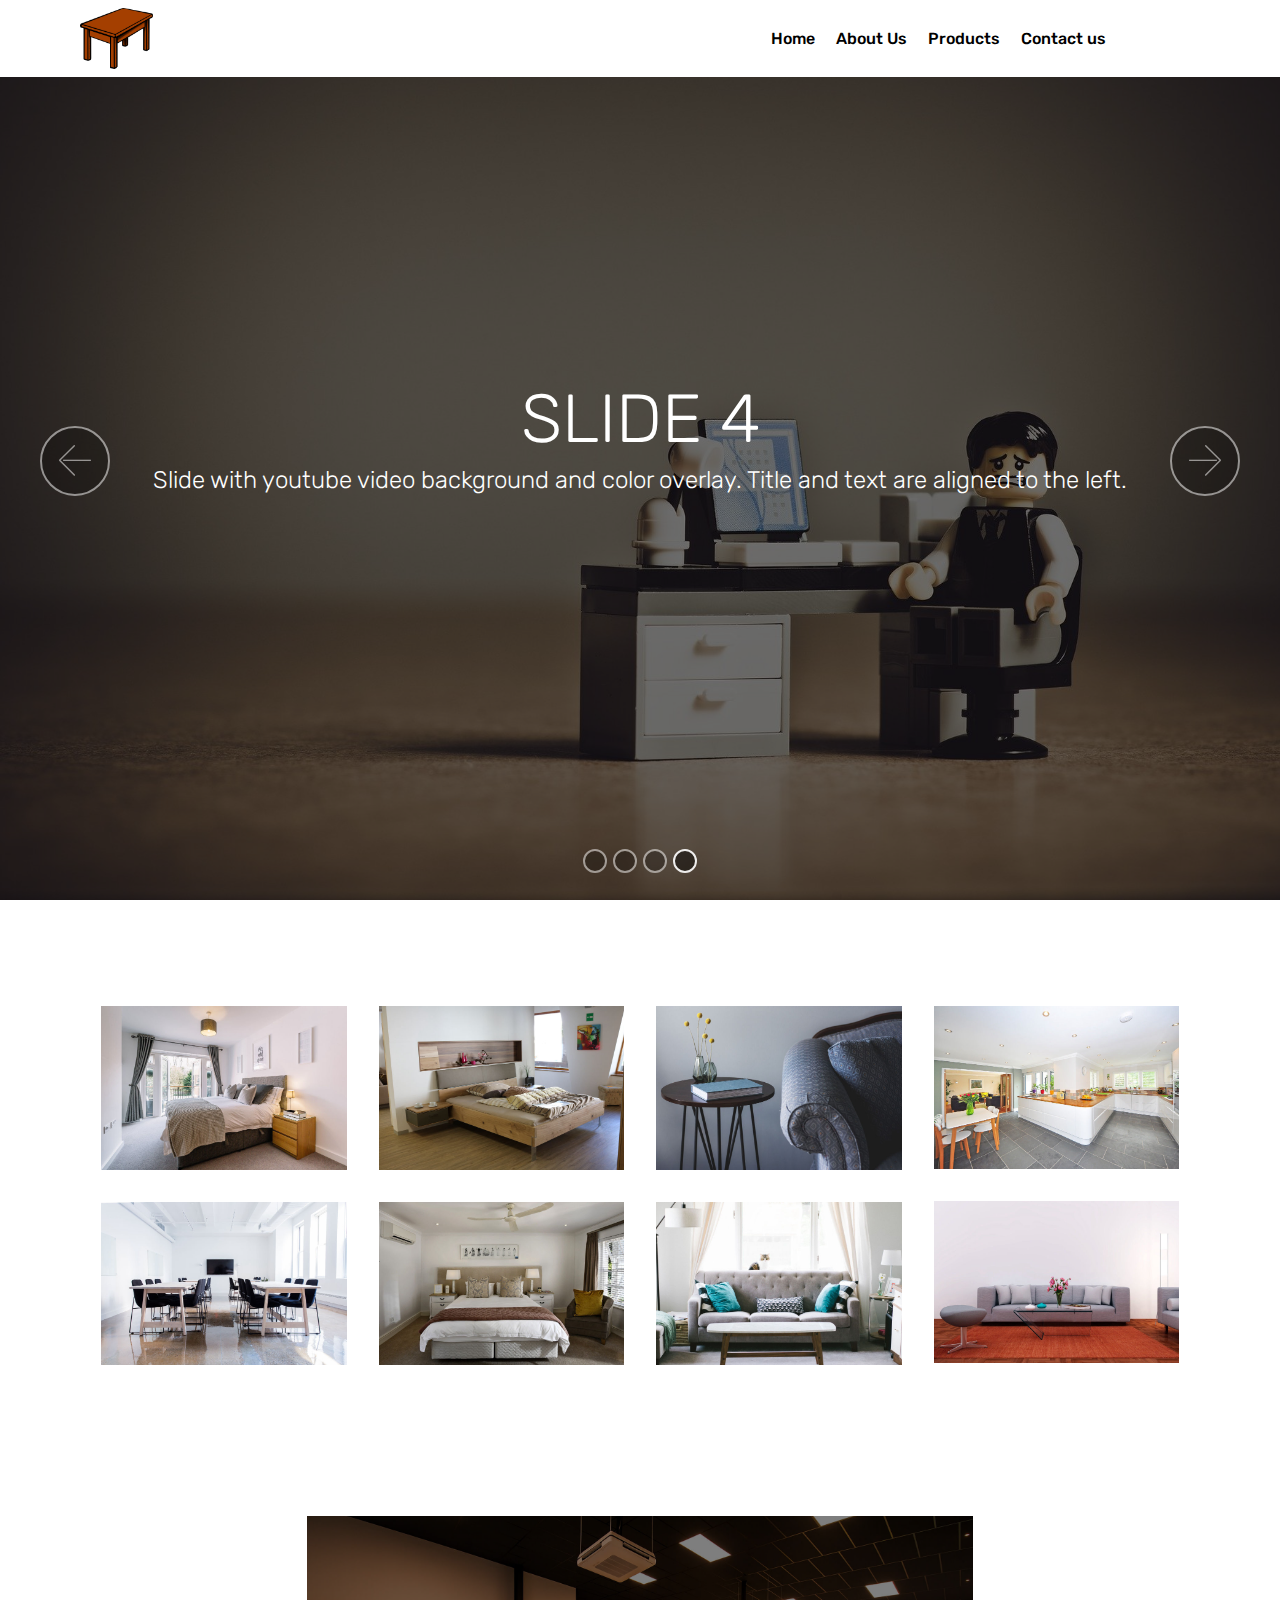
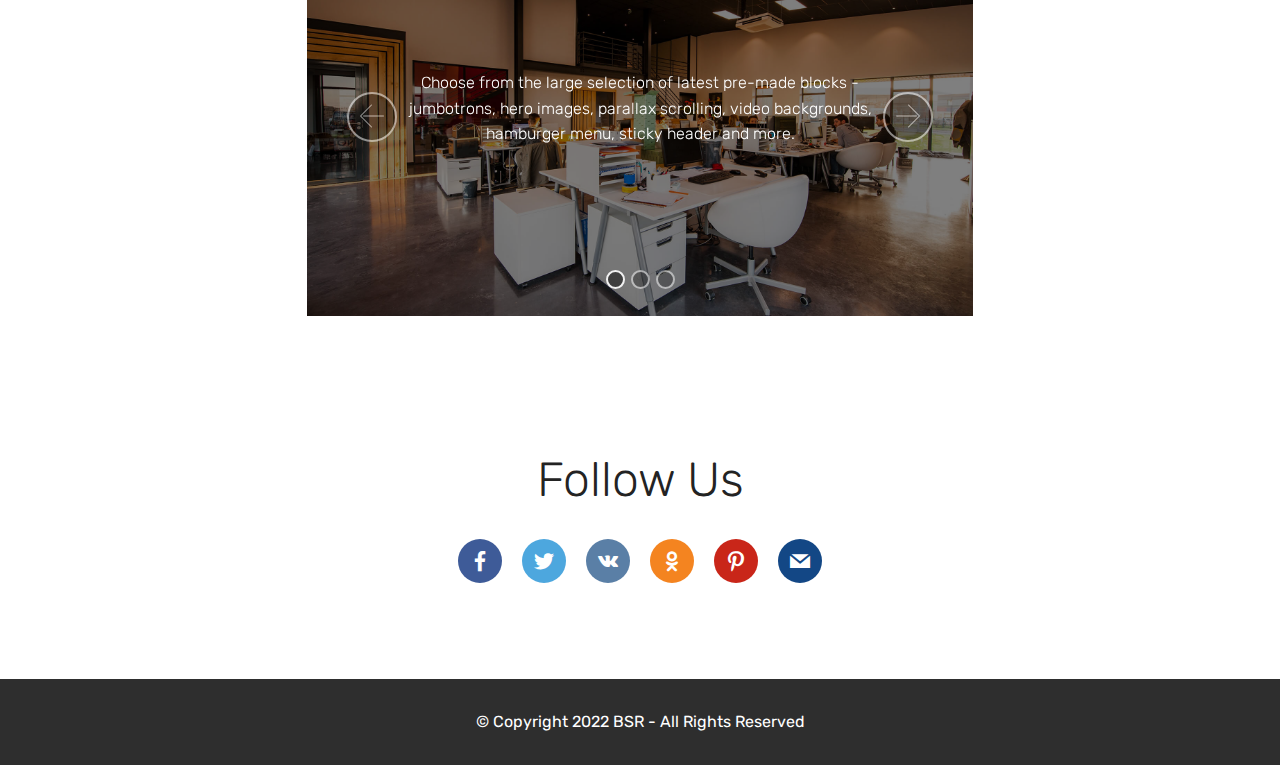
<file: index.html>
<!DOCTYPE html>
<html  >
<head>
  <!-- Site made with Mobirise Website Builder v4.12.4, https://mobirise.com -->
  <meta charset="UTF-8">
  <meta http-equiv="X-UA-Compatible" content="IE=edge">
  <meta name="generator" content="Mobirise v4.12.4, mobirise.com">
  <meta name="viewport" content="width=device-width, initial-scale=1, minimum-scale=1">
  <link rel="shortcut icon" href="assets/images/mbr.png" type="image/x-icon">
  <meta name="description" content="">
  
  
  <title>Home</title>
  <link rel="stylesheet" href="assets/web/assets/mobirise-icons/mobirise-icons.css">
  <link rel="stylesheet" href="assets/bootstrap/css/bootstrap.min.css">
  <link rel="stylesheet" href="assets/bootstrap/css/bootstrap-grid.min.css">
  <link rel="stylesheet" href="assets/bootstrap/css/bootstrap-reboot.min.css">
  <link rel="stylesheet" href="assets/dropdown/css/style.css">
  <link rel="stylesheet" href="assets/tether/tether.min.css">
  <link rel="stylesheet" href="assets/socicon/css/styles.css">
  <link rel="stylesheet" href="assets/theme/css/style.css">
  <link rel="stylesheet" href="assets/gallery/style.css">
  <link rel="preload" as="style" href="assets/mobirise/css/mbr-additional.css"><link rel="stylesheet" href="assets/mobirise/css/mbr-additional.css" type="text/css">
  
  
  
</head>
<body>
  <section class="menu cid-sYDTUi61Rr" once="menu" id="menu2-0">

    

    <nav class="navbar navbar-expand beta-menu navbar-dropdown align-items-center navbar-fixed-top navbar-toggleable-sm">
        <button class="navbar-toggler navbar-toggler-right" type="button" data-toggle="collapse" data-target="#navbarSupportedContent" aria-controls="navbarSupportedContent" aria-expanded="false" aria-label="Toggle navigation">
            <div class="hamburger">
                <span></span>
                <span></span>
                <span></span>
                <span></span>
            </div>
        </button>
        <div class="menu-logo">
            <div class="navbar-brand">
                <span class="navbar-logo">
                    <a href="https://mobiri.se">
                        <img src="assets/images/mbr.png" alt="Mobirise" title="" style="height: 3.8rem;">
                    </a>
                </span>
                
            </div>
        </div>
        <div class="collapse navbar-collapse" id="navbarSupportedContent">
            <ul class="navbar-nav nav-dropdown nav-right" data-app-modern-menu="true"><li class="nav-item">
                    <a class="nav-link link text-black display-4" href="index.html">
                        Home</a>
                </li><li class="nav-item"><a class="nav-link link text-black display-4" href="page4.html">
                        About Us</a></li><li class="nav-item"><a class="nav-link link text-black display-4" href="page3.html">
                        Products</a></li>
                <li class="nav-item">
                    <a class="nav-link link text-black display-4" href="page2.html">
                        Contact us &nbsp; &nbsp; &nbsp; &nbsp; &nbsp; &nbsp; &nbsp; &nbsp; &nbsp; &nbsp;&nbsp;</a>
                </li></ul>
            
        </div>
    </nav>
</section>

<section class="engine"><a href="https://mobirise.info/a">online site builder</a></section><section class="carousel slide cid-sYHznUUctt" data-interval="false" id="slider1-1i">

    

    <div class="full-screen"><div class="mbr-slider slide carousel" data-keyboard="false" data-ride="carousel" data-interval="4000" data-pause="true"><ol class="carousel-indicators"><li data-app-prevent-settings="" data-target="#slider1-1i" data-slide-to="0"></li><li data-app-prevent-settings="" data-target="#slider1-1i" data-slide-to="1"></li><li data-app-prevent-settings="" data-target="#slider1-1i" data-slide-to="2"></li><li data-app-prevent-settings="" data-target="#slider1-1i" class=" active" data-slide-to="3"></li></ol><div class="carousel-inner" role="listbox"><div class="carousel-item slider-fullscreen-image" data-bg-video-slide="false" style="background-image: url(assets/images/background1.jpg);"><div class="container container-slide"><div class="image_wrapper"><div class="mbr-overlay"></div><img src="assets/images/background1.jpg" alt="" title=""><div class="carousel-caption justify-content-center"><div class="col-10 align-center"><h2 class="mbr-fonts-style display-1">FULL SCREEN SLIDER</h2><p class="lead mbr-text mbr-fonts-style display-5">Choose from the large selection of latest pre-made blocks - jumbotrons, hero images, parallax scrolling, video backgrounds, hamburger menu, sticky header and more.</p><div class="mbr-section-btn" buttons="0"><a class="btn btn-success display-4" href="tel:+91-9692837188">Call Us</a> <a class="btn  btn-white-outline display-4" href="wa.me/9692837188"><span class="socicon socicon-whatsapp mbr-iconfont mbr-iconfont-btn"></span>Whatsapp</a></div></div></div></div></div></div><div class="carousel-item slider-fullscreen-image" data-bg-video-slide="false" style="background-image: url(assets/images/background2.jpg);"><div class="container container-slide"><div class="image_wrapper"><div class="mbr-overlay"></div><img src="assets/images/background2.jpg" alt="" title=""><div class="carousel-caption justify-content-center"><div class="col-10 align-left"><h2 class="mbr-fonts-style display-1">SLIDE 2</h2><p class="lead mbr-text mbr-fonts-style display-5">Slide with youtube video background and color overlay. Title and text are aligned to the left.</p></div></div></div></div></div><div class="carousel-item slider-fullscreen-image" data-bg-video-slide="false" style="background-image: url(assets/images/background3.jpg);"><div class="container container-slide"><div class="image_wrapper"><div class="mbr-overlay"></div><img src="assets/images/background3.jpg" alt="" title=""><div class="carousel-caption justify-content-center"><div class="col-10 align-right"><h2 class="mbr-fonts-style display-1">IMAGE SLIDE</h2><p class="lead mbr-text mbr-fonts-style display-5">Choose from the large selection of latest pre-made blocks - jumbotrons, hero images, parallax scrolling, video backgrounds, hamburger menu, sticky header and more.</p></div></div></div></div></div><div class="carousel-item slider-fullscreen-image active" data-bg-video-slide="false" style="background-image: url(assets/images/mbr-25.jpg);"><div class="container container-slide"><div class="image_wrapper"><div class="mbr-overlay"></div><img src="assets/images/mbr-25.jpg" alt="" title=""><div class="carousel-caption justify-content-center"><div class="col-10 align-left"><h2 class="mbr-fonts-style display-1">SLIDE 4</h2><p class="lead mbr-text mbr-fonts-style display-5">Slide with youtube video background and color overlay. Title and text are aligned to the left.</p></div></div></div></div></div></div><a data-app-prevent-settings="" class="carousel-control carousel-control-prev" role="button" data-slide="prev" href="#slider1-1i"><span aria-hidden="true" class="mbri-left mbr-iconfont"></span><span class="sr-only">Previous</span></a><a data-app-prevent-settings="" class="carousel-control carousel-control-next" role="button" data-slide="next" href="#slider1-1i"><span aria-hidden="true" class="mbri-right mbr-iconfont"></span><span class="sr-only">Next</span></a></div></div>

</section>

<section class="mbr-gallery mbr-slider-carousel cid-sYDU7dUFME" id="gallery2-2">

    

    <div class="container">
        <div><!-- Filter --><!-- Gallery --><div class="mbr-gallery-row"><div class="mbr-gallery-layout-default"><div><div><div class="mbr-gallery-item mbr-gallery-item--p2" data-video-url="false" data-tags="Animated"><div href="#lb-gallery2-2" data-slide-to="0" data-toggle="modal"><img src="assets/images/mbr-17-800x533.jpg" alt="" title=""><span class="icon-focus"></span></div></div><div class="mbr-gallery-item mbr-gallery-item--p2" data-video-url="false" data-tags="Animated"><div href="#lb-gallery2-2" data-slide-to="1" data-toggle="modal"><img src="assets/images/mbr-18-800x533.jpg" alt="" title=""><span class="icon-focus"></span></div></div><div class="mbr-gallery-item mbr-gallery-item--p2" data-video-url="false" data-tags="Animated"><div href="#lb-gallery2-2" data-slide-to="2" data-toggle="modal"><img src="assets/images/mbr-19-800x533.jpg" alt="" title=""><span class="icon-focus"></span></div></div><div class="mbr-gallery-item mbr-gallery-item--p2" data-video-url="false" data-tags="Animated"><div href="#lb-gallery2-2" data-slide-to="3" data-toggle="modal"><img src="assets/images/mbr-20-800x531.jpg" alt="" title=""><span class="icon-focus"></span></div></div><div class="mbr-gallery-item mbr-gallery-item--p2" data-video-url="false" data-tags="Animated"><div href="#lb-gallery2-2" data-slide-to="4" data-toggle="modal"><img src="assets/images/mbr-21-800x533.jpg" alt="" title=""><span class="icon-focus"></span></div></div><div class="mbr-gallery-item mbr-gallery-item--p2" data-video-url="false" data-tags="Animated"><div href="#lb-gallery2-2" data-slide-to="5" data-toggle="modal"><img src="assets/images/mbr-13-800x533.jpg" alt="" title=""><span class="icon-focus"></span></div></div><div class="mbr-gallery-item mbr-gallery-item--p2" data-video-url="false" data-tags="Animated"><div href="#lb-gallery2-2" data-slide-to="6" data-toggle="modal"><img src="assets/images/mbr-23-800x533.jpg" alt="" title=""><span class="icon-focus"></span></div></div><div class="mbr-gallery-item mbr-gallery-item--p2" data-video-url="false" data-tags="Animated"><div href="#lb-gallery2-2" data-slide-to="7" data-toggle="modal"><img src="assets/images/mbr-5-800x529.jpg" alt="" title=""><span class="icon-focus"></span></div></div></div></div><div class="clearfix"></div></div></div><!-- Lightbox --><div data-app-prevent-settings="" class="mbr-slider modal fade carousel slide" tabindex="-1" data-keyboard="true" data-interval="false" id="lb-gallery2-2"><div class="modal-dialog"><div class="modal-content"><div class="modal-body"><div class="carousel-inner"><div class="carousel-item"><img src="assets/images/mbr-17.jpg" alt="" title=""></div><div class="carousel-item"><img src="assets/images/mbr-18.jpg" alt="" title=""></div><div class="carousel-item"><img src="assets/images/mbr-19.jpg" alt="" title=""></div><div class="carousel-item"><img src="assets/images/mbr-20.jpg" alt="" title=""></div><div class="carousel-item"><img src="assets/images/mbr-21.jpg" alt="" title=""></div><div class="carousel-item"><img src="assets/images/mbr-13.jpg" alt="" title=""></div><div class="carousel-item"><img src="assets/images/mbr-23.jpg" alt="" title=""></div><div class="carousel-item active"><img src="assets/images/mbr-5.jpg" alt="" title=""></div></div><a class="carousel-control carousel-control-prev" role="button" data-slide="prev" href="#lb-gallery2-2"><span class="mbri-left mbr-iconfont" aria-hidden="true"></span><span class="sr-only">Previous</span></a><a class="carousel-control carousel-control-next" role="button" data-slide="next" href="#lb-gallery2-2"><span class="mbri-right mbr-iconfont" aria-hidden="true"></span><span class="sr-only">Next</span></a><a class="close" href="#" role="button" data-dismiss="modal"><span class="sr-only">Close</span></a></div></div></div></div></div>
    </div>

</section>

<section class="carousel slide cid-sYHxKzp5Qi" data-interval="false" id="slider2-1h">

    
    <div class="container content-slider">
        <div class="content-slider-wrap">
            <div><div class="mbr-slider slide carousel" data-keyboard="false" data-ride="carousel" data-interval="3000" data-pause="hover"><ol class="carousel-indicators"><li data-app-prevent-settings="" data-target="#slider2-1h" class=" active" data-slide-to="0"></li><li data-app-prevent-settings="" data-target="#slider2-1h" data-slide-to="1"></li><li data-app-prevent-settings="" data-target="#slider2-1h" data-slide-to="2"></li></ol><div class="carousel-inner" role="listbox"><div class="carousel-item slider-fullscreen-image active" data-bg-video-slide="false" style="background-image: url(assets/images/background1.jpg);"><div class="container container-slide"><div class="image_wrapper"><div class="mbr-overlay"></div><img src="assets/images/background1.jpg" alt="" title=""><div class="carousel-caption justify-content-center"><div class="col-10 align-center"><p class="lead mbr-text mbr-fonts-style display-7">Choose from the large selection of latest pre-made blocks - jumbotrons, hero images, parallax scrolling, video backgrounds, hamburger menu, sticky header and more.</p></div></div></div></div></div><div class="carousel-item slider-fullscreen-image" data-bg-video-slide="false" style="background-image: url(assets/images/background2.jpg);"><div class="container container-slide"><div class="image_wrapper"><div class="mbr-overlay"></div><img src="assets/images/background2.jpg" alt="" title=""><div class="carousel-caption justify-content-center"><div class="col-10 align-center"><p class="lead mbr-text mbr-fonts-style display-7">Slide with youtube video background and color overlay. Title and text are aligned to the left.</p></div></div></div></div></div><div class="carousel-item slider-fullscreen-image" data-bg-video-slide="false" style="background-image: url(assets/images/background3.jpg);"><div class="container container-slide"><div class="image_wrapper"><div class="mbr-overlay"></div><img src="assets/images/background3.jpg" alt="" title=""><div class="carousel-caption justify-content-center"><div class="col-10 align-center"><p class="lead mbr-text mbr-fonts-style display-7">Choose from the large selection of latest pre-made blocks - jumbotrons, hero images, parallax scrolling, video backgrounds, hamburger menu, sticky header and more.</p></div></div></div></div></div></div><a data-app-prevent-settings="" class="carousel-control carousel-control-prev" role="button" data-slide="prev" href="#slider2-1h"><span aria-hidden="true" class="mbri-left mbr-iconfont"></span><span class="sr-only">Previous</span></a><a data-app-prevent-settings="" class="carousel-control carousel-control-next" role="button" data-slide="next" href="#slider2-1h"><span aria-hidden="true" class="mbri-right mbr-iconfont"></span><span class="sr-only">Next</span></a></div></div>
        </div>
    </div>
</section>

<section class="cid-sYDUef4aU5" id="social-buttons3-3">
    
    

    

    <div class="container">
        <div class="media-container-row">
            <div class="col-md-8 align-center">
                <h2 class="pb-3 mbr-section-title mbr-fonts-style display-2">
                    Follow Us</h2>
                <div>
                    <div class="mbr-social-likes">
                        <span class="btn btn-social socicon-bg-facebook facebook mx-2" title="Share link on Facebook">
                            <i class="socicon socicon-facebook"></i>
                        </span>
                        <span class="btn btn-social twitter socicon-bg-twitter mx-2" title="Share link on Twitter">
                            <i class="socicon socicon-twitter"></i>
                        </span>
                        <span class="btn btn-social vkontakte socicon-bg-vkontakte mx-2" title="Share link on VKontakte">
                            <i class="socicon socicon-vkontakte"></i>
                        </span>
                        <span class="btn btn-social odnoklassniki socicon-bg-odnoklassniki mx-2" title="Share link on Odnoklassniki">
                            <i class="socicon socicon-odnoklassniki"></i>
                        </span>
                        <span class="btn btn-social pinterest socicon-bg-pinterest mx-2" title="Share link on Pinterest">
                            <i class="socicon socicon-pinterest"></i>
                        </span>
                        <span class="btn btn-social mailru socicon-bg-mail mx-2" title="Share link on Mailru">
                            <i class="socicon socicon-mail"></i>
                        </span>
                    </div>
                </div>
            </div>
        </div>
    </div>
</section>

<section once="footers" class="cid-sYDUuiAnhO" id="footer6-4">

    

    

    <div class="container">
        <div class="media-container-row align-center mbr-white">
            <div class="col-12">
                <p class="mbr-text mb-0 mbr-fonts-style display-7">
                    © Copyright 2022 BSR - All Rights Reserved
                </p>
            </div>
        </div>
    </div>
</section>


  <script src="assets/web/assets/jquery/jquery.min.js"></script>
  <script src="assets/popper/popper.min.js"></script>
  <script src="assets/bootstrap/js/bootstrap.min.js"></script>
  <script src="assets/dropdown/js/nav-dropdown.js"></script>
  <script src="assets/dropdown/js/navbar-dropdown.js"></script>
  <script src="assets/smoothscroll/smooth-scroll.js"></script>
  <script src="assets/ytplayer/jquery.mb.ytplayer.min.js"></script>
  <script src="assets/vimeoplayer/jquery.mb.vimeo_player.js"></script>
  <script src="assets/tether/tether.min.js"></script>
  <script src="assets/bootstrapcarouselswipe/bootstrap-carousel-swipe.js"></script>
  <script src="assets/touchswipe/jquery.touch-swipe.min.js"></script>
  <script src="assets/masonry/masonry.pkgd.min.js"></script>
  <script src="assets/imagesloaded/imagesloaded.pkgd.min.js"></script>
  <script src="assets/sociallikes/social-likes.js"></script>
  <script src="assets/theme/js/script.js"></script>
  <script src="assets/gallery/player.min.js"></script>
  <script src="assets/gallery/script.js"></script>
  <script src="assets/slidervideo/script.js"></script>
  
  
</body>
</html>
</file>
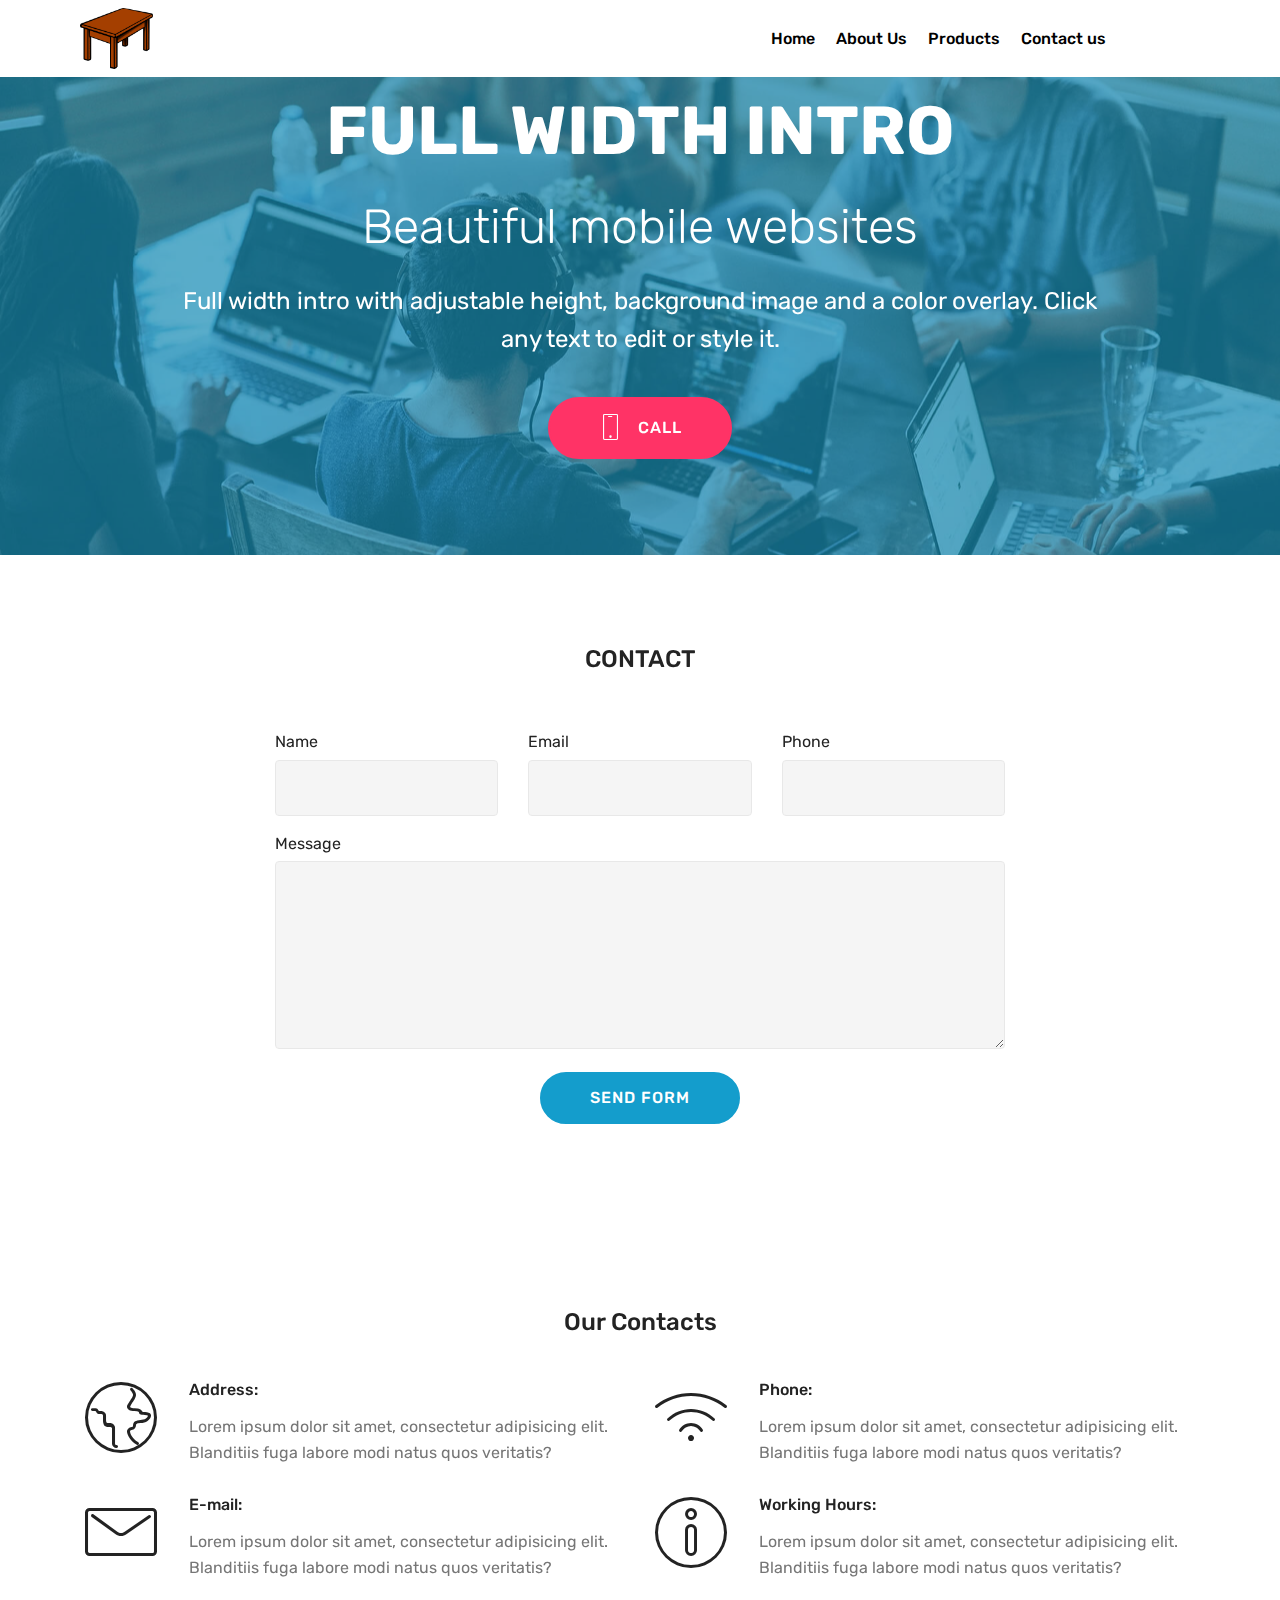
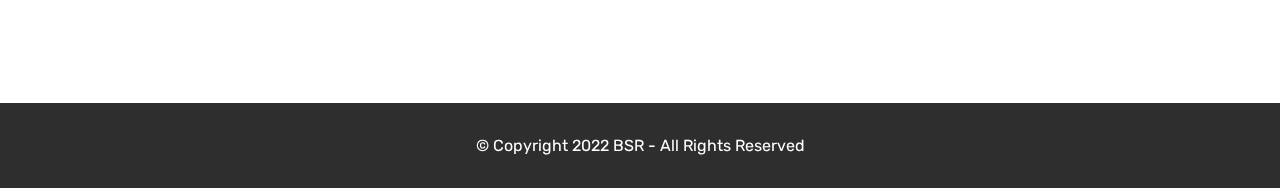
<file: page2.html>
<!DOCTYPE html>
<html  >
<head>
  <!-- Site made with Mobirise Website Builder v4.12.4, https://mobirise.com -->
  <meta charset="UTF-8">
  <meta http-equiv="X-UA-Compatible" content="IE=edge">
  <meta name="generator" content="Mobirise v4.12.4, mobirise.com">
  <meta name="viewport" content="width=device-width, initial-scale=1, minimum-scale=1">
  <link rel="shortcut icon" href="assets/images/mbr.png" type="image/x-icon">
  <meta name="description" content="">
  
  
  <title>Contact us</title>
  <link rel="stylesheet" href="assets/web/assets/mobirise-icons/mobirise-icons.css">
  <link rel="stylesheet" href="assets/bootstrap/css/bootstrap.min.css">
  <link rel="stylesheet" href="assets/bootstrap/css/bootstrap-grid.min.css">
  <link rel="stylesheet" href="assets/bootstrap/css/bootstrap-reboot.min.css">
  <link rel="stylesheet" href="assets/tether/tether.min.css">
  <link rel="stylesheet" href="assets/dropdown/css/style.css">
  <link rel="stylesheet" href="assets/theme/css/style.css">
  <link rel="preload" as="style" href="assets/mobirise/css/mbr-additional.css"><link rel="stylesheet" href="assets/mobirise/css/mbr-additional.css" type="text/css">
  
  
  
</head>
<body>
  <section class="menu cid-sYE0AIQasX" once="menu" id="menu2-v">

    

    <nav class="navbar navbar-expand beta-menu navbar-dropdown align-items-center navbar-fixed-top navbar-toggleable-sm">
        <button class="navbar-toggler navbar-toggler-right" type="button" data-toggle="collapse" data-target="#navbarSupportedContent" aria-controls="navbarSupportedContent" aria-expanded="false" aria-label="Toggle navigation">
            <div class="hamburger">
                <span></span>
                <span></span>
                <span></span>
                <span></span>
            </div>
        </button>
        <div class="menu-logo">
            <div class="navbar-brand">
                <span class="navbar-logo">
                    <a href="https://mobiri.se">
                        <img src="assets/images/mbr.png" alt="Mobirise" title="" style="height: 3.8rem;">
                    </a>
                </span>
                
            </div>
        </div>
        <div class="collapse navbar-collapse" id="navbarSupportedContent">
            <ul class="navbar-nav nav-dropdown nav-right" data-app-modern-menu="true"><li class="nav-item">
                    <a class="nav-link link text-black display-4" href="index.html">
                        Home</a>
                </li><li class="nav-item"><a class="nav-link link text-black display-4" href="page4.html">
                        About Us</a></li><li class="nav-item"><a class="nav-link link text-black display-4" href="page3.html">
                        Products</a></li>
                <li class="nav-item">
                    <a class="nav-link link text-black display-4" href="page2.html">
                        Contact us &nbsp; &nbsp; &nbsp; &nbsp; &nbsp; &nbsp; &nbsp; &nbsp; &nbsp; &nbsp;&nbsp;</a>
                </li></ul>
            
        </div>
    </nav>
</section>

<section class="engine"><a href="https://mobirise.info/u">bootstrap html templates</a></section><section class="header1 cid-sYE0AJcolQ mbr-parallax-background" id="header1-w">

    

    <div class="mbr-overlay" style="opacity: 0.6; background-color: rgb(20, 157, 204);">
    </div>

    <div class="container">
        <div class="row justify-content-md-center">
            <div class="mbr-white col-md-10">
                <h1 class="mbr-section-title align-center mbr-bold pb-3 mbr-fonts-style display-1">
                    FULL WIDTH INTRO
                </h1>
                <h3 class="mbr-section-subtitle align-center mbr-light pb-3 mbr-fonts-style display-2">
                    Beautiful mobile websites
                </h3>
                <p class="mbr-text align-center pb-3 mbr-fonts-style display-5">
                    Full width intro with adjustable height, background image and a color overlay. Click any text to edit or style it.
                </p>
                <div class="mbr-section-btn align-center"><a class="btn btn-md btn-secondary display-4" href="tel:9592837188"><span class="mbri-mobile mbr-iconfont mbr-iconfont-btn"></span>CALL</a></div>
            </div>
        </div>
    </div>

</section>

<section class="mbr-section form1 cid-sYE29tHBjB" id="form1-1f">

    

    
    <div class="container">
        <div class="row justify-content-center">
            <div class="title col-12 col-lg-8">
                <h2 class="mbr-section-title align-center pb-3 mbr-fonts-style display-5">
                    CONTACT</h2>
                
            </div>
        </div>
    </div>
    <div class="container">
        <div class="row justify-content-center">
            <div class="media-container-column col-lg-8" data-form-type="formoid">
                <!---Formbuilder Form--->
                <form action="https://mobirise.com/" method="POST" class="mbr-form form-with-styler" data-form-title="Mobirise Form"><input type="hidden" name="email" data-form-email="true" value="a0S9/pCd1Aoy8M9IUDLKZrJPf3gIjxlPPYQFOjO6pOXAPg0tFOS6DI1fl69GlZL8fxE832qq50nMUoTYOqwySnbTCtyzbeYeRli0/0kR8jVk68APF5U3dLqA7rJg/h5a">
                    <div class="row">
                        <div hidden="hidden" data-form-alert="" class="alert alert-success col-12">Thanks for filling out the form!</div>
                        <div hidden="hidden" data-form-alert-danger="" class="alert alert-danger col-12">
                        </div>
                    </div>
                    <div class="dragArea row">
                        <div class="col-md-4  form-group" data-for="name">
                            <label for="name-form1-1f" class="form-control-label mbr-fonts-style display-7">Name</label>
                            <input type="text" name="name" data-form-field="Name" required="required" class="form-control display-7" id="name-form1-1f">
                        </div>
                        <div class="col-md-4  form-group" data-for="email">
                            <label for="email-form1-1f" class="form-control-label mbr-fonts-style display-7">Email</label>
                            <input type="email" name="email" data-form-field="Email" required="required" class="form-control display-7" id="email-form1-1f">
                        </div>
                        <div data-for="phone" class="col-md-4  form-group">
                            <label for="phone-form1-1f" class="form-control-label mbr-fonts-style display-7">Phone</label>
                            <input type="tel" name="phone" data-form-field="Phone" class="form-control display-7" id="phone-form1-1f">
                        </div>
                        <div data-for="message" class="col-md-12 form-group">
                            <label for="message-form1-1f" class="form-control-label mbr-fonts-style display-7">Message</label>
                            <textarea name="message" data-form-field="Message" class="form-control display-7" id="message-form1-1f"></textarea>
                        </div>
                        <div class="col-md-12 input-group-btn align-center">
                            <button type="submit" class="btn btn-primary btn-form display-4">SEND FORM</button>
                        </div>
                    </div>
                </form><!---Formbuilder Form--->
            </div>
        </div>
    </div>
</section>

<section class="mbr-section contacts3 cid-sYE2hikq9r" id="contacts3-1g">
    <!---->
    
    <!---->
    <!--Overlay-->
    
    <!--Container-->
    <div class="container">
        <div class="row">
            <!--Titles-->
            <div class="title col-12">
                <h4 class="align-left mbr-fonts-style display-5">
                    Our Contacts
                </h4>
                
            </div>
            <div class="col-12">
                <div class="row">
                    <div class="col-12 col-md-6">
                        <div class="wrapper">
                            <span class="iconfont-wrapper">
                                <span class="mbr-iconfont mbri-globe"></span>
                            </span>
                            <div class="b-info b-adress">
                                <h6 class="align-left mbr-fonts-style display-7">
                                    Address:
                                </h6>
                                <p class="mbr-text align-left mbr-fonts-style display-7">
                                    Lorem ipsum dolor sit amet, consectetur adipisicing elit. Blanditiis fuga labore
                                    modi natus quos veritatis?
                                </p>
                            </div>
                        </div>
                    </div>
                    <div class="col-12 col-md-6">
                        <div class="wrapper">
                            <span class="iconfont-wrapper">
                                <span class="mbr-iconfont mbri-wifi"></span>
                            </span>
                            <div class="b-info b-phone">
                                <h6 class="align-left mbr-fonts-style display-7">
                                    Phone:
                                </h6>
                                <p class="mbr-text align-left mbr-fonts-style display-7">
                                    Lorem ipsum dolor sit amet, consectetur adipisicing elit. Blanditiis fuga labore
                                    modi natus quos veritatis?
                                </p>
                            </div>
                        </div>
                    </div>
                    <div class="col-12 col-md-6">
                        <div class="wrapper">
                            <span class="iconfont-wrapper">
                                <span class="mbri-letter mbr-iconfont"></span>
                            </span>
                            <div class="b-info b-mail">
                                <h6 class="align-left mbr-fonts-style display-7">
                                    E-mail:
                                </h6>
                                <p class="mbr-text align-left mbr-fonts-style display-7">
                                    Lorem ipsum dolor sit amet, consectetur adipisicing elit. Blanditiis fuga labore
                                    modi natus quos veritatis?
                                </p>
                            </div>
                        </div>
                    </div>
                    <div class="col-12 col-md-6">
                        <div class="wrapper">
                            <span class="iconfont-wrapper">
                                <span class="mbri-info mbr-iconfont"></span>
                            </span>
                            <div class="b-info b-mail">
                                <h6 class="align-left mbr-fonts-style display-7">
                                    Working Hours:
                                </h6>
                                <p class="mbr-text align-left mbr-fonts-style display-7">
                                    Lorem ipsum dolor sit amet, consectetur adipisicing elit. Blanditiis fuga labore
                                    modi natus quos veritatis?
                                </p>
                            </div>
                        </div>
                    </div>
                </div>
            </div>
        </div>
    </div>
</section>

<section once="footers" class="cid-sYE0AKEoHW" id="footer6-z">

    

    

    <div class="container">
        <div class="media-container-row align-center mbr-white">
            <div class="col-12">
                <p class="mbr-text mb-0 mbr-fonts-style display-7">
                    © Copyright 2022 BSR - All Rights Reserved
                </p>
            </div>
        </div>
    </div>
</section>


  <script src="assets/web/assets/jquery/jquery.min.js"></script>
  <script src="assets/popper/popper.min.js"></script>
  <script src="assets/bootstrap/js/bootstrap.min.js"></script>
  <script src="assets/smoothscroll/smooth-scroll.js"></script>
  <script src="assets/tether/tether.min.js"></script>
  <script src="assets/dropdown/js/nav-dropdown.js"></script>
  <script src="assets/dropdown/js/navbar-dropdown.js"></script>
  <script src="assets/touchswipe/jquery.touch-swipe.min.js"></script>
  <script src="assets/parallax/jarallax.min.js"></script>
  <script src="assets/theme/js/script.js"></script>
  <script src="assets/formoid/formoid.min.js"></script>
  
  
</body>
</html>
</file>
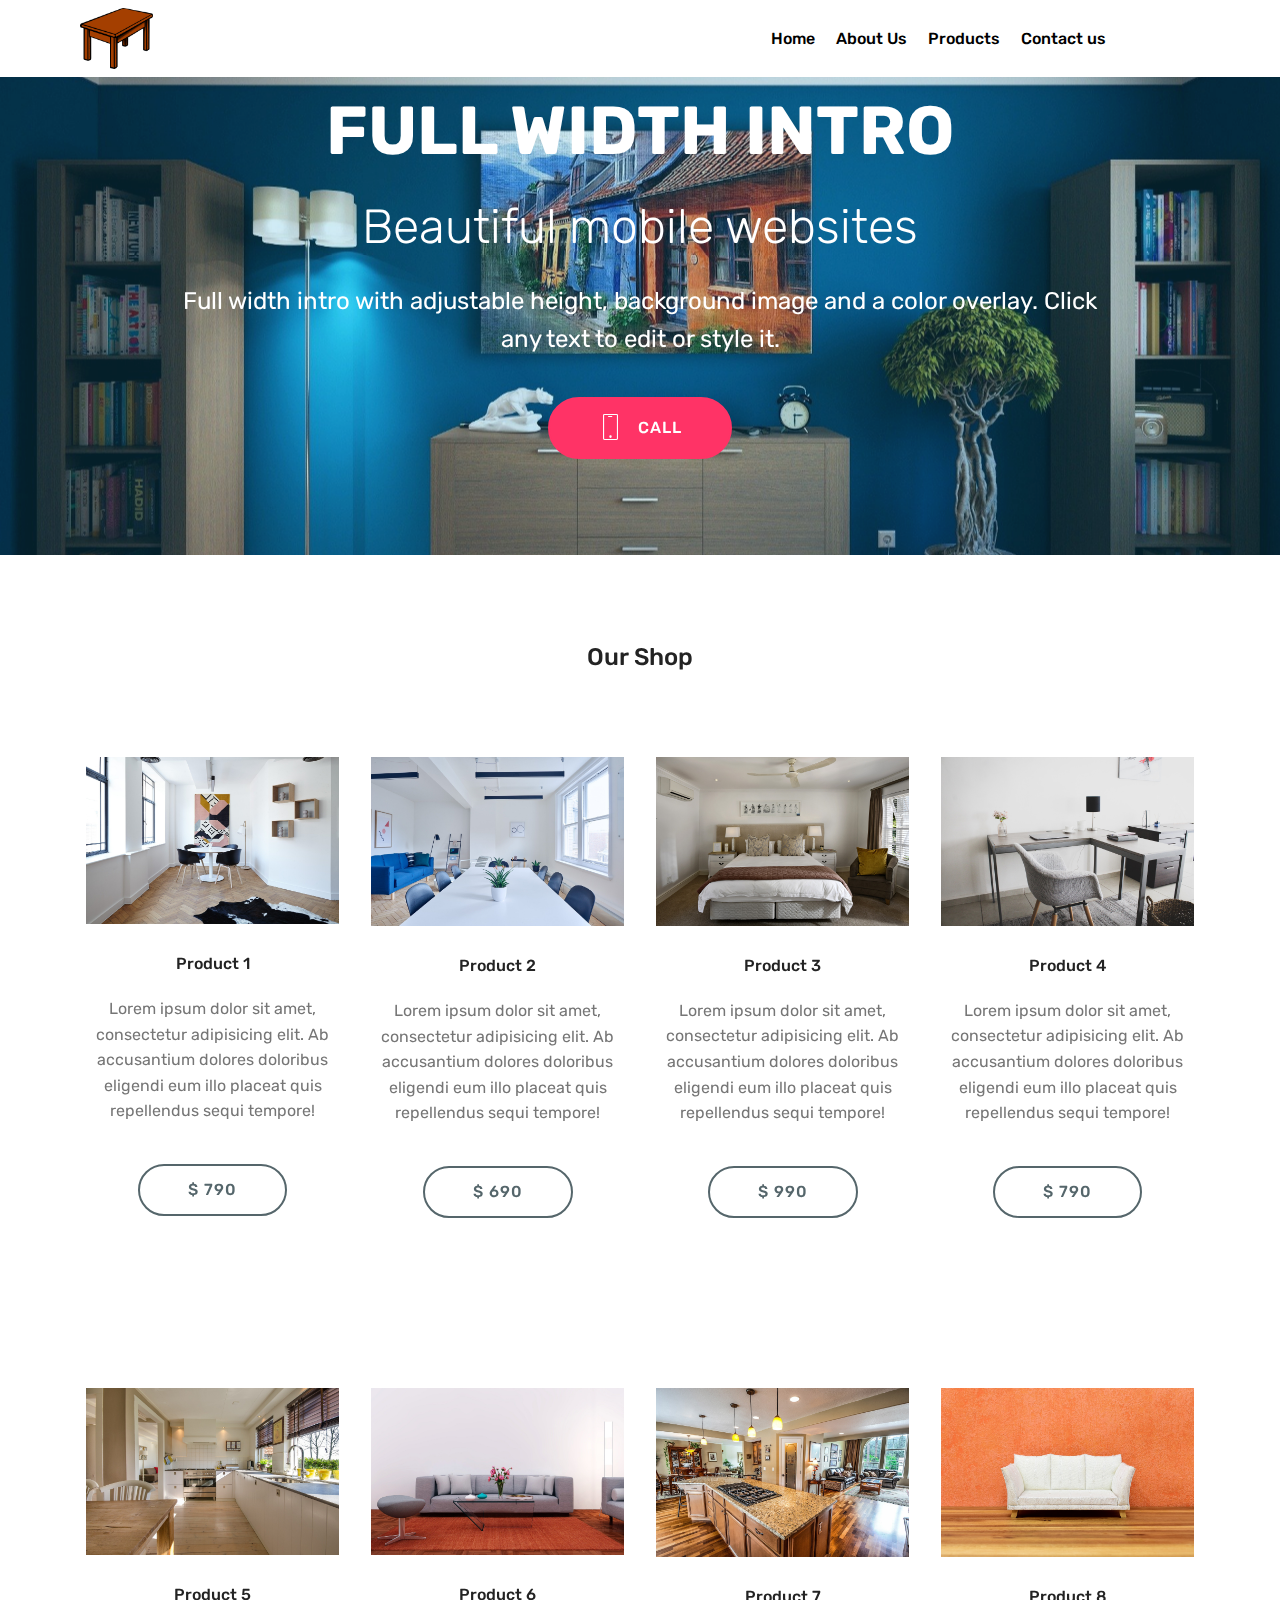
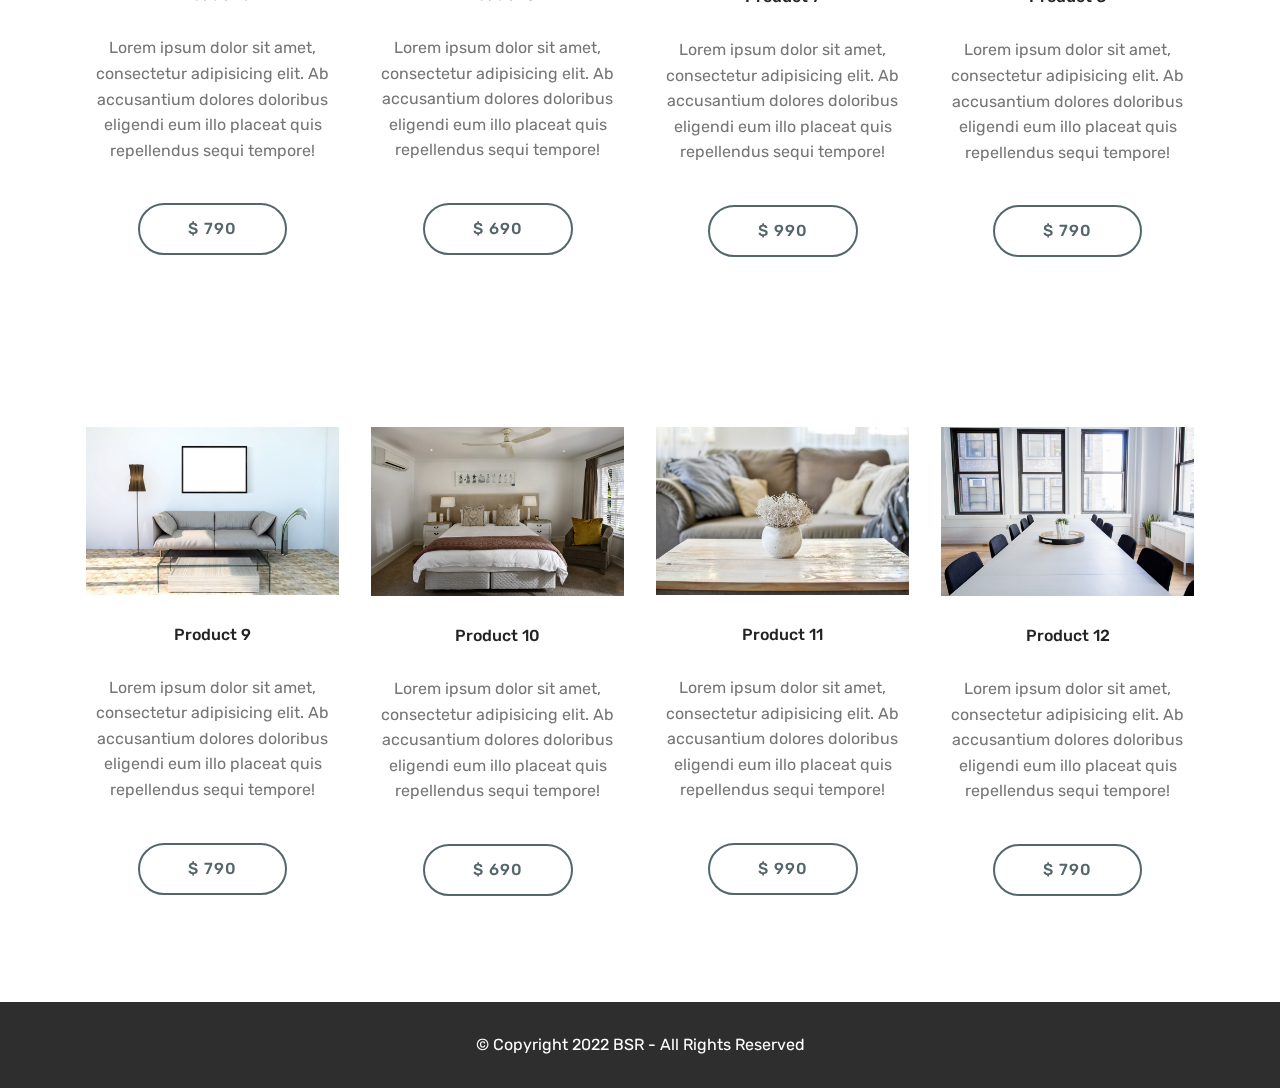
<file: page3.html>
<!DOCTYPE html>
<html  >
<head>
  <!-- Site made with Mobirise Website Builder v4.12.4, https://mobirise.com -->
  <meta charset="UTF-8">
  <meta http-equiv="X-UA-Compatible" content="IE=edge">
  <meta name="generator" content="Mobirise v4.12.4, mobirise.com">
  <meta name="viewport" content="width=device-width, initial-scale=1, minimum-scale=1">
  <link rel="shortcut icon" href="assets/images/mbr.png" type="image/x-icon">
  <meta name="description" content="">
  
  
  <title>Products</title>
  <link rel="stylesheet" href="assets/web/assets/mobirise-icons/mobirise-icons.css">
  <link rel="stylesheet" href="assets/bootstrap/css/bootstrap.min.css">
  <link rel="stylesheet" href="assets/bootstrap/css/bootstrap-grid.min.css">
  <link rel="stylesheet" href="assets/bootstrap/css/bootstrap-reboot.min.css">
  <link rel="stylesheet" href="assets/tether/tether.min.css">
  <link rel="stylesheet" href="assets/dropdown/css/style.css">
  <link rel="stylesheet" href="assets/theme/css/style.css">
  <link rel="preload" as="style" href="assets/mobirise/css/mbr-additional.css"><link rel="stylesheet" href="assets/mobirise/css/mbr-additional.css" type="text/css">
  
  
  
</head>
<body>
  <section class="menu cid-sYE0BKR8zW" once="menu" id="menu2-10">

    

    <nav class="navbar navbar-expand beta-menu navbar-dropdown align-items-center navbar-fixed-top navbar-toggleable-sm">
        <button class="navbar-toggler navbar-toggler-right" type="button" data-toggle="collapse" data-target="#navbarSupportedContent" aria-controls="navbarSupportedContent" aria-expanded="false" aria-label="Toggle navigation">
            <div class="hamburger">
                <span></span>
                <span></span>
                <span></span>
                <span></span>
            </div>
        </button>
        <div class="menu-logo">
            <div class="navbar-brand">
                <span class="navbar-logo">
                    <a href="https://mobiri.se">
                        <img src="assets/images/mbr.png" alt="Mobirise" title="" style="height: 3.8rem;">
                    </a>
                </span>
                
            </div>
        </div>
        <div class="collapse navbar-collapse" id="navbarSupportedContent">
            <ul class="navbar-nav nav-dropdown nav-right" data-app-modern-menu="true"><li class="nav-item">
                    <a class="nav-link link text-black display-4" href="index.html">
                        Home</a>
                </li><li class="nav-item"><a class="nav-link link text-black display-4" href="page4.html">
                        About Us</a></li><li class="nav-item"><a class="nav-link link text-black display-4" href="page3.html">
                        Products</a></li>
                <li class="nav-item">
                    <a class="nav-link link text-black display-4" href="page2.html">
                        Contact us &nbsp; &nbsp; &nbsp; &nbsp; &nbsp; &nbsp; &nbsp; &nbsp; &nbsp; &nbsp;&nbsp;</a>
                </li></ul>
            
        </div>
    </nav>
</section>

<section class="engine"><a href="https://mobirise.info/z">best css templates</a></section><section class="header1 cid-sYE0BL8B0D mbr-parallax-background" id="header1-11">

    

    <div class="mbr-overlay" style="opacity: 0.2; background-color: rgb(20, 157, 204);">
    </div>

    <div class="container">
        <div class="row justify-content-md-center">
            <div class="mbr-white col-md-10">
                <h1 class="mbr-section-title align-center mbr-bold pb-3 mbr-fonts-style display-1">
                    FULL WIDTH INTRO
                </h1>
                <h3 class="mbr-section-subtitle align-center mbr-light pb-3 mbr-fonts-style display-2">
                    Beautiful mobile websites
                </h3>
                <p class="mbr-text align-center pb-3 mbr-fonts-style display-5">
                    Full width intro with adjustable height, background image and a color overlay. Click any text to edit or style it.
                </p>
                <div class="mbr-section-btn align-center"><a class="btn btn-md btn-secondary display-4" href="tel:9592837188"><span class="mbri-mobile mbr-iconfont mbr-iconfont-btn"></span>CALL</a></div>
            </div>
        </div>
    </div>

</section>

<section class="services1 cid-sYE1PUUrYx" id="services1-1e">
    <!---->
    
    <!---->
    <!--Overlay-->
    
    <!--Container-->
    <div class="container">
        <div class="row justify-content-center">
            <!--Titles-->
            <div class="title pb-5 col-12">
                <h2 class="align-left pb-3 mbr-fonts-style display-5">
                    Our Shop
                </h2>
                
            </div>
            <!--Card-1-->
            <div class="card col-12 col-md-6 p-3 col-lg-3">
                <div class="card-wrapper">
                    <div class="card-img">
                        <img src="assets/images/mbr-12.jpg" alt="Mobirise" title="">
                    </div>
                    <div class="card-box">
                        <h4 class="card-title mbr-fonts-style display-7">
                            Product 1</h4>
                        <p class="mbr-text mbr-fonts-style display-7">
                            Lorem ipsum dolor sit amet, consectetur adipisicing elit. Ab accusantium dolores doloribus
                            eligendi eum illo placeat quis repellendus sequi tempore!
                        </p>
                        <!--Btn-->
                        <div class="mbr-section-btn align-left">
                            <a href="https://mobiri.se" class="btn btn-warning-outline display-4">
                                $ 790
                            </a>
                        </div>
                    </div>
                </div>
            </div>
            <!--Card-2-->
            <div class="card col-12 col-md-6 p-3 col-lg-3">
                <div class="card-wrapper">
                    <div class="card-img">
                        <img src="assets/images/mbr-1.jpg" alt="Mobirise" title="">
                    </div>
                    <div class="card-box">
                        <h4 class="card-title mbr-fonts-style display-7">Product 2</h4>
                        <p class="mbr-text mbr-fonts-style display-7">
                            Lorem ipsum dolor sit amet, consectetur adipisicing elit. Ab accusantium dolores doloribus
                            eligendi eum illo placeat quis repellendus sequi tempore!
                        </p>
                        <!--Btn-->
                        <div class="mbr-section-btn align-left">
                            <a href="https://mobiri.se" class="btn btn-warning-outline display-4">
                                $ 690
                            </a>
                        </div>
                    </div>
                </div>
            </div>
            <!--Card-3-->
            <div class="card col-12 col-md-6 p-3 col-lg-3">
                <div class="card-wrapper">
                    <div class="card-img">
                        <img src="assets/images/mbr-2.jpg" alt="Mobirise" title="">
                    </div>
                    <div class="card-box">
                        <h4 class="card-title mbr-fonts-style display-7">Product 3</h4>
                        <p class="mbr-text mbr-fonts-style display-7">
                            Lorem ipsum dolor sit amet, consectetur adipisicing elit. Ab accusantium dolores doloribus
                            eligendi eum illo placeat quis repellendus sequi tempore!
                        </p>
                        <!--Btn-->
                        <div class="mbr-section-btn align-left">
                            <a href="https://mobiri.se" class="btn btn-warning-outline display-4">
                                $ 990
                            </a>
                        </div>
                    </div>
                </div>
            </div>
            <!--Card-4-->
            <div class="card col-12 col-md-6 p-3 col-lg-3 last-child">
                <div class="card-wrapper">
                    <div class="card-img">
                        <img src="assets/images/mbr-3.jpg" alt="Mobirise" title="">
                    </div>
                    <div class="card-box">
                        <h4 class="card-title mbr-fonts-style display-7">Product 4</h4>
                        <p class="mbr-text mbr-fonts-style display-7">
                            Lorem ipsum dolor sit amet, consectetur adipisicing elit. Ab accusantium dolores doloribus
                            eligendi eum illo placeat quis repellendus sequi tempore!
                        </p>
                        <!--Btn-->
                        <div class="mbr-section-btn align-left">
                            <a href="https://mobiri.se" class="btn btn-warning-outline display-4">
                                $ 790
                            </a>
                        </div>
                    </div>
                </div>
            </div>
        </div>
    </div>
</section>

<section class="services1 cid-sYE1Pv7k6m" id="services1-1d">
    <!---->
    
    <!---->
    <!--Overlay-->
    
    <!--Container-->
    <div class="container">
        <div class="row justify-content-center">
            <!--Titles-->
            <div class="title pb-5 col-12">
                
                
            </div>
            <!--Card-1-->
            <div class="card col-12 col-md-6 p-3 col-lg-3">
                <div class="card-wrapper">
                    <div class="card-img">
                        <img src="assets/images/mbr-4.jpg" alt="Mobirise" title="">
                    </div>
                    <div class="card-box">
                        <h4 class="card-title mbr-fonts-style display-7">Product 5</h4>
                        <p class="mbr-text mbr-fonts-style display-7">
                            Lorem ipsum dolor sit amet, consectetur adipisicing elit. Ab accusantium dolores doloribus
                            eligendi eum illo placeat quis repellendus sequi tempore!
                        </p>
                        <!--Btn-->
                        <div class="mbr-section-btn align-left">
                            <a href="https://mobiri.se" class="btn btn-warning-outline display-4">
                                $ 790
                            </a>
                        </div>
                    </div>
                </div>
            </div>
            <!--Card-2-->
            <div class="card col-12 col-md-6 p-3 col-lg-3">
                <div class="card-wrapper">
                    <div class="card-img">
                        <img src="assets/images/mbr-5.jpg" alt="Mobirise" title="">
                    </div>
                    <div class="card-box">
                        <h4 class="card-title mbr-fonts-style display-7">Product 6</h4>
                        <p class="mbr-text mbr-fonts-style display-7">
                            Lorem ipsum dolor sit amet, consectetur adipisicing elit. Ab accusantium dolores doloribus
                            eligendi eum illo placeat quis repellendus sequi tempore!
                        </p>
                        <!--Btn-->
                        <div class="mbr-section-btn align-left">
                            <a href="https://mobiri.se" class="btn btn-warning-outline display-4">
                                $ 690
                            </a>
                        </div>
                    </div>
                </div>
            </div>
            <!--Card-3-->
            <div class="card col-12 col-md-6 p-3 col-lg-3">
                <div class="card-wrapper">
                    <div class="card-img">
                        <img src="assets/images/mbr-6.jpg" alt="Mobirise" title="">
                    </div>
                    <div class="card-box">
                        <h4 class="card-title mbr-fonts-style display-7">Product 7</h4>
                        <p class="mbr-text mbr-fonts-style display-7">
                            Lorem ipsum dolor sit amet, consectetur adipisicing elit. Ab accusantium dolores doloribus
                            eligendi eum illo placeat quis repellendus sequi tempore!
                        </p>
                        <!--Btn-->
                        <div class="mbr-section-btn align-left">
                            <a href="https://mobiri.se" class="btn btn-warning-outline display-4">
                                $ 990
                            </a>
                        </div>
                    </div>
                </div>
            </div>
            <!--Card-4-->
            <div class="card col-12 col-md-6 p-3 col-lg-3 last-child">
                <div class="card-wrapper">
                    <div class="card-img">
                        <img src="assets/images/mbr-7.jpg" alt="Mobirise" title="">
                    </div>
                    <div class="card-box">
                        <h4 class="card-title mbr-fonts-style display-7">Product 8</h4>
                        <p class="mbr-text mbr-fonts-style display-7">
                            Lorem ipsum dolor sit amet, consectetur adipisicing elit. Ab accusantium dolores doloribus
                            eligendi eum illo placeat quis repellendus sequi tempore!
                        </p>
                        <!--Btn-->
                        <div class="mbr-section-btn align-left">
                            <a href="https://mobiri.se" class="btn btn-warning-outline display-4">
                                $ 790
                            </a>
                        </div>
                    </div>
                </div>
            </div>
        </div>
    </div>
</section>

<section class="services1 cid-sYE1ObY82O" id="services1-1c">
    <!---->
    
    <!---->
    <!--Overlay-->
    
    <!--Container-->
    <div class="container">
        <div class="row justify-content-center">
            <!--Titles-->
            <div class="title pb-5 col-12">
                
                
            </div>
            <!--Card-1-->
            <div class="card col-12 col-md-6 p-3 col-lg-3">
                <div class="card-wrapper">
                    <div class="card-img">
                        <img src="assets/images/mbr-8.jpg" alt="Mobirise" title="">
                    </div>
                    <div class="card-box">
                        <h4 class="card-title mbr-fonts-style display-7">Product 9</h4>
                        <p class="mbr-text mbr-fonts-style display-7">
                            Lorem ipsum dolor sit amet, consectetur adipisicing elit. Ab accusantium dolores doloribus
                            eligendi eum illo placeat quis repellendus sequi tempore!
                        </p>
                        <!--Btn-->
                        <div class="mbr-section-btn align-left">
                            <a href="https://mobiri.se" class="btn btn-warning-outline display-4">
                                $ 790
                            </a>
                        </div>
                    </div>
                </div>
            </div>
            <!--Card-2-->
            <div class="card col-12 col-md-6 p-3 col-lg-3">
                <div class="card-wrapper">
                    <div class="card-img">
                        <img src="assets/images/mbr-13.jpg" alt="Mobirise" title="">
                    </div>
                    <div class="card-box">
                        <h4 class="card-title mbr-fonts-style display-7">Product 10</h4>
                        <p class="mbr-text mbr-fonts-style display-7">
                            Lorem ipsum dolor sit amet, consectetur adipisicing elit. Ab accusantium dolores doloribus
                            eligendi eum illo placeat quis repellendus sequi tempore!
                        </p>
                        <!--Btn-->
                        <div class="mbr-section-btn align-left">
                            <a href="https://mobiri.se" class="btn btn-warning-outline display-4">
                                $ 690
                            </a>
                        </div>
                    </div>
                </div>
            </div>
            <!--Card-3-->
            <div class="card col-12 col-md-6 p-3 col-lg-3">
                <div class="card-wrapper">
                    <div class="card-img">
                        <img src="assets/images/mbr-10.jpg" alt="Mobirise" title="">
                    </div>
                    <div class="card-box">
                        <h4 class="card-title mbr-fonts-style display-7">Product 11</h4>
                        <p class="mbr-text mbr-fonts-style display-7">
                            Lorem ipsum dolor sit amet, consectetur adipisicing elit. Ab accusantium dolores doloribus
                            eligendi eum illo placeat quis repellendus sequi tempore!
                        </p>
                        <!--Btn-->
                        <div class="mbr-section-btn align-left">
                            <a href="https://mobiri.se" class="btn btn-warning-outline display-4">
                                $ 990
                            </a>
                        </div>
                    </div>
                </div>
            </div>
            <!--Card-4-->
            <div class="card col-12 col-md-6 p-3 col-lg-3 last-child">
                <div class="card-wrapper">
                    <div class="card-img">
                        <img src="assets/images/mbr-11.jpg" alt="Mobirise" title="">
                    </div>
                    <div class="card-box">
                        <h4 class="card-title mbr-fonts-style display-7">Product 12</h4>
                        <p class="mbr-text mbr-fonts-style display-7">
                            Lorem ipsum dolor sit amet, consectetur adipisicing elit. Ab accusantium dolores doloribus
                            eligendi eum illo placeat quis repellendus sequi tempore!
                        </p>
                        <!--Btn-->
                        <div class="mbr-section-btn align-left">
                            <a href="https://mobiri.se" class="btn btn-warning-outline display-4">
                                $ 790
                            </a>
                        </div>
                    </div>
                </div>
            </div>
        </div>
    </div>
</section>

<section once="footers" class="cid-sYE0BMp6a7" id="footer6-14">

    

    

    <div class="container">
        <div class="media-container-row align-center mbr-white">
            <div class="col-12">
                <p class="mbr-text mb-0 mbr-fonts-style display-7">
                    © Copyright 2022 BSR - All Rights Reserved
                </p>
            </div>
        </div>
    </div>
</section>


  <script src="assets/web/assets/jquery/jquery.min.js"></script>
  <script src="assets/popper/popper.min.js"></script>
  <script src="assets/bootstrap/js/bootstrap.min.js"></script>
  <script src="assets/tether/tether.min.js"></script>
  <script src="assets/smoothscroll/smooth-scroll.js"></script>
  <script src="assets/dropdown/js/nav-dropdown.js"></script>
  <script src="assets/dropdown/js/navbar-dropdown.js"></script>
  <script src="assets/touchswipe/jquery.touch-swipe.min.js"></script>
  <script src="assets/parallax/jarallax.min.js"></script>
  <script src="assets/theme/js/script.js"></script>
  
  
</body>
</html>
</file>
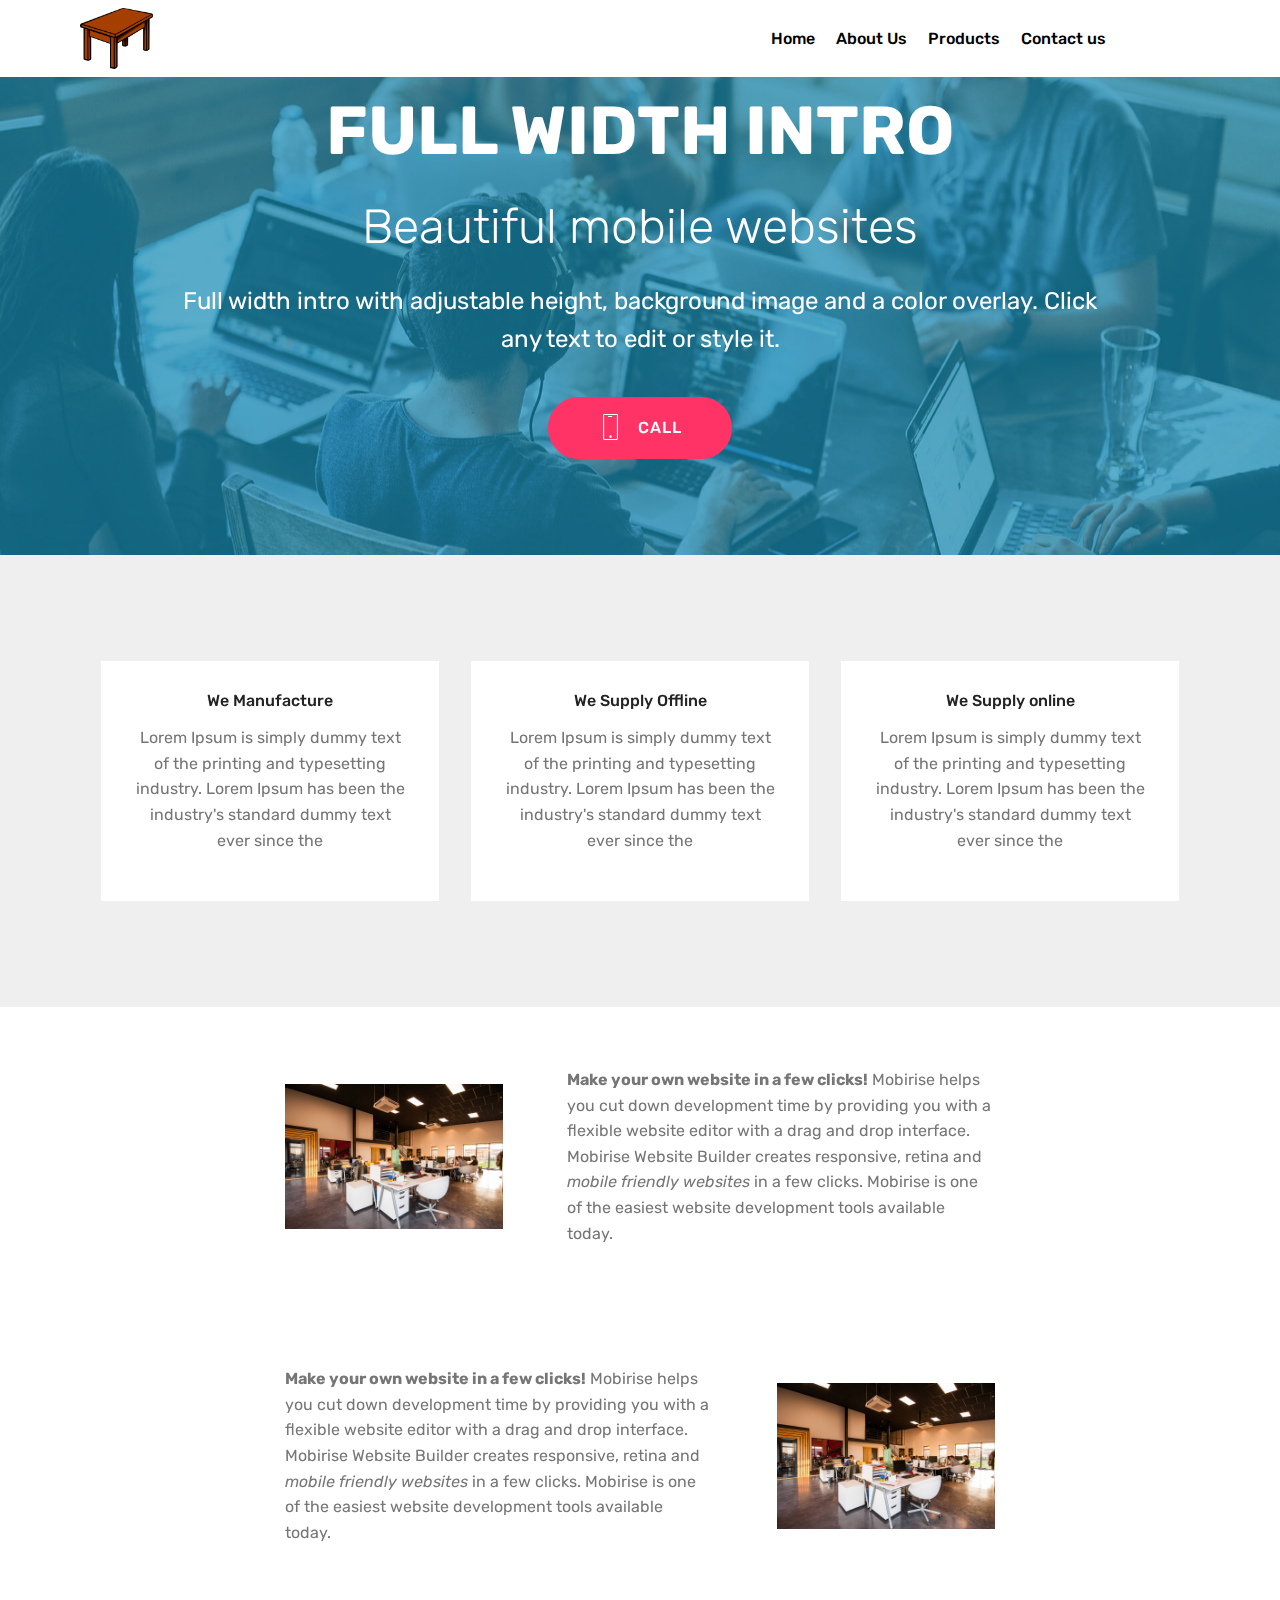
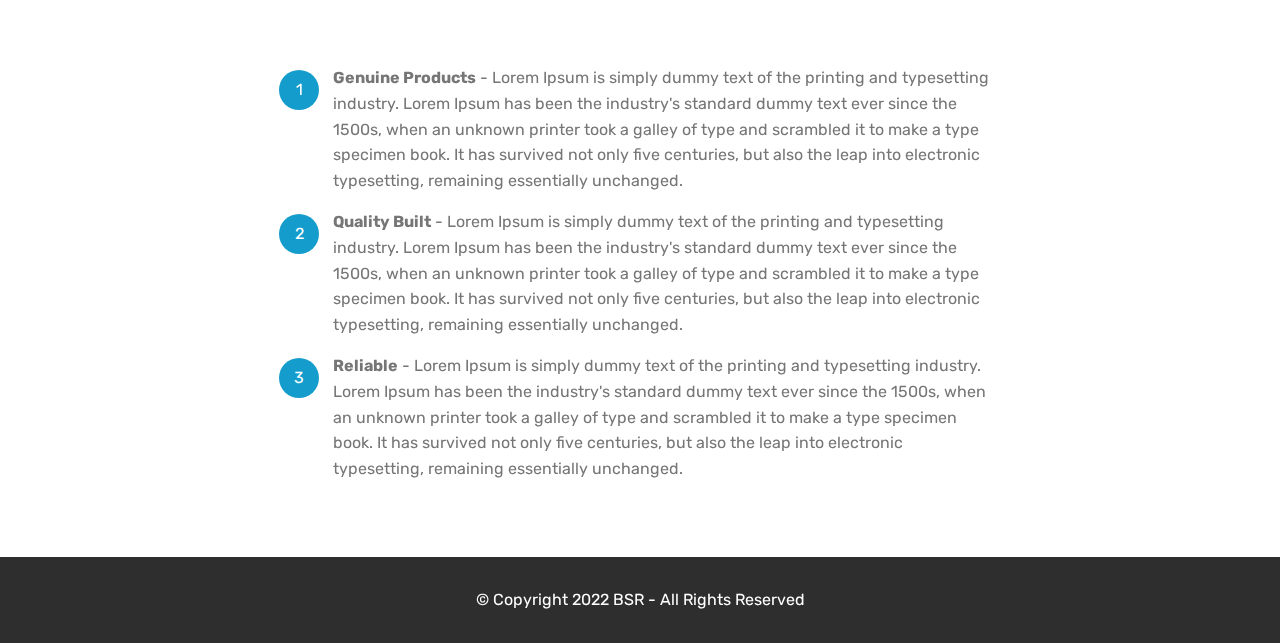
<file: page4.html>
<!DOCTYPE html>
<html  >
<head>
  <!-- Site made with Mobirise Website Builder v4.12.4, https://mobirise.com -->
  <meta charset="UTF-8">
  <meta http-equiv="X-UA-Compatible" content="IE=edge">
  <meta name="generator" content="Mobirise v4.12.4, mobirise.com">
  <meta name="viewport" content="width=device-width, initial-scale=1, minimum-scale=1">
  <link rel="shortcut icon" href="assets/images/mbr.png" type="image/x-icon">
  <meta name="description" content="">
  
  
  <title>About us</title>
  <link rel="stylesheet" href="assets/web/assets/mobirise-icons/mobirise-icons.css">
  <link rel="stylesheet" href="assets/bootstrap/css/bootstrap.min.css">
  <link rel="stylesheet" href="assets/bootstrap/css/bootstrap-grid.min.css">
  <link rel="stylesheet" href="assets/bootstrap/css/bootstrap-reboot.min.css">
  <link rel="stylesheet" href="assets/tether/tether.min.css">
  <link rel="stylesheet" href="assets/dropdown/css/style.css">
  <link rel="stylesheet" href="assets/theme/css/style.css">
  <link rel="preload" as="style" href="assets/mobirise/css/mbr-additional.css"><link rel="stylesheet" href="assets/mobirise/css/mbr-additional.css" type="text/css">
  
  
  
</head>
<body>
  <section class="menu cid-sYE0CgvS70" once="menu" id="menu2-15">

    

    <nav class="navbar navbar-expand beta-menu navbar-dropdown align-items-center navbar-fixed-top navbar-toggleable-sm">
        <button class="navbar-toggler navbar-toggler-right" type="button" data-toggle="collapse" data-target="#navbarSupportedContent" aria-controls="navbarSupportedContent" aria-expanded="false" aria-label="Toggle navigation">
            <div class="hamburger">
                <span></span>
                <span></span>
                <span></span>
                <span></span>
            </div>
        </button>
        <div class="menu-logo">
            <div class="navbar-brand">
                <span class="navbar-logo">
                    <a href="https://mobiri.se">
                        <img src="assets/images/mbr.png" alt="Mobirise" title="" style="height: 3.8rem;">
                    </a>
                </span>
                
            </div>
        </div>
        <div class="collapse navbar-collapse" id="navbarSupportedContent">
            <ul class="navbar-nav nav-dropdown nav-right" data-app-modern-menu="true"><li class="nav-item">
                    <a class="nav-link link text-black display-4" href="index.html">
                        Home</a>
                </li><li class="nav-item"><a class="nav-link link text-black display-4" href="page4.html">
                        About Us</a></li><li class="nav-item"><a class="nav-link link text-black display-4" href="page3.html">
                        Products</a></li>
                <li class="nav-item">
                    <a class="nav-link link text-black display-4" href="page2.html">
                        Contact us &nbsp; &nbsp; &nbsp; &nbsp; &nbsp; &nbsp; &nbsp; &nbsp; &nbsp; &nbsp;&nbsp;</a>
                </li></ul>
            
        </div>
    </nav>
</section>

<section class="engine"><a href="https://mobirise.info/s">bootstrap themes</a></section><section class="header1 cid-sYE0CgKFuB mbr-parallax-background" id="header1-16">

    

    <div class="mbr-overlay" style="opacity: 0.6; background-color: rgb(20, 157, 204);">
    </div>

    <div class="container">
        <div class="row justify-content-md-center">
            <div class="mbr-white col-md-10">
                <h1 class="mbr-section-title align-center mbr-bold pb-3 mbr-fonts-style display-1">
                    FULL WIDTH INTRO
                </h1>
                <h3 class="mbr-section-subtitle align-center mbr-light pb-3 mbr-fonts-style display-2">
                    Beautiful mobile websites
                </h3>
                <p class="mbr-text align-center pb-3 mbr-fonts-style display-5">
                    Full width intro with adjustable height, background image and a color overlay. Click any text to edit or style it.
                </p>
                <div class="mbr-section-btn align-center"><a class="btn btn-md btn-secondary display-4" href="tel:9592837188"><span class="mbri-mobile mbr-iconfont mbr-iconfont-btn"></span>CALL</a></div>
            </div>
        </div>
    </div>

</section>

<section class="features4 cid-sYE1jtF089" id="features4-1a">
    
         

    
    <div class="container">
        <div class="media-container-row">
            <div class="card p-3 col-12 col-md-6 col-lg-4">
                <div class="card-wrapper media-container-row media-container-row">
                    <div class="card-box">
                        <h4 class="card-title pb-3 mbr-fonts-style display-7">We Manufacture</h4>
                        <p class="mbr-text mbr-fonts-style display-7">
                            Lorem Ipsum is simply dummy text of the printing and typesetting industry. Lorem Ipsum has been the industry's standard dummy text ever since the 
                        </p>
                    </div>
                </div>
            </div>

            <div class="card p-3 col-12 col-md-6 col-12 col-md-6 col-lg-4">
                <div class="card-wrapper media-container-row">
                    <div class="card-box">
                        <h4 class="card-title pb-3 mbr-fonts-style display-7">
                            We Supply Offline</h4>
                        <p class="mbr-text mbr-fonts-style display-7">
                            Lorem Ipsum is simply dummy text of the printing and typesetting industry. Lorem Ipsum has been the industry's standard dummy text ever since the 
                        </p>
                    </div>
                </div>
            </div>

            <div class="card p-3 col-12 col-md-6 col-lg-4">
                <div class="card-wrapper media-container-row">
                    <div class="card-box">
                        <h4 class="card-title pb-3 mbr-fonts-style display-7">
                            We Supply online</h4>
                        <p class="mbr-text mbr-fonts-style display-7">
                            Lorem Ipsum is simply dummy text of the printing and typesetting industry. Lorem Ipsum has been the industry's standard dummy text ever since the 
                        </p>
                    </div>
                </div>
            </div>

            
        </div>
    </div>
</section>

<section class="mbr-section content6 cid-sYHEyPRSlT" id="content6-1j">
    
     
    
    <div class="container">
        <div class="media-container-row">
            <div class="col-12 col-md-8">
                <div class="media-container-row">
                    <div class="mbr-figure" style="width: 60%;">
                      <img src="assets/images/background1.jpg" alt="Mobirise">  
                    </div>
                    <div class="media-content">
                        <div class="mbr-section-text">
                            <p class="mbr-text mb-0 mbr-fonts-style display-7">
                               <strong>Make your own website in a few clicks!</strong> Mobirise helps you cut down development time by providing you with a flexible website editor with a drag and drop interface. Mobirise Website Builder creates responsive, retina and <em>mobile friendly websites</em> in a few clicks. Mobirise is one of the easiest website development tools available today.
                            </p>
                        </div>
                    </div>
                </div>
            </div>
        </div>
    </div>
</section>

<section class="mbr-section content7 cid-sYHEzLLU6w" id="content7-1k">
          
    

    <div class="container">
        <div class="media-container-row">
            <div class="col-12 col-md-8">
                <div class="media-container-row">
                    <div class="media-content">
                        <div class="mbr-section-text">
                            <p class="mbr-text align-right mb-0 mbr-fonts-style display-7">
                               <strong>Make your own website in a few clicks!</strong> Mobirise helps you cut down development time by providing you with a flexible website editor with a drag and drop interface. Mobirise Website Builder creates responsive, retina and <em>mobile friendly websites</em> in a few clicks. Mobirise is one of the easiest website development tools available today.
                            </p>
                        </div>
                    </div>
                    <div class="mbr-figure" style="width: 60%;">
                     <img src="assets/images/background1.jpg" alt="Mobirise">  
                    </div>
                </div>
            </div>
        </div>
    </div>
</section>

<section class="mbr-section article content11 cid-sYE1CI7Vr8" id="content11-1b">
     

    <div class="container">
        <div class="media-container-row">
            <div class="mbr-text counter-container col-12 col-md-8 mbr-fonts-style display-7">
                <ol>
                    <li><strong>Genuine Products</strong> - Lorem Ipsum is simply dummy text of the printing and typesetting industry. Lorem Ipsum has been the industry's standard dummy text ever since the 1500s, when an unknown printer took a galley of type and scrambled it to make a type specimen book. It has survived not only five centuries, but also the leap into electronic typesetting, remaining essentially unchanged.</li>
                    <li><strong>Quality Built</strong> - Lorem Ipsum is simply dummy text of the printing and typesetting industry. Lorem Ipsum has been the industry's standard dummy text ever since the 1500s, when an unknown printer took a galley of type and scrambled it to make a type specimen book. It has survived not only five centuries, but also the leap into electronic typesetting, remaining essentially unchanged.</li>
                    <li><strong>Reliable</strong> - Lorem Ipsum is simply dummy text of the printing and typesetting industry. Lorem Ipsum has been the industry's standard dummy text ever since the 1500s, when an unknown printer took a galley of type and scrambled it to make a type specimen book. It has survived not only five centuries, but also the leap into electronic typesetting, remaining essentially unchanged.</li>
                </ol>
            </div>
        </div>
    </div>
</section>

<section once="footers" class="cid-sYE0Ci2ytC" id="footer6-19">

    

    

    <div class="container">
        <div class="media-container-row align-center mbr-white">
            <div class="col-12">
                <p class="mbr-text mb-0 mbr-fonts-style display-7">
                    © Copyright 2022 BSR - All Rights Reserved
                </p>
            </div>
        </div>
    </div>
</section>


  <script src="assets/web/assets/jquery/jquery.min.js"></script>
  <script src="assets/popper/popper.min.js"></script>
  <script src="assets/bootstrap/js/bootstrap.min.js"></script>
  <script src="assets/tether/tether.min.js"></script>
  <script src="assets/smoothscroll/smooth-scroll.js"></script>
  <script src="assets/dropdown/js/nav-dropdown.js"></script>
  <script src="assets/dropdown/js/navbar-dropdown.js"></script>
  <script src="assets/touchswipe/jquery.touch-swipe.min.js"></script>
  <script src="assets/parallax/jarallax.min.js"></script>
  <script src="assets/theme/js/script.js"></script>
  
  
</body>
</html>
</file>
<file: assets/web/assets/mobirise-icons/mobirise-icons.css>
@font-face {
  font-family: 'MobiriseIcons';
  src:  url('mobirise-icons.eot?spat4u');
  src:  url('mobirise-icons.eot?spat4u#iefix') format('embedded-opentype'),
    url('mobirise-icons.ttf?spat4u') format('truetype'),
    url('mobirise-icons.woff?spat4u') format('woff'),
    url('mobirise-icons.svg?spat4u#MobiriseIcons') format('svg');
  font-weight: normal;
  font-style: normal;
  font-display: swap;
}

[class^="mbri-"], [class*=" mbri-"] {
  /* use !important to prevent issues with browser extensions that change fonts */
  font-family: MobiriseIcons !important;
  speak: none;
  font-style: normal;
  font-weight: normal;
  font-variant: normal;
  text-transform: none;
  line-height: 1;

  /* Better Font Rendering =========== */
  -webkit-font-smoothing: antialiased;
  -moz-osx-font-smoothing: grayscale;
}

.mbri-add-submenu:before {
  content: "\e900";
}
.mbri-alert:before {
  content: "\e901";
}
.mbri-align-center:before {
  content: "\e902";
}
.mbri-align-justify:before {
  content: "\e903";
}
.mbri-align-left:before {
  content: "\e904";
}
.mbri-align-right:before {
  content: "\e905";
}
.mbri-android:before {
  content: "\e906";
}
.mbri-apple:before {
  content: "\e907";
}
.mbri-arrow-down:before {
  content: "\e908";
}
.mbri-arrow-next:before {
  content: "\e909";
}
.mbri-arrow-prev:before {
  content: "\e90a";
}
.mbri-arrow-up:before {
  content: "\e90b";
}
.mbri-bold:before {
  content: "\e90c";
}
.mbri-bookmark:before {
  content: "\e90d";
}
.mbri-bootstrap:before {
  content: "\e90e";
}
.mbri-briefcase:before {
  content: "\e90f";
}
.mbri-browse:before {
  content: "\e910";
}
.mbri-bulleted-list:before {
  content: "\e911";
}
.mbri-calendar:before {
  content: "\e912";
}
.mbri-camera:before {
  content: "\e913";
}
.mbri-cart-add:before {
  content: "\e914";
}
.mbri-cart-full:before {
  content: "\e915";
}
.mbri-cash:before {
  content: "\e916";
}
.mbri-change-style:before {
  content: "\e917";
}
.mbri-chat:before {
  content: "\e918";
}
.mbri-clock:before {
  content: "\e919";
}
.mbri-close:before {
  content: "\e91a";
}
.mbri-cloud:before {
  content: "\e91b";
}
.mbri-code:before {
  content: "\e91c";
}
.mbri-contact-form:before {
  content: "\e91d";
}
.mbri-credit-card:before {
  content: "\e91e";
}
.mbri-cursor-click:before {
  content: "\e91f";
}
.mbri-cust-feedback:before {
  content: "\e920";
}
.mbri-database:before {
  content: "\e921";
}
.mbri-delivery:before {
  content: "\e922";
}
.mbri-desktop:before {
  content: "\e923";
}
.mbri-devices:before {
  content: "\e924";
}
.mbri-down:before {
  content: "\e925";
}
.mbri-download:before {
  content: "\e989";
}
.mbri-drag-n-drop:before {
  content: "\e927";
}
.mbri-drag-n-drop2:before {
  content: "\e928";
}
.mbri-edit:before {
  content: "\e929";
}
.mbri-edit2:before {
  content: "\e92a";
}
.mbri-error:before {
  content: "\e92b";
}
.mbri-extension:before {
  content: "\e92c";
}
.mbri-features:before {
  content: "\e92d";
}
.mbri-file:before {
  content: "\e92e";
}
.mbri-flag:before {
  content: "\e92f";
}
.mbri-folder:before {
  content: "\e930";
}
.mbri-gift:before {
  content: "\e931";
}
.mbri-github:before {
  content: "\e932";
}
.mbri-globe:before {
  content: "\e933";
}
.mbri-globe-2:before {
  content: "\e934";
}
.mbri-growing-chart:before {
  content: "\e935";
}
.mbri-hearth:before {
  content: "\e936";
}
.mbri-help:before {
  content: "\e937";
}
.mbri-home:before {
  content: "\e938";
}
.mbri-hot-cup:before {
  content: "\e939";
}
.mbri-idea:before {
  content: "\e93a";
}
.mbri-image-gallery:before {
  content: "\e93b";
}
.mbri-image-slider:before {
  content: "\e93c";
}
.mbri-info:before {
  content: "\e93d";
}
.mbri-italic:before {
  content: "\e93e";
}
.mbri-key:before {
  content: "\e93f";
}
.mbri-laptop:before {
  content: "\e940";
}
.mbri-layers:before {
  content: "\e941";
}
.mbri-left-right:before {
  content: "\e942";
}
.mbri-left:before {
  content: "\e943";
}
.mbri-letter:before {
  content: "\e944";
}
.mbri-like:before {
  content: "\e945";
}
.mbri-link:before {
  content: "\e946";
}
.mbri-lock:before {
  content: "\e947";
}
.mbri-login:before {
  content: "\e948";
}
.mbri-logout:before {
  content: "\e949";
}
.mbri-magic-stick:before {
  content: "\e94a";
}
.mbri-map-pin:before {
  content: "\e94b";
}
.mbri-menu:before {
  content: "\e94c";
}
.mbri-mobile:before {
  content: "\e94d";
}
.mbri-mobile2:before {
  content: "\e94e";
}
.mbri-mobirise:before {
  content: "\e94f";
}
.mbri-more-horizontal:before {
  content: "\e950";
}
.mbri-more-vertical:before {
  content: "\e951";
}
.mbri-music:before {
  content: "\e952";
}
.mbri-new-file:before {
  content: "\e953";
}
.mbri-numbered-list:before {
  content: "\e954";
}
.mbri-opened-folder:before {
  content: "\e955";
}
.mbri-pages:before {
  content: "\e956";
}
.mbri-paper-plane:before {
  content: "\e957";
}
.mbri-paperclip:before {
  content: "\e958";
}
.mbri-photo:before {
  content: "\e959";
}
.mbri-photos:before {
  content: "\e95a";
}
.mbri-pin:before {
  content: "\e95b";
}
.mbri-play:before {
  content: "\e95c";
}
.mbri-plus:before {
  content: "\e95d";
}
.mbri-preview:before {
  content: "\e95e";
}
.mbri-print:before {
  content: "\e95f";
}
.mbri-protect:before {
  content: "\e960";
}
.mbri-question:before {
  content: "\e961";
}
.mbri-quote-left:before {
  content: "\e962";
}
.mbri-quote-right:before {
  content: "\e963";
}
.mbri-refresh:before {
  content: "\e964";
}
.mbri-responsive:before {
  content: "\e965";
}
.mbri-right:before {
  content: "\e966";
}
.mbri-rocket:before {
  content: "\e967";
}
.mbri-sad-face:before {
  content: "\e968";
}
.mbri-sale:before {
  content: "\e969";
}
.mbri-save:before {
  content: "\e96a";
}
.mbri-search:before {
  content: "\e96b";
}
.mbri-setting:before {
  content: "\e96c";
}
.mbri-setting2:before {
  content: "\e96d";
}
.mbri-setting3:before {
  content: "\e96e";
}
.mbri-share:before {
  content: "\e96f";
}
.mbri-shopping-bag:before {
  content: "\e970";
}
.mbri-shopping-basket:before {
  content: "\e971";
}
.mbri-shopping-cart:before {
  content: "\e972";
}
.mbri-sites:before {
  content: "\e973";
}
.mbri-smile-face:before {
  content: "\e974";
}
.mbri-speed:before {
  content: "\e975";
}
.mbri-star:before {
  content: "\e976";
}
.mbri-success:before {
  content: "\e977";
}
.mbri-sun:before {
  content: "\e978";
}
.mbri-sun2:before {
  content: "\e979";
}
.mbri-tablet:before {
  content: "\e97a";
}
.mbri-tablet-vertical:before {
  content: "\e97b";
}
.mbri-target:before {
  content: "\e97c";
}
.mbri-timer:before {
  content: "\e97d";
}
.mbri-to-ftp:before {
  content: "\e97e";
}
.mbri-to-local-drive:before {
  content: "\e97f";
}
.mbri-touch-swipe:before {
  content: "\e980";
}
.mbri-touch:before {
  content: "\e981";
}
.mbri-trash:before {
  content: "\e982";
}
.mbri-underline:before {
  content: "\e983";
}
.mbri-unlink:before {
  content: "\e984";
}
.mbri-unlock:before {
  content: "\e985";
}
.mbri-up-down:before {
  content: "\e986";
}
.mbri-up:before {
  content: "\e987";
}
.mbri-update:before {
  content: "\e988";
}
.mbri-upload:before {
 content: "\e926"; 
}
.mbri-user:before {
  content: "\e98a";
}
.mbri-user2:before {
  content: "\e98b";
}
.mbri-users:before {
  content: "\e98c";
}
.mbri-video:before {
  content: "\e98d";
}
.mbri-video-play:before {
  content: "\e98e";
}
.mbri-watch:before {
  content: "\e98f";
}
.mbri-website-theme:before {
  content: "\e990";
}
.mbri-wifi:before {
  content: "\e991";
}
.mbri-windows:before {
  content: "\e992";
}
.mbri-zoom-out:before {
  content: "\e993";
}
.mbri-redo:before {
  content: "\e994";
}
.mbri-undo:before {
  content: "\e995";
}
</file>
<file: assets/dropdown/css/style.css>
.navbar-dropdown {
  left: 0;
  padding: 0;
  position: absolute;
  right: 0;
  top: 0;
  transition: all 0.45s ease;
  z-index: 1030;
  background: #282828; }
  .navbar-dropdown .navbar-logo {
    margin-right: 0.8rem;
    transition: margin 0.3s ease-in-out;
    vertical-align: middle; }
    .navbar-dropdown .navbar-logo img {
      height: 3.125rem;
      transition: all 0.3s ease-in-out; }
    .navbar-dropdown .navbar-logo.mbr-iconfont {
      font-size: 3.125rem;
      line-height: 3.125rem; }
  .navbar-dropdown .navbar-caption {
    font-weight: 700;
    white-space: normal;
    vertical-align: -4px;
    line-height: 3.125rem !important; }
    .navbar-dropdown .navbar-caption, .navbar-dropdown .navbar-caption:hover {
      color: inherit;
      text-decoration: none; }
  .navbar-dropdown .mbr-iconfont + .navbar-caption {
    vertical-align: -1px; }
  .navbar-dropdown.navbar-fixed-top {
    position: fixed; }
  .navbar-dropdown .navbar-brand span {
    vertical-align: -4px; }
  .navbar-dropdown.bg-color.transparent {
    background: none; }
  .navbar-dropdown.navbar-short .navbar-brand {
    padding: 0.625rem 0; }
    .navbar-dropdown.navbar-short .navbar-brand span {
      vertical-align: -1px; }
  .navbar-dropdown.navbar-short .navbar-caption {
    line-height: 2.375rem !important;
    vertical-align: -2px; }
  .navbar-dropdown.navbar-short .navbar-logo {
    margin-right: 0.5rem; }
    .navbar-dropdown.navbar-short .navbar-logo img {
      height: 2.375rem; }
    .navbar-dropdown.navbar-short .navbar-logo.mbr-iconfont {
      font-size: 2.375rem;
      line-height: 2.375rem; }
  .navbar-dropdown.navbar-short .mbr-table-cell {
    height: 3.625rem; }
  .navbar-dropdown .navbar-close {
    left: 0.6875rem;
    position: fixed;
    top: 0.75rem;
    z-index: 1000; }
  .navbar-dropdown .hamburger-icon {
    content: "";
    display: inline-block;
    vertical-align: middle;
    width: 16px;
    -webkit-box-shadow: 0 -6px 0 1px #282828,0 0 0 1px #282828,0 6px 0 1px #282828;
    -moz-box-shadow: 0 -6px 0 1px #282828,0 0 0 1px #282828,0 6px 0 1px #282828;
    box-shadow: 0 -6px 0 1px #282828,0 0 0 1px #282828,0 6px 0 1px #282828; }

.dropdown-menu .dropdown-toggle[data-toggle="dropdown-submenu"]::after {
  border-bottom: 0.35em solid transparent;
  border-left: 0.35em solid;
  border-right: 0;
  border-top: 0.35em solid transparent;
  margin-left: 0.3rem; }

.dropdown-menu .dropdown-item:focus {
  outline: 0; }

.nav-dropdown {
  font-size: 0.75rem;
  font-weight: 500;
  height: auto !important; }
  .nav-dropdown .nav-btn {
    padding-left: 1rem; }
  .nav-dropdown .link {
    margin: .667em 1.667em;
    font-weight: 500;
    padding: 0;
    transition: color .2s ease-in-out; }
    .nav-dropdown .link.dropdown-toggle {
      margin-right: 2.583em; }
      .nav-dropdown .link.dropdown-toggle::after {
        margin-left: .25rem;
        border-top: 0.35em solid;
        border-right: 0.35em solid transparent;
        border-left: 0.35em solid transparent;
        border-bottom: 0; }
      .nav-dropdown .link.dropdown-toggle[aria-expanded="true"] {
        margin: 0;
        padding: 0.667em 3.263em  0.667em 1.667em; }
  .nav-dropdown .link::after,
  .nav-dropdown .dropdown-item::after {
    color: inherit; }
  .nav-dropdown .btn {
    font-size: 0.75rem;
    font-weight: 700;
    letter-spacing: 0;
    margin-bottom: 0;
    padding-left: 1.25rem;
    padding-right: 1.25rem; }
  .nav-dropdown .dropdown-menu {
    border-radius: 0;
    border: 0;
    left: 0;
    margin: 0;
    padding-bottom: 1.25rem;
    padding-top: 1.25rem;
    position: relative; }
  .nav-dropdown .dropdown-submenu {
    margin-left: 0.125rem;
    top: 0; }
  .nav-dropdown .dropdown-item {
    font-weight: 500;
    line-height: 2;
    padding: 0.3846em 4.615em 0.3846em 1.5385em;
    position: relative;
    transition: color .2s ease-in-out, background-color .2s ease-in-out; }
    .nav-dropdown .dropdown-item::after {
      margin-top: -0.3077em;
      position: absolute;
      right: 1.1538em;
      top: 50%; }
    .nav-dropdown .dropdown-item:focus, .nav-dropdown .dropdown-item:hover {
      background: none; }

@media (max-width: 767px) {
  .nav-dropdown.navbar-toggleable-sm {
    bottom: 0;
    display: none;
    left: 0;
    overflow-x: hidden;
    position: fixed;
    top: 0;
    transform: translateX(-100%);
    -ms-transform: translateX(-100%);
    -webkit-transform: translateX(-100%);
    width: 18.75rem;
    z-index: 999; } }
.nav-dropdown.navbar-toggleable-xl {
  bottom: 0;
  display: none;
  left: 0;
  overflow-x: hidden;
  position: fixed;
  top: 0;
  transform: translateX(-100%);
  -ms-transform: translateX(-100%);
  -webkit-transform: translateX(-100%);
  width: 18.75rem;
  z-index: 999; }

.nav-dropdown-sm {
  display: block !important;
  overflow-x: hidden;
  overflow: auto;
  padding-top: 3.875rem; }
  .nav-dropdown-sm::after {
    content: "";
    display: block;
    height: 3rem;
    width: 100%; }
  .nav-dropdown-sm.collapse.in ~ .navbar-close {
    display: block !important; }
  .nav-dropdown-sm.collapsing, .nav-dropdown-sm.collapse.in {
    transform: translateX(0);
    -ms-transform: translateX(0);
    -webkit-transform: translateX(0);
    transition: all 0.25s ease-out;
    -webkit-transition: all 0.25s ease-out;
    background: #282828; }
  .nav-dropdown-sm.collapsing[aria-expanded="false"] {
    transform: translateX(-100%);
    -ms-transform: translateX(-100%);
    -webkit-transform: translateX(-100%); }
  .nav-dropdown-sm .nav-item {
    display: block;
    margin-left: 0 !important;
    padding-left: 0; }
  .nav-dropdown-sm .link,
  .nav-dropdown-sm .dropdown-item {
    border-top: 1px dotted rgba(255, 255, 255, 0.1);
    font-size: 0.8125rem;
    line-height: 1.6;
    margin: 0 !important;
    padding: 0.875rem 2.4rem 0.875rem 1.5625rem !important;
    position: relative;
    white-space: normal; }
    .nav-dropdown-sm .link:focus, .nav-dropdown-sm .link:hover,
    .nav-dropdown-sm .dropdown-item:focus,
    .nav-dropdown-sm .dropdown-item:hover {
      background: rgba(0, 0, 0, 0.2) !important;
      color: #c0a375; }
  .nav-dropdown-sm .nav-btn {
    position: relative;
    padding: 1.5625rem 1.5625rem 0 1.5625rem; }
    .nav-dropdown-sm .nav-btn::before {
      border-top: 1px dotted rgba(255, 255, 255, 0.1);
      content: "";
      left: 0;
      position: absolute;
      top: 0;
      width: 100%; }
    .nav-dropdown-sm .nav-btn + .nav-btn {
      padding-top: 0.625rem; }
      .nav-dropdown-sm .nav-btn + .nav-btn::before {
        display: none; }
  .nav-dropdown-sm .btn {
    padding: 0.625rem 0; }
  .nav-dropdown-sm .dropdown-toggle[data-toggle="dropdown-submenu"]::after {
    margin-left: .25rem;
    border-top: 0.35em solid;
    border-right: 0.35em solid transparent;
    border-left: 0.35em solid transparent;
    border-bottom: 0; }
  .nav-dropdown-sm .dropdown-toggle[data-toggle="dropdown-submenu"][aria-expanded="true"]::after {
    border-top: 0;
    border-right: 0.35em solid transparent;
    border-left: 0.35em solid transparent;
    border-bottom: 0.35em solid; }
  .nav-dropdown-sm .dropdown-menu {
    margin: 0;
    padding: 0;
    position: relative;
    top: 0;
    left: 0;
    width: 100%;
    border: 0;
    float: none;
    border-radius: 0;
    background: none; }
  .nav-dropdown-sm .dropdown-submenu {
    left: 100%;
    margin-left: 0.125rem;
    margin-top: -1.25rem;
    top: 0; }

.navbar-toggleable-sm .nav-dropdown .dropdown-menu {
  position: absolute; }

.navbar-toggleable-sm .nav-dropdown .dropdown-submenu {
  left: 100%;
  margin-left: 0.125rem;
  margin-top: -1.25rem;
  top: 0; }

.navbar-toggleable-sm.opened .nav-dropdown .dropdown-menu {
  position: relative; }

.navbar-toggleable-sm.opened .nav-dropdown .dropdown-submenu {
  left: 0;
  margin-left: 00rem;
  margin-top: 0rem;
  top: 0; }

.is-builder .nav-dropdown.collapsing {
  transition: none !important; }

/*# sourceMappingURL=style.css.map */
</file>
<file: assets/socicon/css/styles.css>
@charset "UTF-8";

@font-face {
  font-family: 'Socicon';
  src:  url('../fonts/socicon.eot');
  src:  url('../fonts/socicon.eot?#iefix') format('embedded-opentype'),
    url('../fonts/socicon.woff2') format('woff2'),
    url('../fonts/socicon.ttf') format('truetype'),
    url('../fonts/socicon.woff') format('woff'),
    url('../fonts/socicon.svg#socicon') format('svg');
  font-weight: normal;
  font-style: normal;
}

[data-icon]:before {
  font-family: "socicon" !important;
  content: attr(data-icon);
  font-style: normal !important;
  font-weight: normal !important;
  font-variant: normal !important;
  text-transform: none !important;
  speak: none;
  line-height: 1;
  -webkit-font-smoothing: antialiased;
  -moz-osx-font-smoothing: grayscale;
}

[class^="socicon-"], [class*=" socicon-"] {
  /* use !important to prevent issues with browser extensions that change fonts */
  font-family: 'Socicon' !important;
  speak: none;
  font-style: normal;
  font-weight: normal;
  font-variant: normal;
  text-transform: none;
  line-height: 1;

  /* Better Font Rendering =========== */
  -webkit-font-smoothing: antialiased;
  -moz-osx-font-smoothing: grayscale;
}

.socicon-eitaa:before {
  content: "\e97c";
}
.socicon-soroush:before {
  content: "\e97d";
}
.socicon-bale:before {
  content: "\e97e";
}
.socicon-zazzle:before {
  content: "\e97b";
}
.socicon-society6:before {
  content: "\e97a";
}
.socicon-redbubble:before {
  content: "\e979";
}
.socicon-avvo:before {
  content: "\e978";
}
.socicon-stitcher:before {
  content: "\e977";
}
.socicon-googlehangouts:before {
  content: "\e974";
}
.socicon-dlive:before {
  content: "\e975";
}
.socicon-vsco:before {
  content: "\e976";
}
.socicon-flipboard:before {
  content: "\e973";
}
.socicon-ubuntu:before {
  content: "\e958";
}
.socicon-artstation:before {
  content: "\e959";
}
.socicon-invision:before {
  content: "\e95a";
}
.socicon-torial:before {
  content: "\e95b";
}
.socicon-collectorz:before {
  content: "\e95c";
}
.socicon-seenthis:before {
  content: "\e95d";
}
.socicon-googleplaymusic:before {
  content: "\e95e";
}
.socicon-debian:before {
  content: "\e95f";
}
.socicon-filmfreeway:before {
  content: "\e960";
}
.socicon-gnome:before {
  content: "\e961";
}
.socicon-itchio:before {
  content: "\e962";
}
.socicon-jamendo:before {
  content: "\e963";
}
.socicon-mix:before {
  content: "\e964";
}
.socicon-sharepoint:before {
  content: "\e965";
}
.socicon-tinder:before {
  content: "\e966";
}
.socicon-windguru:before {
  content: "\e967";
}
.socicon-cdbaby:before {
  content: "\e968";
}
.socicon-elementaryos:before {
  content: "\e969";
}
.socicon-stage32:before {
  content: "\e96a";
}
.socicon-tiktok:before {
  content: "\e96b";
}
.socicon-gitter:before {
  content: "\e96c";
}
.socicon-letterboxd:before {
  content: "\e96d";
}
.socicon-threema:before {
  content: "\e96e";
}
.socicon-splice:before {
  content: "\e96f";
}
.socicon-metapop:before {
  content: "\e970";
}
.socicon-naver:before {
  content: "\e971";
}
.socicon-remote:before {
  content: "\e972";
}
.socicon-internet:before {
  content: "\e957";
}
.socicon-moddb:before {
  content: "\e94b";
}
.socicon-indiedb:before {
  content: "\e94c";
}
.socicon-traxsource:before {
  content: "\e94d";
}
.socicon-gamefor:before {
  content: "\e94e";
}
.socicon-pixiv:before {
  content: "\e94f";
}
.socicon-myanimelist:before {
  content: "\e950";
}
.socicon-blackberry:before {
  content: "\e951";
}
.socicon-wickr:before {
  content: "\e952";
}
.socicon-spip:before {
  content: "\e953";
}
.socicon-napster:before {
  content: "\e954";
}
.socicon-beatport:before {
  content: "\e955";
}
.socicon-hackerone:before {
  content: "\e956";
}
.socicon-hackernews:before {
  content: "\e946";
}
.socicon-smashwords:before {
  content: "\e947";
}
.socicon-kobo:before {
  content: "\e948";
}
.socicon-bookbub:before {
  content: "\e949";
}
.socicon-mailru:before {
  content: "\e94a";
}
.socicon-gitlab:before {
  content: "\e945";
}
.socicon-instructables:before {
  content: "\e944";
}
.socicon-portfolio:before {
  content: "\e943";
}
.socicon-codered:before {
  content: "\e940";
}
.socicon-origin:before {
  content: "\e941";
}
.socicon-nextdoor:before {
  content: "\e942";
}
.socicon-udemy:before {
  content: "\e93f";
}
.socicon-livemaster:before {
  content: "\e93e";
}
.socicon-crunchbase:before {
  content: "\e93b";
}
.socicon-homefy:before {
  content: "\e93c";
}
.socicon-calendly:before {
  content: "\e93d";
}
.socicon-realtor:before {
  content: "\e90f";
}
.socicon-tidal:before {
  content: "\e910";
}
.socicon-qobuz:before {
  content: "\e911";
}
.socicon-natgeo:before {
  content: "\e912";
}
.socicon-mastodon:before {
  content: "\e913";
}
.socicon-unsplash:before {
  content: "\e914";
}
.socicon-homeadvisor:before {
  content: "\e915";
}
.socicon-angieslist:before {
  content: "\e916";
}
.socicon-codepen:before {
  content: "\e917";
}
.socicon-slack:before {
  content: "\e918";
}
.socicon-openaigym:before {
  content: "\e919";
}
.socicon-logmein:before {
  content: "\e91a";
}
.socicon-fiverr:before {
  content: "\e91b";
}
.socicon-gotomeeting:before {
  content: "\e91c";
}
.socicon-aliexpress:before {
  content: "\e91d";
}
.socicon-guru:before {
  content: "\e91e";
}
.socicon-appstore:before {
  content: "\e91f";
}
.socicon-homes:before {
  content: "\e920";
}
.socicon-zoom:before {
  content: "\e921";
}
.socicon-alibaba:before {
  content: "\e922";
}
.socicon-craigslist:before {
  content: "\e923";
}
.socicon-wix:before {
  content: "\e924";
}
.socicon-redfin:before {
  content: "\e925";
}
.socicon-googlecalendar:before {
  content: "\e926";
}
.socicon-shopify:before {
  content: "\e927";
}
.socicon-freelancer:before {
  content: "\e928";
}
.socicon-seedrs:before {
  content: "\e929";
}
.socicon-bing:before {
  content: "\e92a";
}
.socicon-doodle:before {
  content: "\e92b";
}
.socicon-bonanza:before {
  content: "\e92c";
}
.socicon-squarespace:before {
  content: "\e92d";
}
.socicon-toptal:before {
  content: "\e92e";
}
.socicon-gust:before {
  content: "\e92f";
}
.socicon-ask:before {
  content: "\e930";
}
.socicon-trulia:before {
  content: "\e931";
}
.socicon-loomly:before {
  content: "\e932";
}
.socicon-ghost:before {
  content: "\e933";
}
.socicon-upwork:before {
  content: "\e934";
}
.socicon-fundable:before {
  content: "\e935";
}
.socicon-booking:before {
  content: "\e936";
}
.socicon-googlemaps:before {
  content: "\e937";
}
.socicon-zillow:before {
  content: "\e938";
}
.socicon-niconico:before {
  content: "\e939";
}
.socicon-toneden:before {
  content: "\e93a";
}
.socicon-augment:before {
  content: "\e908";
}
.socicon-bitbucket:before {
  content: "\e909";
}
.socicon-fyuse:before {
  content: "\e90a";
}
.socicon-yt-gaming:before {
  content: "\e90b";
}
.socicon-sketchfab:before {
  content: "\e90c";
}
.socicon-mobcrush:before {
  content: "\e90d";
}
.socicon-microsoft:before {
  content: "\e90e";
}
.socicon-pandora:before {
  content: "\e907";
}
.socicon-messenger:before {
  content: "\e906";
}
.socicon-gamewisp:before {
  content: "\e905";
}
.socicon-bloglovin:before {
  content: "\e904";
}
.socicon-tunein:before {
  content: "\e903";
}
.socicon-gamejolt:before {
  content: "\e901";
}
.socicon-trello:before {
  content: "\e902";
}
.socicon-spreadshirt:before {
  content: "\e900";
}
.socicon-500px:before {
  content: "\e000";
}
.socicon-8tracks:before {
  content: "\e001";
}
.socicon-airbnb:before {
  content: "\e002";
}
.socicon-alliance:before {
  content: "\e003";
}
.socicon-amazon:before {
  content: "\e004";
}
.socicon-amplement:before {
  content: "\e005";
}
.socicon-android:before {
  content: "\e006";
}
.socicon-angellist:before {
  content: "\e007";
}
.socicon-apple:before {
  content: "\e008";
}
.socicon-appnet:before {
  content: "\e009";
}
.socicon-baidu:before {
  content: "\e00a";
}
.socicon-bandcamp:before {
  content: "\e00b";
}
.socicon-battlenet:before {
  content: "\e00c";
}
.socicon-mixer:before {
  content: "\e00d";
}
.socicon-bebee:before {
  content: "\e00e";
}
.socicon-bebo:before {
  content: "\e00f";
}
.socicon-behance:before {
  content: "\e010";
}
.socicon-blizzard:before {
  content: "\e011";
}
.socicon-blogger:before {
  content: "\e012";
}
.socicon-buffer:before {
  content: "\e013";
}
.socicon-chrome:before {
  content: "\e014";
}
.socicon-coderwall:before {
  content: "\e015";
}
.socicon-curse:before {
  content: "\e016";
}
.socicon-dailymotion:before {
  content: "\e017";
}
.socicon-deezer:before {
  content: "\e018";
}
.socicon-delicious:before {
  content: "\e019";
}
.socicon-deviantart:before {
  content: "\e01a";
}
.socicon-diablo:before {
  content: "\e01b";
}
.socicon-digg:before {
  content: "\e01c";
}
.socicon-discord:before {
  content: "\e01d";
}
.socicon-disqus:before {
  content: "\e01e";
}
.socicon-douban:before {
  content: "\e01f";
}
.socicon-draugiem:before {
  content: "\e020";
}
.socicon-dribbble:before {
  content: "\e021";
}
.socicon-drupal:before {
  content: "\e022";
}
.socicon-ebay:before {
  content: "\e023";
}
.socicon-ello:before {
  content: "\e024";
}
.socicon-endomodo:before {
  content: "\e025";
}
.socicon-envato:before {
  content: "\e026";
}
.socicon-etsy:before {
  content: "\e027";
}
.socicon-facebook:before {
  content: "\e028";
}
.socicon-feedburner:before {
  content: "\e029";
}
.socicon-filmweb:before {
  content: "\e02a";
}
.socicon-firefox:before {
  content: "\e02b";
}
.socicon-flattr:before {
  content: "\e02c";
}
.socicon-flickr:before {
  content: "\e02d";
}
.socicon-formulr:before {
  content: "\e02e";
}
.socicon-forrst:before {
  content: "\e02f";
}
.socicon-foursquare:before {
  content: "\e030";
}
.socicon-friendfeed:before {
  content: "\e031";
}
.socicon-github:before {
  content: "\e032";
}
.socicon-goodreads:before {
  content: "\e033";
}
.socicon-google:before {
  content: "\e034";
}
.socicon-googlescholar:before {
  content: "\e035";
}
.socicon-googlegroups:before {
  content: "\e036";
}
.socicon-googlephotos:before {
  content: "\e037";
}
.socicon-googleplus:before {
  content: "\e038";
}
.socicon-grooveshark:before {
  content: "\e039";
}
.socicon-hackerrank:before {
  content: "\e03a";
}
.socicon-hearthstone:before {
  content: "\e03b";
}
.socicon-hellocoton:before {
  content: "\e03c";
}
.socicon-heroes:before {
  content: "\e03d";
}
.socicon-smashcast:before {
  content: "\e03e";
}
.socicon-horde:before {
  content: "\e03f";
}
.socicon-houzz:before {
  content: "\e040";
}
.socicon-icq:before {
  content: "\e041";
}
.socicon-identica:before {
  content: "\e042";
}
.socicon-imdb:before {
  content: "\e043";
}
.socicon-instagram:before {
  content: "\e044";
}
.socicon-issuu:before {
  content: "\e045";
}
.socicon-istock:before {
  content: "\e046";
}
.socicon-itunes:before {
  content: "\e047";
}
.socicon-keybase:before {
  content: "\e048";
}
.socicon-lanyrd:before {
  content: "\e049";
}
.socicon-lastfm:before {
  content: "\e04a";
}
.socicon-line:before {
  content: "\e04b";
}
.socicon-linkedin:before {
  content: "\e04c";
}
.socicon-livejournal:before {
  content: "\e04d";
}
.socicon-lyft:before {
  content: "\e04e";
}
.socicon-macos:before {
  content: "\e04f";
}
.socicon-mail:before {
  content: "\e050";
}
.socicon-medium:before {
  content: "\e051";
}
.socicon-meetup:before {
  content: "\e052";
}
.socicon-mixcloud:before {
  content: "\e053";
}
.socicon-modelmayhem:before {
  content: "\e054";
}
.socicon-mumble:before {
  content: "\e055";
}
.socicon-myspace:before {
  content: "\e056";
}
.socicon-newsvine:before {
  content: "\e057";
}
.socicon-nintendo:before {
  content: "\e058";
}
.socicon-npm:before {
  content: "\e059";
}
.socicon-odnoklassniki:before {
  content: "\e05a";
}
.socicon-openid:before {
  content: "\e05b";
}
.socicon-opera:before {
  content: "\e05c";
}
.socicon-outlook:before {
  content: "\e05d";
}
.socicon-overwatch:before {
  content: "\e05e";
}
.socicon-patreon:before {
  content: "\e05f";
}
.socicon-paypal:before {
  content: "\e060";
}
.socicon-periscope:before {
  content: "\e061";
}
.socicon-persona:before {
  content: "\e062";
}
.socicon-pinterest:before {
  content: "\e063";
}
.socicon-play:before {
  content: "\e064";
}
.socicon-player:before {
  content: "\e065";
}
.socicon-playstation:before {
  content: "\e066";
}
.socicon-pocket:before {
  content: "\e067";
}
.socicon-qq:before {
  content: "\e068";
}
.socicon-quora:before {
  content: "\e069";
}
.socicon-raidcall:before {
  content: "\e06a";
}
.socicon-ravelry:before {
  content: "\e06b";
}
.socicon-reddit:before {
  content: "\e06c";
}
.socicon-renren:before {
  content: "\e06d";
}
.socicon-researchgate:before {
  content: "\e06e";
}
.socicon-residentadvisor:before {
  content: "\e06f";
}
.socicon-reverbnation:before {
  content: "\e070";
}
.socicon-rss:before {
  content: "\e071";
}
.socicon-sharethis:before {
  content: "\e072";
}
.socicon-skype:before {
  content: "\e073";
}
.socicon-slideshare:before {
  content: "\e074";
}
.socicon-smugmug:before {
  content: "\e075";
}
.socicon-snapchat:before {
  content: "\e076";
}
.socicon-songkick:before {
  content: "\e077";
}
.socicon-soundcloud:before {
  content: "\e078";
}
.socicon-spotify:before {
  content: "\e079";
}
.socicon-stackexchange:before {
  content: "\e07a";
}
.socicon-stackoverflow:before {
  content: "\e07b";
}
.socicon-starcraft:before {
  content: "\e07c";
}
.socicon-stayfriends:before {
  content: "\e07d";
}
.socicon-steam:before {
  content: "\e07e";
}
.socicon-storehouse:before {
  content: "\e07f";
}
.socicon-strava:before {
  content: "\e080";
}
.socicon-streamjar:before {
  content: "\e081";
}
.socicon-stumbleupon:before {
  content: "\e082";
}
.socicon-swarm:before {
  content: "\e083";
}
.socicon-teamspeak:before {
  content: "\e084";
}
.socicon-teamviewer:before {
  content: "\e085";
}
.socicon-technorati:before {
  content: "\e086";
}
.socicon-telegram:before {
  content: "\e087";
}
.socicon-tripadvisor:before {
  content: "\e088";
}
.socicon-tripit:before {
  content: "\e089";
}
.socicon-triplej:before {
  content: "\e08a";
}
.socicon-tumblr:before {
  content: "\e08b";
}
.socicon-twitch:before {
  content: "\e08c";
}
.socicon-twitter:before {
  content: "\e08d";
}
.socicon-uber:before {
  content: "\e08e";
}
.socicon-ventrilo:before {
  content: "\e08f";
}
.socicon-viadeo:before {
  content: "\e090";
}
.socicon-viber:before {
  content: "\e091";
}
.socicon-viewbug:before {
  content: "\e092";
}
.socicon-vimeo:before {
  content: "\e093";
}
.socicon-vine:before {
  content: "\e094";
}
.socicon-vkontakte:before {
  content: "\e095";
}
.socicon-warcraft:before {
  content: "\e096";
}
.socicon-wechat:before {
  content: "\e097";
}
.socicon-weibo:before {
  content: "\e098";
}
.socicon-whatsapp:before {
  content: "\e099";
}
.socicon-wikipedia:before {
  content: "\e09a";
}
.socicon-windows:before {
  content: "\e09b";
}
.socicon-wordpress:before {
  content: "\e09c";
}
.socicon-wykop:before {
  content: "\e09d";
}
.socicon-xbox:before {
  content: "\e09e";
}
.socicon-xing:before {
  content: "\e09f";
}
.socicon-yahoo:before {
  content: "\e0a0";
}
.socicon-yammer:before {
  content: "\e0a1";
}
.socicon-yandex:before {
  content: "\e0a2";
}
.socicon-yelp:before {
  content: "\e0a3";
}
.socicon-younow:before {
  content: "\e0a4";
}
.socicon-youtube:before {
  content: "\e0a5";
}
.socicon-zapier:before {
  content: "\e0a6";
}
.socicon-zerply:before {
  content: "\e0a7";
}
.socicon-zomato:before {
  content: "\e0a8";
}
.socicon-zynga:before {
  content: "\e0a9";
}
</file>
<file: assets/theme/css/style.css>
/*!
 * Mobirise v4 theme (https://mobirise.com/)
 * Copyright 2017 Mobirise
 */
section {
  background-color: #eeeeee;
}

.form-control:focus {
  box-shadow: none;
}

:focus {
  outline: none;
}

body {
  font-style: normal;
  line-height: 1.5;
}

section,
.container,
.container-fluid {
  position: relative;
  word-wrap: break-word;
}

a.mbr-iconfont:hover {
  text-decoration: none;
}

.article .lead p,
.article .lead ul,
.article .lead ol,
.article .lead pre,
.article .lead blockquote {
  margin-bottom: 0;
}

ul,
ol,
pre,
blockquote {
  margin-bottom: 2.3125rem;
}

pre {
  background: #f4f4f4;
  padding: 10px 24px;
  white-space: pre-wrap;
}

.inactive {
  -webkit-user-select: none;
  -moz-user-select: none;
  -ms-user-select: none;
  user-select: none;
  pointer-events: none;
  -webkit-user-drag: none;
  user-drag: none;
}

.mbr-section__comments .row {
  justify-content: center;
  -webkit-justify-content: center;
}

a {
  font-style: normal;
  font-weight: 400;
  cursor: pointer;
}

a, a:hover {
  text-decoration: none;
}

figure {
  margin-bottom: 0;
}

body {
  color: #232323;
}

h1,
h2,
h3,
h4,
h5,
h6,
.h1,
.h2,
.h3,
.h4,
.h5,
.h6,
.display-1,
.display-2,
.display-3,
.display-4 {
  line-height: 1;
  word-break: break-word;
  word-wrap: break-word;
}

.mbr-section-title {
  font-style: normal;
  line-height: 1.2;
}

.mbr-section-subtitle {
  line-height: 1.3;
}

.mbr-text {
  font-style: normal;
  line-height: 1.6;
}

b,
strong {
  font-weight: bold;
}

blockquote {
  padding: 10px 0 10px 20px;
  position: relative;
  border-left: 2px solid;
  border-color: #ff3366;
}

input:-webkit-autofill, input:-webkit-autofill:hover, input:-webkit-autofill:focus, input:-webkit-autofill:active {
  transition-delay: 9999s;
  transition-property: background-color, color;
}

textarea[type='hidden'] {
  display: none;
}

body {
  position: relative;
}

section {
  background-position: 50% 50%;
  background-repeat: no-repeat;
  background-size: cover;
}

section .mbr-background-video,
section .mbr-background-video-preview {
  position: absolute;
  bottom: 0;
  left: 0;
  right: 0;
  top: 0;
}

.hidden {
  visibility: hidden;
}

.mbr-z-index20 {
  z-index: 20;
}

/*! Base colors */
.mbr-white {
  color: #ffffff;
}

.mbr-black {
  color: #000000;
}

.mbr-bg-white {
  background-color: #ffffff;
}

.mbr-bg-black {
  background-color: #000000;
}

/*! Text-aligns */
.align-left {
  text-align: left;
}

.align-center {
  text-align: center;
}

.align-right {
  text-align: right;
}

@media (max-width: 767px) {
  .align-left,
  .align-center,
  .align-right,
  .mbr-section-btn,
  .mbr-section-title {
    text-align: center;
  }
}

/*! Font-weight  */
.mbr-light {
  font-weight: 300;
}

.mbr-regular {
  font-weight: 400;
}

.mbr-semibold {
  font-weight: 500;
}

.mbr-bold {
  font-weight: 700;
}

/*! Media  */
.media-size-item {
  -moz-flex: 1 1 auto;
  -o-flex: 1 1 auto;
  flex: 1 1 auto;
}

.media-content {
  flex-basis: 100%;
}

.media-container-row {
  display: flex;
  flex-direction: row;
  flex-wrap: wrap;
  justify-content: center;
  align-content: center;
  align-items: start;
}

.media-container-row .media-size-item {
  width: 400px;
}

.media-container-column {
  display: flex;
  flex-direction: column;
  flex-wrap: wrap;
  justify-content: center;
  align-content: center;
  align-items: stretch;
}

.media-container-column > * {
  width: 100%;
}

@media (min-width: 992px) {
  .media-container-row {
    flex-wrap: nowrap;
  }
}

figure {
  overflow: hidden;
}

figure[mbr-media-size] {
  transition: width 0.1s;
}

.mbr-figure img,
.mbr-figure iframe {
  display: block;
  width: 100%;
}

.card {
  background-color: transparent;
  border: none;
}

.card-box {
  width: 100%;
}

.card-img {
  text-align: center;
  flex-shrink: 0;
  -webkit-flex-shrink: 0;
}

.media {
  max-width: 100%;
  margin: 0 auto;
}

.mbr-figure {
  -ms-grid-row-align: center;
  align-self: center;
}

.media-container > div {
  max-width: 100%;
}

.mbr-figure img,
.card-img img {
  width: 100%;
}

@media (max-width: 991px) {
  .media-size-item {
    width: auto !important;
  }
  .media {
    width: auto;
  }
  .mbr-figure {
    width: 100% !important;
  }
}

/*! Buttons */
.btn {
  font-weight: 500;
  border-width: 2px;
  font-style: normal;
  letter-spacing: 1px;
  margin: .4rem .8rem;
  white-space: normal;
  transition: all .3s ease-in-out;
  display: inline-flex;
  align-items: center;
  justify-content: center;
  word-break: break-word;
  -webkit-align-items: center;
  -webkit-justify-content: center;
  display: -webkit-inline-flex;
}

.btn-sm {
  font-weight: 500;
  letter-spacing: 1px;
  transition: all .3s ease-in-out;
}

.btn-md {
  font-weight: 500;
  letter-spacing: 1px;
  margin: .4rem .8rem !important;
  transition: all .3s ease-in-out;
}

.btn-lg {
  font-weight: 500;
  letter-spacing: 1px;
  margin: .4rem .8rem !important;
  transition: all .3s ease-in-out;
}

.mbr-section-btn {
  margin-left: -0.25rem;
  margin-right: -0.25rem;
  font-size: 0;
}

nav .mbr-section-btn {
  margin-left: 0rem;
  margin-right: 0rem;
}

.btn-form {
  border-radius: 0;
}

.btn-form:hover {
  cursor: pointer;
}

/*! Btn icon margin */
.btn .mbr-iconfont,
.btn.btn-sm .mbr-iconfont {
  cursor: pointer;
  margin-right: 0.5rem;
}

.btn.btn-md .mbr-iconfont,
.btn.btn-md .mbr-iconfont {
  margin-right: 0.8rem;
}

.mbr-regular {
  font-weight: 400;
}

.mbr-semibold {
  font-weight: 500;
}

.mbr-bold {
  font-weight: 700;
}

[type='submit'] {
  -webkit-appearance: none;
}

/*! Full-screen */
.mbr-fullscreen .mbr-overlay {
  min-height: 100vh;
}

.mbr-fullscreen {
  display: flex;
  display: -moz-flex;
  display: -ms-flex;
  display: -o-flex;
  align-items: center;
  -webkit-align-items: center;
  min-height: 100vh;
  padding-top: 3rem;
  padding-bottom: 3rem;
}

/*! Map */
.map {
  height: 25rem;
  position: relative;
}

.map iframe {
  width: 100%;
  height: 100%;
}

.mbr-overlay {
  background-color: #000;
  bottom: 0;
  left: 0;
  opacity: .5;
  position: absolute;
  right: 0;
  top: 0;
  z-index: 0;
  pointer-events: none;
}

/* Form */
blockquote {
  font-style: italic;
  padding: 10px 0 10px 20px;
  font-size: 1.09rem;
  position: relative;
  border-width: 3px;
}

.form-control {
  background-color: #f5f5f5;
  box-shadow: none;
  color: #565656;
  line-height: 1.43;
  min-height: 3.5em;
  padding: 1.07em .5em;
}

.form-control, .form-control:focus {
  border: 1px solid #e8e8e8;
}

.form-active .form-control:invalid {
  border-color: red;
}

.form-control-label {
  position: relative;
  cursor: pointer;
  margin-bottom: .357em;
  padding: 0;
}

.alert {
  color: #ffffff;
  border-radius: 0;
  border: 0;
  font-size: .875rem;
  line-height: 1.5;
  margin-bottom: 1.875rem;
  padding: 1.25rem;
  position: relative;
}

.alert.alert-form::after {
  background-color: inherit;
  bottom: -7px;
  content: "";
  display: block;
  height: 14px;
  left: 50%;
  margin-left: -7px;
  position: absolute;
  transform: rotate(45deg);
  width: 14px;
  -webkit-transform: rotate(45deg);
}

.form-asterisk {
  font-family: initial;
  position: absolute;
  top: -2px;
  font-weight: normal;
}

/*! Scroll to top arrow */
#scrollToTop a i:before {
  content: '';
  position: absolute;
  height: 40%;
  top: 25%;
  background: #fff;
  width: 2px;
  left: calc(50% - 1px);
}

#scrollToTop a i:after {
  content: '';
  position: absolute;
  display: block;
  border-top: 2px solid #fff;
  border-right: 2px solid #fff;
  width: 40%;
  height: 40%;
  left: 30%;
  bottom: 30%;
  transform: rotate(135deg);
  -webkit-transform: rotate(135deg);
}

.mbr-arrow-up {
  bottom: 25px;
  right: 90px;
  position: fixed;
  text-align: right;
  z-index: 5000;
  color: #ffffff;
  font-size: 32px;
  transform: rotate(180deg);
  -webkit-transform: rotate(180deg);
}

.mbr-arrow-up a {
  background: rgba(0, 0, 0, 0.2);
  border-radius: 3px;
  color: #fff;
  display: inline-block;
  height: 60px;
  width: 60px;
  outline-style: none !important;
  position: relative;
  text-decoration: none;
  transition: all 0.3s ease-in-out;
  cursor: pointer;
  text-align: center;
}

.mbr-arrow-up a:hover {
  background-color: rgba(0, 0, 0, 0.4);
}

.mbr-arrow-up a i {
  line-height: 60px;
}

.mbr-arrow-up-icon {
  display: block;
  color: #fff;
}

.mbr-arrow-up-icon::before {
  content: '\203a';
  display: inline-block;
  font-family: serif;
  font-size: 32px;
  line-height: 1;
  font-style: normal;
  position: relative;
  top: 6px;
  left: -4px;
  -webkit-transform: rotate(-90deg);
  transform: rotate(-90deg);
}

/*! Arrow Down */
.mbr-arrow {
  position: absolute;
  bottom: 45px;
  left: 50%;
  width: 60px;
  height: 60px;
  cursor: pointer;
  background-color: rgba(80, 80, 80, 0.5);
  border-radius: 50%;
  -webkit-transform: translateX(-50%);
  transform: translateX(-50%);
}

.mbr-arrow > a {
  display: inline-block;
  text-decoration: none;
  outline-style: none;
  -webkit-animation: arrowdown 1.7s ease-in-out infinite;
  animation: arrowdown 1.7s ease-in-out infinite;
}

.mbr-arrow > a > i {
  position: absolute;
  top: -2px;
  left: 15px;
  font-size: 2rem;
}

@keyframes arrowdown {
  0% {
    transform: translateY(0px);
    -webkit-transform: translateY(0px);
  }
  50% {
    transform: translateY(-5px);
    -webkit-transform: translateY(-5px);
  }
  100% {
    transform: translateY(0px);
    -webkit-transform: translateY(0px);
  }
}

@-webkit-keyframes arrowdown {
  0% {
    transform: translateY(0px);
    -webkit-transform: translateY(0px);
  }
  50% {
    transform: translateY(-5px);
    -webkit-transform: translateY(-5px);
  }
  100% {
    transform: translateY(0px);
    -webkit-transform: translateY(0px);
  }
}

@media (max-width: 500px) {
  .mbr-arrow-up {
    left: 50%;
    right: auto;
    transform: translateX(-50%) rotate(180deg);
    -webkit-transform: translateX(-50%) rotate(180deg);
  }
}

/*Gradients animation*/
@keyframes gradient-animation {
  from {
    background-position: 0% 100%;
    -webkit-animation-timing-function: ease-in-out;
            animation-timing-function: ease-in-out;
  }
  to {
    background-position: 100% 0%;
    -webkit-animation-timing-function: ease-in-out;
            animation-timing-function: ease-in-out;
  }
}

@-webkit-keyframes gradient-animation {
  from {
    background-position: 0% 100%;
    -webkit-animation-timing-function: ease-in-out;
            animation-timing-function: ease-in-out;
  }
  to {
    background-position: 100% 0%;
    -webkit-animation-timing-function: ease-in-out;
            animation-timing-function: ease-in-out;
  }
}

.bg-gradient {
  background-size: 200% 200%;
  animation: gradient-animation 5s infinite alternate;
  -webkit-animation: gradient-animation 5s infinite alternate;
}

.menu .navbar-brand {
  display: -webkit-flex;
}

.menu .navbar-brand span {
  display: flex;
  display: -webkit-flex;
}

.menu .navbar-brand .navbar-caption-wrap {
  display: -webkit-flex;
}

.menu .navbar-brand .navbar-logo img {
  display: -webkit-flex;
}

@media (min-width: 768px) and (max-width: 1023px) {
  .menu .navbar-toggleable-sm .navbar-nav {
    display: -ms-flexbox;
  }
}

@media (max-width: 1023px) {
  .menu .navbar-collapse {
    max-height: 93.5vh;
  }
  .menu .navbar-collapse.show {
    overflow: auto;
  }
}

@media (min-width: 1024px) {
  .menu .navbar-nav.nav-dropdown {
    display: -webkit-flex;
  }
  .menu .navbar-toggleable-sm .navbar-collapse {
    display: -webkit-flex !important;
  }
  .menu .collapsed .navbar-collapse {
    max-height: 93.5vh;
  }
  .menu .collapsed .navbar-collapse.show {
    overflow: auto;
  }
}

@media (max-width: 767px) {
  .menu .navbar-collapse {
    max-height: 80vh;
  }
}

/* Others*/
.note-check a[data-value=Rubik] {
  font-style: normal;
}

.mbr-arrow a {
  color: #ffffff;
}

@media (max-width: 767px) {
  .mbr-arrow {
    display: none;
  }
}

.navbar {
  display: -webkit-flex;
  -webkit-flex-wrap: wrap;
  -webkit-align-items: center;
  -webkit-justify-content: space-between;
}

.navbar-collapse {
  -webkit-flex-basis: 100%;
  -webkit-flex-grow: 1;
  -webkit-align-items: center;
}

.nav-dropdown .link {
  padding: 0.667em 1.667em !important;
  margin: 0 !important;
}

.nav {
  display: -webkit-flex;
  -webkit-flex-wrap: wrap;
}

.row {
  display: -webkit-flex;
  -webkit-flex-wrap: wrap;
}

.justify-content-center {
  -webkit-justify-content: center;
}

.form-inline {
  display: -webkit-flex;
  -webkit-align-items: center;
}

.card-wrapper {
  -webkit-flex: 1;
}

.carousel-control {
  z-index: 10;
  display: -webkit-flex;
  -webkit-align-items: center;
  -webkit-justify-content: center;
}

.carousel-controls {
  display: -webkit-flex;
}

.media {
  display: -webkit-flex;
}

.form-group:focus {
  outline: none;
}

.jq-selectbox__select {
  padding: 1.07em 0.5em;
  position: absolute;
  top: 0;
  left: 0;
  width: 100%;
}

.jq-selectbox__dropdown {
  position: absolute;
  top: 100%;
  left: 0 !important;
  width: 100% !important;
}

.jq-selectbox__trigger-arrow {
  -webkit-transform: translateY(-50%);
          transform: translateY(-50%);
}

.jq-selectbox li {
  padding: 1.07em 0.5em;
}

input[type='range'] {
  padding-left: 0 !important;
  padding-right: 0 !important;
}

.modal-dialog,
.modal-content {
  height: 100%;
}

.modal-dialog .carousel-inner {
  height: calc(100vh - 1.75rem);
}

@media (max-width: 575px) {
  .modal-dialog .carousel-inner {
    height: calc(100vh - 1rem);
  }
}

.carousel-item {
  text-align: center;
}

.carousel-item img {
  margin: auto;
}

.navbar-toggler {
  align-self: flex-start;
  padding: 0.25rem 0.75rem;
  font-size: 1.25rem;
  line-height: 1;
  background: transparent;
  border: 1px solid transparent;
  border-radius: 0.25rem;
}

.navbar-toggler:focus,
.navbar-toggler:hover {
  text-decoration: none;
}

.navbar-toggler-icon {
  display: inline-block;
  width: 1.5em;
  height: 1.5em;
  vertical-align: middle;
  content: '';
  background: no-repeat center center;
  background-size: 100% 100%;
}

.navbar-toggler-left {
  position: absolute;
  left: 1rem;
}

.navbar-toggler-right {
  position: absolute;
  right: 1rem;
}

@media (max-width: 575px) {
  .navbar-toggleable .navbar-nav .dropdown-menu {
    position: static;
    float: none;
  }
  .navbar-toggleable > .container {
    padding-right: 0;
    padding-left: 0;
  }
}

@media (min-width: 576px) {
  .navbar-toggleable {
    flex-direction: row;
    flex-wrap: nowrap;
    align-items: center;
  }
  .navbar-toggleable .navbar-nav {
    flex-direction: row;
  }
  .navbar-toggleable .navbar-nav .nav-link {
    padding-right: 0.5rem;
    padding-left: 0.5rem;
  }
  .navbar-toggleable > .container {
    display: flex;
    flex-wrap: nowrap;
    align-items: center;
  }
  .navbar-toggleable .navbar-collapse {
    display: flex !important;
    width: 100%;
  }
  .navbar-toggleable .navbar-toggler {
    display: none;
  }
}

@media (max-width: 767px) {
  .navbar-toggleable-sm .navbar-nav .dropdown-menu {
    position: static;
    float: none;
  }
  .navbar-toggleable-sm > .container {
    padding-right: 0;
    padding-left: 0;
  }
}

@media (min-width: 768px) {
  .navbar-toggleable-sm {
    flex-direction: row;
    flex-wrap: nowrap;
    align-items: center;
  }
  .navbar-toggleable-sm .navbar-nav {
    flex-direction: row;
  }
  .navbar-toggleable-sm .navbar-nav .nav-link {
    padding-right: 0.5rem;
    padding-left: 0.5rem;
  }
  .navbar-toggleable-sm > .container {
    display: flex;
    flex-wrap: nowrap;
    align-items: center;
  }
  .navbar-toggleable-sm .navbar-collapse {
    display: none;
    width: 100%;
  }
  .navbar-toggleable-sm .navbar-toggler {
    display: none;
  }
}

@media (max-width: 1023px) {
  .navbar-toggleable-md .navbar-nav .dropdown-menu {
    position: static;
    float: none;
  }
  .navbar-toggleable-md > .container {
    padding-right: 0;
    padding-left: 0;
  }
}

@media (min-width: 1024px) {
  .navbar-toggleable-md {
    flex-direction: row;
    flex-wrap: nowrap;
    align-items: center;
  }
  .navbar-toggleable-md .navbar-nav {
    flex-direction: row;
  }
  .navbar-toggleable-md .navbar-nav .nav-link {
    padding-right: 0.5rem;
    padding-left: 0.5rem;
  }
  .navbar-toggleable-md > .container {
    display: flex;
    flex-wrap: nowrap;
    align-items: center;
  }
  .navbar-toggleable-md .navbar-collapse {
    display: flex !important;
    width: 100%;
  }
  .navbar-toggleable-md .navbar-toggler {
    display: none;
  }
}

@media (max-width: 1199px) {
  .navbar-toggleable-lg .navbar-nav .dropdown-menu {
    position: static;
    float: none;
  }
  .navbar-toggleable-lg > .container {
    padding-right: 0;
    padding-left: 0;
  }
}

@media (min-width: 1200px) {
  .navbar-toggleable-lg {
    flex-direction: row;
    flex-wrap: nowrap;
    align-items: center;
  }
  .navbar-toggleable-lg .navbar-nav {
    flex-direction: row;
  }
  .navbar-toggleable-lg .navbar-nav .nav-link {
    padding-right: 0.5rem;
    padding-left: 0.5rem;
  }
  .navbar-toggleable-lg > .container {
    display: flex;
    flex-wrap: nowrap;
    align-items: center;
  }
  .navbar-toggleable-lg .navbar-collapse {
    display: flex !important;
    width: 100%;
  }
  .navbar-toggleable-lg .navbar-toggler {
    display: none;
  }
}

.navbar-toggleable-xl {
  flex-direction: row;
  flex-wrap: nowrap;
  align-items: center;
}

.navbar-toggleable-xl .navbar-nav .dropdown-menu {
  position: static;
  float: none;
}

.navbar-toggleable-xl > .container {
  padding-right: 0;
  padding-left: 0;
}

.navbar-toggleable-xl .navbar-nav {
  flex-direction: row;
}

.navbar-toggleable-xl .navbar-nav .nav-link {
  padding-right: 0.5rem;
  padding-left: 0.5rem;
}

.navbar-toggleable-xl > .container {
  display: flex;
  flex-wrap: nowrap;
  align-items: center;
}

.navbar-toggleable-xl .navbar-collapse {
  display: flex !important;
  width: 100%;
}

.navbar-toggleable-xl .navbar-toggler {
  display: none;
}

.card-img {
  width: auto;
}

.menu .navbar.collapsed:not(.beta-menu) {
  flex-direction: column;
}

.carousel-item.active,
.carousel-item-next,
.carousel-item-prev {
  display: flex;
}

.note-air-layout .dropup .dropdown-menu,
.note-air-layout .navbar-fixed-bottom .dropdown .dropdown-menu {
  bottom: initial !important;
}

html,
body {
  height: auto;
  min-height: 100vh;
}

.dropup .dropdown-toggle::after {
  display: none;
}
.engine {
	position: absolute;
	text-indent: -2400px;
	text-align: center;
	padding: 0;
	top: 0;
	left: -2400px;
}
</file>
<file: assets/gallery/style.css>
/*-------

   Gallery

-------*/
.mbr-gallery .mbr-gallery-item {
  position: relative;
  display: inline-block;
  width: 25%;
  cursor: pointer; }

@media (max-width: 768px) {
  .mbr-gallery .mbr-gallery-item {
    width: 50%; } }
@media (max-width: 400px) {
  .mbr-gallery .mbr-gallery-item {
    width: 100%; } }
.mbr-gallery .icon-focus,
.mbr-gallery .icon-video {
  position: absolute;
  top: calc(50% - 32px);
  left: calc(50% - 24px);
  font-family: 'MobiriseIcons' !important;
  font-size: 3rem !important;
  color: #fff;
  opacity: 0;
  transition: .2s opacity ease-in-out;
  z-index: 5; }

.mbr-gallery .icon-focus::before {
  content: '\e96b'; }

.mbr-gallery .icon-video::before {
  content: '\e95c'; }

.mbr-gallery .mbr-gallery-item > div:hover .icon-focus,
.mbr-gallery .mbr-gallery-item > div:hover .icon-video {
  opacity: 1; }

.mbr-gallery .mbr-gallery-item img {
  width: 100%;
  opacity: 1;
  -webkit-transition: .2s opacity ease-in-out;
  transition: .2s opacity ease-in-out; }

.mbr-gallery .mbr-gallery-item > div:hover img {
  opacity: 1; }

.mbr-gallery .mbr-gallery-item > div {
  background: #fff;
  display: block;
  outline: none;
  position: relative; }

.mbr-gallery .mbr-gallery-item .icon {
  -webkit-transform: translateX(-50%) translateY(-50%);
  -webkit-transition: .2s opacity ease-in-out;
  color: #000;
  font-size: 30px;
  height: 69px;
  left: 50%;
  opacity: 0;
  position: absolute;
  top: 50%;
  transform: translateX(-50%) translateY(-50%);
  transition: .2s opacity ease-in-out;
  width: 69px; }

.mbr-gallery .mbr-gallery-item .icon::after,
.mbr-gallery .mbr-gallery-item .icon::before {
  content: '';
  display: block;
  position: absolute;
  height: 69px;
  width: 1px;
  margin-left: 34.5px;
  background-color: #fff; }

.mbr-gallery .mbr-gallery-item .icon::after {
  width: 69px;
  height: 1px;
  margin-left: 0;
  margin-top: 34.5px; }

.mbr-gallery .mbr-gallery-item > div:hover .icon {
  opacity: 1; }

.mbr-gallery .mbr-gallery-item > div:hover::before {
  opacity: .9; }

.mbr-gallery .mbr-gallery-item > div:hover .mbr-gallery-title {
  background: transparent !important; }

/* remove spacing */
.mbr-gallery .mbr-gallery-row.no-gutter {
  margin: 0; }

.mbr-gallery .mbr-gallery-row.no-gutter .mbr-gallery-item {
  padding: 0; }

/* container */
.mbr-gallery .container.mbr-gallery-layout-default {
  padding: 93px 0; }

/* fix horizontal scrollbar */
.mbr-gallery .mbr-gallery-layout-article,
.mbr-gallery .mbr-gallery-layout-default {
  overflow: hidden; }

/* lightbox */
.mbr-gallery .modal {
  position: fixed;
  overflow: hidden;
  padding-right: 0 !important; }

.mbr-gallery .modal-content {
  border-radius: 0;
  border: none;
  background: transparent; }

.mbr-gallery .modal-body {
  padding: 0; }

.mbr-gallery .modal-body img {
  width: 100%; }

.mbr-gallery .modal .close {
  position: fixed;
  background: #1b1b1b;
  opacity: .5;
  font-size: 35px;
  font-weight: 300;
  width: 70px;
  height: 70px;
  border-radius: 50%;
  color: #fff;
  top: 2.5rem;
  right: 2.5rem;
  line-height: 70px;
  border: none;
  text-align: center;
  text-shadow: none;
  z-index: 5;
  -webkit-transition: opacity .3s ease;
  -moz-transition: opacity .3s ease;
  -o-transition: opacity .3s ease;
  transition: opacity .3s ease;
  font-family: 'MobiriseIcons'; }
  .mbr-gallery .modal .close::before {
    content: '\e91a'; }

.mbr-gallery .modal .close:hover {
  opacity: 1;
  background: #000;
  color: #fff; }

.mbr-gallery .modal-dialog {
  max-width: 100% !important; }

.mbr-gallery .modal.in .modal-dialog {
  margin: 0 auto; }

/* modal back color opacity */
.modal-backdrop.in {
  opacity: .8;
  filter: alpha(opacity=80); }

@media (max-width: 768px) {
  .mbr-gallery .carousel-control,
  .mbr-gallery .carousel-indicators,
  .mbr-gallery .modal .close {
    position: fixed; } }
/* fix fade in effect */
.mbr-gallery .modal.fade .modal-dialog {
  -webkit-transition: margin-top .3s ease-out;
  -moz-transition: margin-top .3s ease-out;
  -o-transition: margin-top .3s ease-out;
  transition: margin-top .3s ease-out; }

.mbr-gallery .modal.fade .modal-dialog,
.mbr-gallery .modal.in .modal-dialog {
  -webkit-transform: none;
  -ms-transform: none;
  -o-transform: none;
  transform: none; }

/*-------

   Slider

-------*/
.mbr-slider .carousel-inner > .active,
.mbr-slider .carousel-inner > .next,
.mbr-slider .carousel-inner > .prev {
  display: table; }

.mbr-slider .carousel-control {
  position: absolute;
  width: 70px;
  height: 70px;
  top: 50%;
  margin-top: -35px;
  line-height: 70px;
  border-radius: 50%;
  font-size: 35px;
  border: 0;
  opacity: .5;
  text-shadow: none;
  z-index: 5;
  color: #fff;
  -webkit-transition: all .2s ease-in-out 0s;
  -o-transition: all .2s ease-in-out 0s;
  transition: all .2s ease-in-out 0s; }

.mbr-gallery .mbr-slider .carousel-control {
  position: fixed; }

@media (max-width: 991px) {
  .mbr-gallery .mbr-slider .carousel-control {
    bottom: 2.5rem;
    margin-top: 0;
    top: auto;
    z-index: 17; } }
.mbr-gallery .mbr-slider .carousel-inner > .active {
  display: block; }

.mbr-slider .carousel-control.left {
  left: 0;
  margin-left: 2.5rem; }

.mbr-slider .carousel-control.right {
  right: 0;
  margin-right: 2.5rem; }

.mbr-slider .carousel-control .icon-next,
.mbr-slider .carousel-control .icon-prev {
  margin-top: -18px;
  font-size: 40px;
  line-height: 27px; }

.mbr-slider .carousel-control:hover {
  background: #1b1b1b;
  color: #fff;
  opacity: 1; }

.mbr-slider .carousel-indicators {
  position: absolute;
  bottom: 0;
  margin-bottom: 1.5rem !important; }

@media (max-width: 543px) {
  .mbr-slider .carousel-indicators {
    display: none; } }
.carousel-indicators .active,
.carousel-indicators li {
  width: 15px;
  height: 15px;
  margin: 3px;
  background: #1b1b1b;
  opacity: .5; }

.carousel-indicators .active {
  background: #fff; }

.carousel-indicators li {
  max-width: 15px;
  max-height: 15px;
  border-radius: 50%; }

.container .carousel-indicators {
  margin-bottom: 3px; }

.mbr-gallery .mbr-slider .carousel-indicators {
  position: fixed;
  margin-bottom: 2.5rem !important; }

@media (max-width: 991px) {
  .mbr-gallery .mbr-slider .carousel-indicators {
    margin-bottom: 3.625rem !important;
    padding-left: 2.5rem;
    padding-right: 2.5rem; } }
.mbr-slider .carousel-indicators .active,
.mbr-slider .carousel-indicators li {
  width: 7px;
  height: 7px;
  margin: 3px;
  background: #1b1b1b;
  border: 4px solid #1b1b1b;
  opacity: .5; }

.mbr-slider .carousel-indicators .active {
  background: #fff; }

@media (max-width: 767px) {
  .mbr-slider .carousel-control {
    top: auto;
    bottom: 20px; }

  .mbr-slider > .container .carousel-control {
    margin-bottom: 0; } }
/* boxed slider */
.mbr-slider > .boxed-slider {
  position: relative;
  padding: 93px 0; }

.mbr-slider > .boxed-slider > div {
  position: relative; }

.mbr-slider > .container img {
  width: 100%; }

.mbr-slider > .container img + .row {
  position: absolute;
  top: 50%;
  left: 0;
  right: 0;
  -webkit-transform: translateY(-50%);
  -moz-transform: translateY(-50%);
  transform: translateY(-50%);
  z-index: 2; }

.mbr-slider .mbr-section {
  padding: 0;
  background-attachment: scroll; }

.mbr-slider .mbr-table-cell {
  padding: 0; }

.mbr-slider > .container .carousel-indicators {
  margin-bottom: 3px; }

/* article slider */
.mbr-slider > .article-slider .mbr-section,
.mbr-slider > .article-slider .mbr-section .mbr-table-cell {
  padding-top: 0;
  padding-bottom: 0; }

.modal-backdrop.show {
  opacity: .7; }

.video-container .mbr-background-video iframe {
  width: 100%;
  height: 100%; }

.mbr-gallery-item__hided {
  position: absolute !important;
  left: 0 !important;
  width: 0 !important;
  height: 0;
  padding: 0 !important; }

.mbr-gallery-item__hided img {
  display: none !important; }

.mbr-gallery-item__hided span {
  display: none !important; }

.mbr-gallery-filter {
  padding-top: 30px;
  padding-bottom: 30px;
  text-align: center; }
  .mbr-gallery-filter li {
    display: inline-block;
    padding: 5px 0;
    transition: all .3s ease-out; }
    .mbr-gallery-filter li .btn {
      cursor: pointer; }
  .mbr-gallery-filter.gallery-filter__bg li {
    color: #fff; }
  .mbr-gallery-filter.gallery-filter__bg .active {
    color: #000;
    background-color: #fff; }
  .mbr-gallery-filter ul {
    display: inline-block;
    width: 100%;
    padding-left: 0;
    margin-bottom: 0;
    list-style: none; }

.mbr-gallery-item > div {
  position: relative; }

.mbr-gallery-item--p1 {
  padding: 0.5rem; }

.mbr-gallery-item--p2 {
  padding: 1rem; }

.mbr-gallery-item--p3 {
  padding: 1.5rem; }

.mbr-gallery-item--p4 {
  padding: 2rem; }

.mbr-gallery-item--p5 {
  padding: 2.5rem; }

.mbr-gallery-item--p6 {
  padding: 3rem; }

.mbr-gallery .mbr-gallery-item--p4 {
  width: 33.333%; }

.mbr-gallery .mbr-gallery-item--p6, .mbr-gallery .mbr-gallery-item--p5 {
  width: 50%; }

@media (max-width: 992px) {
  .mbr-gallery-item--p1 {
    padding: 0.5rem; }

  .mbr-gallery-item--p2 {
    padding: 0.8rem; }

  .mbr-gallery-item--p3 {
    padding: 1rem; }

  .mbr-gallery-item--p4 {
    padding: 1.5rem; }

  .mbr-gallery-item--p5 {
    padding: 1.8rem; }

  .mbr-gallery-item--p6 {
    padding: 2rem; }

  .mbr-gallery .mbr-gallery-item--p2,
  .mbr-gallery .mbr-gallery-item--p3 {
    width: 50%; }

  .mbr-gallery .mbr-gallery-item--p6,
  .mbr-gallery .mbr-gallery-item--p5,
  .mbr-gallery .mbr-gallery-item--p4 {
    width: 100%; } }
@media (max-width: 400px) {
  .mbr-gallery .mbr-gallery-item--p3,
  .mbr-gallery .mbr-gallery-item--p2,
  .mbr-gallery .mbr-gallery-item--p1 {
    width: 100%; } }

/*# sourceMappingURL=style.css.map */
</file>
<file: assets/mobirise/css/mbr-additional.css>
@import url(https://fonts.googleapis.com/css?family=Rubik:300,300i,400,400i,500,500i,700,700i,900,900i&display=swap);





body {
  font-family: Rubik;
}
.display-1 {
  font-family: 'Rubik', sans-serif;
  font-size: 4.25rem;
  font-display: swap;
}
.display-1 > .mbr-iconfont {
  font-size: 6.8rem;
}
.display-2 {
  font-family: 'Rubik', sans-serif;
  font-size: 3rem;
  font-display: swap;
}
.display-2 > .mbr-iconfont {
  font-size: 4.8rem;
}
.display-4 {
  font-family: 'Rubik', sans-serif;
  font-size: 1rem;
  font-display: swap;
}
.display-4 > .mbr-iconfont {
  font-size: 1.6rem;
}
.display-5 {
  font-family: 'Rubik', sans-serif;
  font-size: 1.5rem;
  font-display: swap;
}
.display-5 > .mbr-iconfont {
  font-size: 2.4rem;
}
.display-7 {
  font-family: 'Rubik', sans-serif;
  font-size: 1rem;
  font-display: swap;
}
.display-7 > .mbr-iconfont {
  font-size: 1.6rem;
}
/* ---- Fluid typography for mobile devices ---- */
/* 1.4 - font scale ratio ( bootstrap == 1.42857 ) */
/* 100vw - current viewport width */
/* (48 - 20)  48 == 48rem == 768px, 20 == 20rem == 320px(minimal supported viewport) */
/* 0.65 - min scale variable, may vary */
@media (max-width: 768px) {
  .display-1 {
    font-size: 3.4rem;
    font-size: calc( 2.1374999999999997rem + (4.25 - 2.1374999999999997) * ((100vw - 20rem) / (48 - 20)));
    line-height: calc( 1.4 * (2.1374999999999997rem + (4.25 - 2.1374999999999997) * ((100vw - 20rem) / (48 - 20))));
  }
  .display-2 {
    font-size: 2.4rem;
    font-size: calc( 1.7rem + (3 - 1.7) * ((100vw - 20rem) / (48 - 20)));
    line-height: calc( 1.4 * (1.7rem + (3 - 1.7) * ((100vw - 20rem) / (48 - 20))));
  }
  .display-4 {
    font-size: 0.8rem;
    font-size: calc( 1rem + (1 - 1) * ((100vw - 20rem) / (48 - 20)));
    line-height: calc( 1.4 * (1rem + (1 - 1) * ((100vw - 20rem) / (48 - 20))));
  }
  .display-5 {
    font-size: 1.2rem;
    font-size: calc( 1.175rem + (1.5 - 1.175) * ((100vw - 20rem) / (48 - 20)));
    line-height: calc( 1.4 * (1.175rem + (1.5 - 1.175) * ((100vw - 20rem) / (48 - 20))));
  }
}
/* Buttons */
.btn {
  padding: 1rem 3rem;
  border-radius: 3px;
}
.btn-sm {
  padding: 0.6rem 1.5rem;
  border-radius: 3px;
}
.btn-md {
  padding: 1rem 3rem;
  border-radius: 3px;
}
.btn-lg {
  padding: 1.2rem 3.2rem;
  border-radius: 3px;
}
.bg-primary {
  background-color: #149dcc !important;
}
.bg-success {
  background-color: #f7ed4a !important;
}
.bg-info {
  background-color: #82786e !important;
}
.bg-warning {
  background-color: #879a9f !important;
}
.bg-danger {
  background-color: #b1a374 !important;
}
.btn-primary,
.btn-primary:active {
  background-color: #149dcc !important;
  border-color: #149dcc !important;
  color: #ffffff !important;
}
.btn-primary:hover,
.btn-primary:focus,
.btn-primary.focus,
.btn-primary.active {
  color: #ffffff !important;
  background-color: #0d6786 !important;
  border-color: #0d6786 !important;
}
.btn-primary.disabled,
.btn-primary:disabled {
  color: #ffffff !important;
  background-color: #0d6786 !important;
  border-color: #0d6786 !important;
}
.btn-secondary,
.btn-secondary:active {
  background-color: #ff3366 !important;
  border-color: #ff3366 !important;
  color: #ffffff !important;
}
.btn-secondary:hover,
.btn-secondary:focus,
.btn-secondary.focus,
.btn-secondary.active {
  color: #ffffff !important;
  background-color: #e50039 !important;
  border-color: #e50039 !important;
}
.btn-secondary.disabled,
.btn-secondary:disabled {
  color: #ffffff !important;
  background-color: #e50039 !important;
  border-color: #e50039 !important;
}
.btn-info,
.btn-info:active {
  background-color: #82786e !important;
  border-color: #82786e !important;
  color: #ffffff !important;
}
.btn-info:hover,
.btn-info:focus,
.btn-info.focus,
.btn-info.active {
  color: #ffffff !important;
  background-color: #59524b !important;
  border-color: #59524b !important;
}
.btn-info.disabled,
.btn-info:disabled {
  color: #ffffff !important;
  background-color: #59524b !important;
  border-color: #59524b !important;
}
.btn-success,
.btn-success:active {
  background-color: #f7ed4a !important;
  border-color: #f7ed4a !important;
  color: #3f3c03 !important;
}
.btn-success:hover,
.btn-success:focus,
.btn-success.focus,
.btn-success.active {
  color: #3f3c03 !important;
  background-color: #eadd0a !important;
  border-color: #eadd0a !important;
}
.btn-success.disabled,
.btn-success:disabled {
  color: #3f3c03 !important;
  background-color: #eadd0a !important;
  border-color: #eadd0a !important;
}
.btn-warning,
.btn-warning:active {
  background-color: #879a9f !important;
  border-color: #879a9f !important;
  color: #ffffff !important;
}
.btn-warning:hover,
.btn-warning:focus,
.btn-warning.focus,
.btn-warning.active {
  color: #ffffff !important;
  background-color: #617479 !important;
  border-color: #617479 !important;
}
.btn-warning.disabled,
.btn-warning:disabled {
  color: #ffffff !important;
  background-color: #617479 !important;
  border-color: #617479 !important;
}
.btn-danger,
.btn-danger:active {
  background-color: #b1a374 !important;
  border-color: #b1a374 !important;
  color: #ffffff !important;
}
.btn-danger:hover,
.btn-danger:focus,
.btn-danger.focus,
.btn-danger.active {
  color: #ffffff !important;
  background-color: #8b7d4e !important;
  border-color: #8b7d4e !important;
}
.btn-danger.disabled,
.btn-danger:disabled {
  color: #ffffff !important;
  background-color: #8b7d4e !important;
  border-color: #8b7d4e !important;
}
.btn-white {
  color: #333333 !important;
}
.btn-white,
.btn-white:active {
  background-color: #ffffff !important;
  border-color: #ffffff !important;
  color: #808080 !important;
}
.btn-white:hover,
.btn-white:focus,
.btn-white.focus,
.btn-white.active {
  color: #808080 !important;
  background-color: #d9d9d9 !important;
  border-color: #d9d9d9 !important;
}
.btn-white.disabled,
.btn-white:disabled {
  color: #808080 !important;
  background-color: #d9d9d9 !important;
  border-color: #d9d9d9 !important;
}
.btn-black,
.btn-black:active {
  background-color: #333333 !important;
  border-color: #333333 !important;
  color: #ffffff !important;
}
.btn-black:hover,
.btn-black:focus,
.btn-black.focus,
.btn-black.active {
  color: #ffffff !important;
  background-color: #0d0d0d !important;
  border-color: #0d0d0d !important;
}
.btn-black.disabled,
.btn-black:disabled {
  color: #ffffff !important;
  background-color: #0d0d0d !important;
  border-color: #0d0d0d !important;
}
.btn-primary-outline,
.btn-primary-outline:active {
  background: none;
  border-color: #0b566f;
  color: #0b566f;
}
.btn-primary-outline:hover,
.btn-primary-outline:focus,
.btn-primary-outline.focus,
.btn-primary-outline.active {
  color: #ffffff;
  background-color: #149dcc;
  border-color: #149dcc;
}
.btn-primary-outline.disabled,
.btn-primary-outline:disabled {
  color: #ffffff !important;
  background-color: #149dcc !important;
  border-color: #149dcc !important;
}
.btn-secondary-outline,
.btn-secondary-outline:active {
  background: none;
  border-color: #cc0033;
  color: #cc0033;
}
.btn-secondary-outline:hover,
.btn-secondary-outline:focus,
.btn-secondary-outline.focus,
.btn-secondary-outline.active {
  color: #ffffff;
  background-color: #ff3366;
  border-color: #ff3366;
}
.btn-secondary-outline.disabled,
.btn-secondary-outline:disabled {
  color: #ffffff !important;
  background-color: #ff3366 !important;
  border-color: #ff3366 !important;
}
.btn-info-outline,
.btn-info-outline:active {
  background: none;
  border-color: #4b453f;
  color: #4b453f;
}
.btn-info-outline:hover,
.btn-info-outline:focus,
.btn-info-outline.focus,
.btn-info-outline.active {
  color: #ffffff;
  background-color: #82786e;
  border-color: #82786e;
}
.btn-info-outline.disabled,
.btn-info-outline:disabled {
  color: #ffffff !important;
  background-color: #82786e !important;
  border-color: #82786e !important;
}
.btn-success-outline,
.btn-success-outline:active {
  background: none;
  border-color: #d2c609;
  color: #d2c609;
}
.btn-success-outline:hover,
.btn-success-outline:focus,
.btn-success-outline.focus,
.btn-success-outline.active {
  color: #3f3c03;
  background-color: #f7ed4a;
  border-color: #f7ed4a;
}
.btn-success-outline.disabled,
.btn-success-outline:disabled {
  color: #3f3c03 !important;
  background-color: #f7ed4a !important;
  border-color: #f7ed4a !important;
}
.btn-warning-outline,
.btn-warning-outline:active {
  background: none;
  border-color: #55666b;
  color: #55666b;
}
.btn-warning-outline:hover,
.btn-warning-outline:focus,
.btn-warning-outline.focus,
.btn-warning-outline.active {
  color: #ffffff;
  background-color: #879a9f;
  border-color: #879a9f;
}
.btn-warning-outline.disabled,
.btn-warning-outline:disabled {
  color: #ffffff !important;
  background-color: #879a9f !important;
  border-color: #879a9f !important;
}
.btn-danger-outline,
.btn-danger-outline:active {
  background: none;
  border-color: #7a6e45;
  color: #7a6e45;
}
.btn-danger-outline:hover,
.btn-danger-outline:focus,
.btn-danger-outline.focus,
.btn-danger-outline.active {
  color: #ffffff;
  background-color: #b1a374;
  border-color: #b1a374;
}
.btn-danger-outline.disabled,
.btn-danger-outline:disabled {
  color: #ffffff !important;
  background-color: #b1a374 !important;
  border-color: #b1a374 !important;
}
.btn-black-outline,
.btn-black-outline:active {
  background: none;
  border-color: #000000;
  color: #000000;
}
.btn-black-outline:hover,
.btn-black-outline:focus,
.btn-black-outline.focus,
.btn-black-outline.active {
  color: #ffffff;
  background-color: #333333;
  border-color: #333333;
}
.btn-black-outline.disabled,
.btn-black-outline:disabled {
  color: #ffffff !important;
  background-color: #333333 !important;
  border-color: #333333 !important;
}
.btn-white-outline,
.btn-white-outline:active,
.btn-white-outline.active {
  background: none;
  border-color: #ffffff;
  color: #ffffff;
}
.btn-white-outline:hover,
.btn-white-outline:focus,
.btn-white-outline.focus {
  color: #333333;
  background-color: #ffffff;
  border-color: #ffffff;
}
.text-primary {
  color: #149dcc !important;
}
.text-secondary {
  color: #ff3366 !important;
}
.text-success {
  color: #f7ed4a !important;
}
.text-info {
  color: #82786e !important;
}
.text-warning {
  color: #879a9f !important;
}
.text-danger {
  color: #b1a374 !important;
}
.text-white {
  color: #ffffff !important;
}
.text-black {
  color: #000000 !important;
}
a.text-primary:hover,
a.text-primary:focus {
  color: #0b566f !important;
}
a.text-secondary:hover,
a.text-secondary:focus {
  color: #cc0033 !important;
}
a.text-success:hover,
a.text-success:focus {
  color: #d2c609 !important;
}
a.text-info:hover,
a.text-info:focus {
  color: #4b453f !important;
}
a.text-warning:hover,
a.text-warning:focus {
  color: #55666b !important;
}
a.text-danger:hover,
a.text-danger:focus {
  color: #7a6e45 !important;
}
a.text-white:hover,
a.text-white:focus {
  color: #b3b3b3 !important;
}
a.text-black:hover,
a.text-black:focus {
  color: #4d4d4d !important;
}
.alert-success {
  background-color: #70c770;
}
.alert-info {
  background-color: #82786e;
}
.alert-warning {
  background-color: #879a9f;
}
.alert-danger {
  background-color: #b1a374;
}
.mbr-section-btn a.btn:not(.btn-form) {
  border-radius: 100px;
}
.mbr-section-btn a.btn:not(.btn-form):hover,
.mbr-section-btn a.btn:not(.btn-form):focus {
  box-shadow: none !important;
}
.mbr-section-btn a.btn:not(.btn-form):hover,
.mbr-section-btn a.btn:not(.btn-form):focus {
  box-shadow: 0 10px 40px 0 rgba(0, 0, 0, 0.2) !important;
  -webkit-box-shadow: 0 10px 40px 0 rgba(0, 0, 0, 0.2) !important;
}
.mbr-gallery-filter li a {
  border-radius: 100px !important;
}
.mbr-gallery-filter li.active .btn {
  background-color: #149dcc;
  border-color: #149dcc;
  color: #ffffff;
}
.mbr-gallery-filter li.active .btn:focus {
  box-shadow: none;
}
.nav-tabs .nav-link {
  border-radius: 100px !important;
}
a,
a:hover {
  color: #149dcc;
}
.mbr-plan-header.bg-primary .mbr-plan-subtitle,
.mbr-plan-header.bg-primary .mbr-plan-price-desc {
  color: #b4e6f8;
}
.mbr-plan-header.bg-success .mbr-plan-subtitle,
.mbr-plan-header.bg-success .mbr-plan-price-desc {
  color: #ffffff;
}
.mbr-plan-header.bg-info .mbr-plan-subtitle,
.mbr-plan-header.bg-info .mbr-plan-price-desc {
  color: #beb8b2;
}
.mbr-plan-header.bg-warning .mbr-plan-subtitle,
.mbr-plan-header.bg-warning .mbr-plan-price-desc {
  color: #ced6d8;
}
.mbr-plan-header.bg-danger .mbr-plan-subtitle,
.mbr-plan-header.bg-danger .mbr-plan-price-desc {
  color: #dfd9c6;
}
/* Scroll to top button*/
.scrollToTop_wraper {
  display: none;
}
.form-control {
  font-family: 'Rubik', sans-serif;
  font-size: 1rem;
  font-display: swap;
}
.form-control > .mbr-iconfont {
  font-size: 1.6rem;
}
blockquote {
  border-color: #149dcc;
}
/* Forms */
.mbr-form .btn {
  margin: .4rem 0;
}
.mbr-form .input-group-btn a.btn {
  border-radius: 100px !important;
}
.mbr-form .input-group-btn a.btn:hover {
  box-shadow: 0 10px 40px 0 rgba(0, 0, 0, 0.2);
}
.mbr-form .input-group-btn button[type="submit"] {
  border-radius: 100px !important;
  padding: 1rem 3rem;
}
.mbr-form .input-group-btn button[type="submit"]:hover {
  box-shadow: 0 10px 40px 0 rgba(0, 0, 0, 0.2);
}
@media (max-width: 767px) {
  .btn {
    font-size: .75rem !important;
  }
  .btn .mbr-iconfont {
    font-size: 1rem !important;
  }
}
/* Footer */
.mbr-footer-content li::before,
.mbr-footer .mbr-contacts li::before {
  background: #149dcc;
}
.mbr-footer-content li a:hover,
.mbr-footer .mbr-contacts li a:hover {
  color: #149dcc;
}
.footer3 input[type="email"],
.footer4 input[type="email"] {
  border-radius: 100px !important;
}
.footer3 .input-group-btn a.btn,
.footer4 .input-group-btn a.btn {
  border-radius: 100px !important;
}
.footer3 .input-group-btn button[type="submit"],
.footer4 .input-group-btn button[type="submit"] {
  border-radius: 100px !important;
}
/* Headers*/
.header13 .form-inline input[type="email"],
.header14 .form-inline input[type="email"] {
  border-radius: 100px;
}
.header13 .form-inline input[type="text"],
.header14 .form-inline input[type="text"] {
  border-radius: 100px;
}
.header13 .form-inline input[type="tel"],
.header14 .form-inline input[type="tel"] {
  border-radius: 100px;
}
.header13 .form-inline a.btn,
.header14 .form-inline a.btn {
  border-radius: 100px;
}
.header13 .form-inline button,
.header14 .form-inline button {
  border-radius: 100px !important;
}
@media screen and (-ms-high-contrast: active), (-ms-high-contrast: none) {
  .card-wrapper {
    flex: auto !important;
  }
}
.jq-selectbox li:hover,
.jq-selectbox li.selected {
  background-color: #149dcc;
  color: #ffffff;
}
.jq-selectbox .jq-selectbox__trigger-arrow,
.jq-number__spin.minus:after,
.jq-number__spin.plus:after {
  transition: 0.4s;
  border-top-color: currentColor;
  border-bottom-color: currentColor;
}
.jq-selectbox:hover .jq-selectbox__trigger-arrow,
.jq-number__spin.minus:hover:after,
.jq-number__spin.plus:hover:after {
  border-top-color: #149dcc;
  border-bottom-color: #149dcc;
}
.xdsoft_datetimepicker .xdsoft_calendar td.xdsoft_default,
.xdsoft_datetimepicker .xdsoft_calendar td.xdsoft_current,
.xdsoft_datetimepicker .xdsoft_timepicker .xdsoft_time_box > div > div.xdsoft_current {
  color: #ffffff !important;
  background-color: #149dcc !important;
  box-shadow: none !important;
}
.xdsoft_datetimepicker .xdsoft_calendar td:hover,
.xdsoft_datetimepicker .xdsoft_timepicker .xdsoft_time_box > div > div:hover {
  color: #ffffff !important;
  background: #ff3366 !important;
  box-shadow: none !important;
}
.lazy-bg {
  background-image: none !important;
}
.lazy-placeholder:not(section),
.lazy-none {
  display: block;
  position: relative;
  padding-bottom: 56.25%;
}
iframe.lazy-placeholder,
.lazy-placeholder:after {
  content: '';
  position: absolute;
  width: 100px;
  height: 100px;
  background: transparent no-repeat center;
  background-size: contain;
  top: 50%;
  left: 50%;
  transform: translateX(-50%) translateY(-50%);
  background-image: url("data:image/svg+xml;charset=UTF-8,%3csvg width='32' height='32' viewBox='0 0 64 64' xmlns='http://www.w3.org/2000/svg' stroke='%23149dcc' %3e%3cg fill='none' fill-rule='evenodd'%3e%3cg transform='translate(16 16)' stroke-width='2'%3e%3ccircle stroke-opacity='.5' cx='16' cy='16' r='16'/%3e%3cpath d='M32 16c0-9.94-8.06-16-16-16'%3e%3canimateTransform attributeName='transform' type='rotate' from='0 16 16' to='360 16 16' dur='1s' repeatCount='indefinite'/%3e%3c/path%3e%3c/g%3e%3c/g%3e%3c/svg%3e");
}
section.lazy-placeholder:after {
  opacity: 0.3;
}
.cid-sYHznUUctt .modal-body .close {
  background: #1b1b1b;
}
.cid-sYHznUUctt .modal-body .close span {
  font-style: normal;
}
.cid-sYHznUUctt .carousel-inner > .active,
.cid-sYHznUUctt .carousel-inner > .next,
.cid-sYHznUUctt .carousel-inner > .prev {
  display: flex;
}
.cid-sYHznUUctt .carousel-control .icon-next,
.cid-sYHznUUctt .carousel-control .icon-prev {
  margin-top: -18px;
  font-size: 40px;
  line-height: 27px;
}
.cid-sYHznUUctt .carousel-control:hover {
  background: #1b1b1b;
  color: #fff;
  opacity: 1;
}
@media (max-width: 767px) {
  .cid-sYHznUUctt .container .carousel-control {
    margin-bottom: 0;
  }
}
.cid-sYHznUUctt .boxed-slider {
  position: relative;
  padding: 93px 0;
}
.cid-sYHznUUctt .boxed-slider > div {
  position: relative;
}
.cid-sYHznUUctt .container img {
  width: 100%;
}
.cid-sYHznUUctt .container img + .row {
  position: absolute;
  top: 50%;
  left: 0;
  right: 0;
  -webkit-transform: translateY(-50%);
  -moz-transform: translateY(-50%);
  transform: translateY(-50%);
  z-index: 2;
}
.cid-sYHznUUctt .mbr-section {
  padding: 0;
  background-attachment: scroll;
}
.cid-sYHznUUctt .mbr-table-cell {
  padding: 0;
}
.cid-sYHznUUctt .container .carousel-indicators {
  margin-bottom: 3px;
}
.cid-sYHznUUctt .carousel-caption {
  top: 50%;
  right: 0;
  bottom: auto;
  left: 0;
  display: -webkit-flex;
  align-items: center;
  -webkit-transform: translateY(-50%);
  transform: translateY(-50%);
  -webkit-align-items: center;
}
.cid-sYHznUUctt .mbr-overlay {
  z-index: 1;
}
.cid-sYHznUUctt .container-slide.container {
  min-width: 100%;
  min-height: 100vh;
  padding: 0;
}
.cid-sYHznUUctt .carousel-item {
  background-position: 50% 50%;
  background-repeat: no-repeat;
  background-size: cover;
  opacity: 1;
}
.cid-sYHznUUctt .carousel-item.active.right,
.cid-sYHznUUctt .carousel-item.next {
  left: 0;
  transition: opacity 0.7s ease-in-out;
  opacity: 0;
}
.cid-sYHznUUctt .carousel-item.active.left,
.cid-sYHznUUctt .carousel-item.prev {
  left: 0;
  transition: opacity 0.7s ease-in-out;
  opacity: 0;
}
.cid-sYHznUUctt .carousel-item.active,
.cid-sYHznUUctt .carousel-item.next.left,
.cid-sYHznUUctt .carousel-item.prev.right {
  left: 0;
  opacity: 1;
}
.cid-sYHznUUctt .mbr-slider .carousel-control {
  top: 50%;
  width: 70px;
  height: 70px;
  margin-top: -1.5rem;
  font-size: 35px;
  background-color: rgba(0, 0, 0, 0.5);
  border: 2px solid #fff;
  border-radius: 50%;
  transition: all .3s;
  z-index: 11;
}
.cid-sYHznUUctt .mbr-slider .carousel-control.carousel-control-prev {
  left: 0;
  margin-left: 2.5rem;
}
.cid-sYHznUUctt .mbr-slider .carousel-control.carousel-control-next {
  right: 0;
  margin-right: 2.5rem;
}
.cid-sYHznUUctt .mbr-slider .carousel-control .mbr-iconfont {
  font-size: 2rem;
}
@media (max-width: 767px) {
  .cid-sYHznUUctt .mbr-slider .carousel-control {
    top: auto;
    bottom: 1rem;
  }
}
.cid-sYHznUUctt .mbr-slider .carousel-indicators {
  position: absolute;
  bottom: 0;
  margin-bottom: 1.5rem !important;
}
.cid-sYHznUUctt .mbr-slider .carousel-indicators li {
  max-width: 20px;
  width: 20px;
  height: 20px;
  max-height: 20px;
  margin: 3px;
  background-color: rgba(0, 0, 0, 0.5);
  border: 2px solid #fff;
  border-radius: 50%;
  opacity: .5;
  transition: all .3s;
}
.cid-sYHznUUctt .mbr-slider .carousel-indicators li.active,
.cid-sYHznUUctt .mbr-slider .carousel-indicators li:hover {
  opacity: .9;
}
.cid-sYHznUUctt .mbr-slider .carousel-indicators li::after,
.cid-sYHznUUctt .mbr-slider .carousel-indicators li::before {
  content: none;
}
.cid-sYHznUUctt .mbr-slider .carousel-indicators.ie-fix {
  left: 50%;
  display: block;
  width: 60%;
  margin-left: -30%;
  text-align: center;
}
@media (max-width: 576px) {
  .cid-sYHznUUctt .mbr-slider .carousel-indicators {
    display: none !important;
  }
}
.cid-sYHznUUctt .mbr-slider > .container img {
  width: 100%;
}
.cid-sYHznUUctt .mbr-slider > .container img + .row {
  position: absolute;
  top: 50%;
  right: 0;
  left: 0;
  z-index: 2;
  -moz-transform: translateY(-50%);
  -webkit-transform: translateY(-50%);
  transform: translateY(-50%);
}
.cid-sYHznUUctt .mbr-slider > .container .carousel-indicators {
  margin-bottom: 3px;
}
@media (max-width: 576px) {
  .cid-sYHznUUctt .mbr-slider > .container .carousel-control {
    margin-bottom: 0;
  }
}
.cid-sYHznUUctt .mbr-slider .mbr-section {
  padding: 0;
  background-attachment: scroll;
}
.cid-sYHznUUctt .mbr-slider .mbr-table-cell {
  padding: 0;
}
.cid-sYHznUUctt .carousel-item .container.container-slide {
  position: initial;
  min-height: 0;
}
.cid-sYHznUUctt .full-screen .slider-fullscreen-image {
  min-height: 100vh;
  background-repeat: no-repeat;
  background-position: 50% 50%;
  background-size: cover;
}
.cid-sYHznUUctt .full-screen .slider-fullscreen-image.active {
  display: -o-flex;
}
.cid-sYHznUUctt .full-screen .container {
  width: auto;
  padding-right: 0;
  padding-left: 0;
}
.cid-sYHznUUctt .full-screen .carousel-item .container.container-slide {
  width: 100%;
  min-height: 100vh;
  padding: 0;
}
.cid-sYHznUUctt .full-screen .carousel-item .container.container-slide img {
  display: none;
}
.cid-sYHznUUctt .mbr-background-video-preview {
  position: absolute;
  top: 0;
  right: 0;
  bottom: 0;
  left: 0;
}
.cid-sYHznUUctt .mbr-overlay ~ .container-slide {
  z-index: auto;
}
.cid-sYHznUUctt H2 {
  text-align: center;
}
.cid-sYHznUUctt P {
  text-align: center;
}
.cid-sYDTUi61Rr .navbar {
  background: #ffffff;
  transition: none;
  min-height: 77px;
  padding: .5rem 0;
}
.cid-sYDTUi61Rr .navbar-dropdown.bg-color.transparent.opened {
  background: #ffffff;
}
.cid-sYDTUi61Rr a {
  font-style: normal;
}
.cid-sYDTUi61Rr .nav-item span {
  padding-right: 0.4em;
  line-height: 0.5em;
  vertical-align: text-bottom;
  position: relative;
  text-decoration: none;
}
.cid-sYDTUi61Rr .nav-item a {
  display: -webkit-flex;
  align-items: center;
  justify-content: center;
  padding: 0.7rem 0 !important;
  margin: 0rem .65rem !important;
  -webkit-align-items: center;
  -webkit-justify-content: center;
}
.cid-sYDTUi61Rr .nav-item:focus,
.cid-sYDTUi61Rr .nav-link:focus {
  outline: none;
}
.cid-sYDTUi61Rr .btn {
  padding: 0.4rem 1.5rem;
  display: -webkit-inline-flex;
  align-items: center;
  -webkit-align-items: center;
}
.cid-sYDTUi61Rr .btn .mbr-iconfont {
  font-size: 1.6rem;
}
.cid-sYDTUi61Rr .menu-logo {
  margin-right: auto;
}
.cid-sYDTUi61Rr .menu-logo .navbar-brand {
  display: flex;
  margin-left: 5rem;
  padding: 0;
  transition: padding .2s;
  min-height: 3.8rem;
  -webkit-align-items: center;
  align-items: center;
}
.cid-sYDTUi61Rr .menu-logo .navbar-brand .navbar-caption-wrap {
  display: flex;
  -webkit-align-items: center;
  align-items: center;
  word-break: break-word;
  min-width: 7rem;
  margin: .3rem 0;
}
.cid-sYDTUi61Rr .menu-logo .navbar-brand .navbar-caption-wrap .navbar-caption {
  line-height: 1.2rem !important;
  padding-right: 2rem;
}
.cid-sYDTUi61Rr .menu-logo .navbar-brand .navbar-logo {
  font-size: 4rem;
  transition: font-size 0.25s;
}
.cid-sYDTUi61Rr .menu-logo .navbar-brand .navbar-logo img {
  display: flex;
}
.cid-sYDTUi61Rr .menu-logo .navbar-brand .navbar-logo .mbr-iconfont {
  transition: font-size 0.25s;
}
.cid-sYDTUi61Rr .menu-logo .navbar-brand .navbar-logo a {
  display: inline-flex;
}
.cid-sYDTUi61Rr .navbar-toggleable-sm .navbar-collapse {
  justify-content: flex-end;
  -webkit-justify-content: flex-end;
  padding-right: 5rem;
  width: auto;
}
.cid-sYDTUi61Rr .navbar-toggleable-sm .navbar-collapse .navbar-nav {
  flex-wrap: wrap;
  -webkit-flex-wrap: wrap;
  padding-left: 0;
}
.cid-sYDTUi61Rr .navbar-toggleable-sm .navbar-collapse .navbar-nav .nav-item {
  -webkit-align-self: center;
  align-self: center;
}
.cid-sYDTUi61Rr .navbar-toggleable-sm .navbar-collapse .navbar-buttons {
  padding-left: 0;
  padding-bottom: 0;
}
.cid-sYDTUi61Rr .dropdown .dropdown-menu {
  background: #ffffff;
  visibility: hidden;
  display: block;
  position: absolute;
  min-width: 5rem;
  padding-top: 1.4rem;
  padding-bottom: 1.4rem;
  text-align: left;
}
.cid-sYDTUi61Rr .dropdown .dropdown-menu .dropdown-item {
  width: auto;
  padding: 0.235em 1.5385em 0.235em 1.5385em !important;
}
.cid-sYDTUi61Rr .dropdown .dropdown-menu .dropdown-item::after {
  right: 0.5rem;
}
.cid-sYDTUi61Rr .dropdown .dropdown-menu .dropdown-submenu {
  margin: 0;
}
.cid-sYDTUi61Rr .dropdown.open > .dropdown-menu {
  visibility: visible;
}
.cid-sYDTUi61Rr .navbar-toggleable-sm.opened:after {
  position: absolute;
  width: 100vw;
  height: 100vh;
  content: '';
  background-color: rgba(0, 0, 0, 0.1);
  left: 0;
  bottom: 0;
  transform: translateY(100%);
  -webkit-transform: translateY(100%);
  z-index: 1000;
}
.cid-sYDTUi61Rr .navbar.navbar-short {
  min-height: 60px;
  transition: all .2s;
}
.cid-sYDTUi61Rr .navbar.navbar-short .navbar-toggler-right {
  top: 20px;
}
.cid-sYDTUi61Rr .navbar.navbar-short .navbar-logo a {
  font-size: 2.5rem !important;
  line-height: 2.5rem;
  transition: font-size 0.25s;
}
.cid-sYDTUi61Rr .navbar.navbar-short .navbar-logo a .mbr-iconfont {
  font-size: 2.5rem !important;
}
.cid-sYDTUi61Rr .navbar.navbar-short .navbar-logo a img {
  height: 3rem !important;
}
.cid-sYDTUi61Rr .navbar.navbar-short .navbar-brand {
  min-height: 3rem;
}
.cid-sYDTUi61Rr button.navbar-toggler {
  width: 31px;
  height: 18px;
  cursor: pointer;
  transition: all .2s;
  top: 1.5rem;
  right: 1rem;
}
.cid-sYDTUi61Rr button.navbar-toggler:focus {
  outline: none;
}
.cid-sYDTUi61Rr button.navbar-toggler .hamburger span {
  position: absolute;
  right: 0;
  width: 30px;
  height: 2px;
  border-right: 5px;
  background-color: #333333;
}
.cid-sYDTUi61Rr button.navbar-toggler .hamburger span:nth-child(1) {
  top: 0;
  transition: all .2s;
}
.cid-sYDTUi61Rr button.navbar-toggler .hamburger span:nth-child(2) {
  top: 8px;
  transition: all .15s;
}
.cid-sYDTUi61Rr button.navbar-toggler .hamburger span:nth-child(3) {
  top: 8px;
  transition: all .15s;
}
.cid-sYDTUi61Rr button.navbar-toggler .hamburger span:nth-child(4) {
  top: 16px;
  transition: all .2s;
}
.cid-sYDTUi61Rr nav.opened .hamburger span:nth-child(1) {
  top: 8px;
  width: 0;
  opacity: 0;
  right: 50%;
  transition: all .2s;
}
.cid-sYDTUi61Rr nav.opened .hamburger span:nth-child(2) {
  -webkit-transform: rotate(45deg);
  transform: rotate(45deg);
  transition: all .25s;
}
.cid-sYDTUi61Rr nav.opened .hamburger span:nth-child(3) {
  -webkit-transform: rotate(-45deg);
  transform: rotate(-45deg);
  transition: all .25s;
}
.cid-sYDTUi61Rr nav.opened .hamburger span:nth-child(4) {
  top: 8px;
  width: 0;
  opacity: 0;
  right: 50%;
  transition: all .2s;
}
.cid-sYDTUi61Rr .collapsed.navbar-expand {
  flex-direction: column;
  -webkit-flex-direction: column;
}
.cid-sYDTUi61Rr .collapsed .btn {
  display: -webkit-flex;
}
.cid-sYDTUi61Rr .collapsed .navbar-collapse {
  display: none !important;
  padding-right: 0 !important;
}
.cid-sYDTUi61Rr .collapsed .navbar-collapse.collapsing,
.cid-sYDTUi61Rr .collapsed .navbar-collapse.show {
  display: block !important;
}
.cid-sYDTUi61Rr .collapsed .navbar-collapse.collapsing .navbar-nav,
.cid-sYDTUi61Rr .collapsed .navbar-collapse.show .navbar-nav {
  display: block;
  text-align: center;
}
.cid-sYDTUi61Rr .collapsed .navbar-collapse.collapsing .navbar-nav .nav-item,
.cid-sYDTUi61Rr .collapsed .navbar-collapse.show .navbar-nav .nav-item {
  clear: both;
}
.cid-sYDTUi61Rr .collapsed .navbar-collapse.collapsing .navbar-nav .nav-item:last-child,
.cid-sYDTUi61Rr .collapsed .navbar-collapse.show .navbar-nav .nav-item:last-child {
  margin-bottom: 1rem;
}
.cid-sYDTUi61Rr .collapsed .navbar-collapse.collapsing .navbar-buttons,
.cid-sYDTUi61Rr .collapsed .navbar-collapse.show .navbar-buttons {
  text-align: center;
}
.cid-sYDTUi61Rr .collapsed .navbar-collapse.collapsing .navbar-buttons:last-child,
.cid-sYDTUi61Rr .collapsed .navbar-collapse.show .navbar-buttons:last-child {
  margin-bottom: 1rem;
}
@media (min-width: 1024px) {
  .cid-sYDTUi61Rr .collapsed:not(.navbar-short) .navbar-collapse {
    max-height: calc(98.5vh - 3.8rem);
  }
}
.cid-sYDTUi61Rr .collapsed button.navbar-toggler {
  display: block;
}
.cid-sYDTUi61Rr .collapsed .navbar-brand {
  margin-left: 1rem !important;
}
.cid-sYDTUi61Rr .collapsed .navbar-toggleable-sm {
  flex-direction: column;
  -webkit-flex-direction: column;
}
.cid-sYDTUi61Rr .collapsed .dropdown .dropdown-menu {
  width: 100%;
  text-align: center;
  position: relative;
  opacity: 0;
  overflow: hidden;
  display: block;
  height: 0;
  visibility: hidden;
  padding: 0;
  transition-duration: .5s;
  transition-property: opacity, padding, height;
}
.cid-sYDTUi61Rr .collapsed .dropdown.open > .dropdown-menu {
  position: relative;
  opacity: 1;
  height: auto;
  padding: 1.4rem 0;
  visibility: visible;
}
.cid-sYDTUi61Rr .collapsed .dropdown .dropdown-submenu {
  left: 0;
  text-align: center;
  width: 100%;
}
.cid-sYDTUi61Rr .collapsed .dropdown .dropdown-toggle[data-toggle="dropdown-submenu"]::after {
  margin-top: 0;
  position: inherit;
  right: 0;
  top: 50%;
  display: inline-block;
  width: 0;
  height: 0;
  margin-left: .3em;
  vertical-align: middle;
  content: "";
  border-top: .30em solid;
  border-right: .30em solid transparent;
  border-left: .30em solid transparent;
}
@media (max-width: 1023px) {
  .cid-sYDTUi61Rr.navbar-expand {
    flex-direction: column;
    -webkit-flex-direction: column;
  }
  .cid-sYDTUi61Rr img {
    height: 3.8rem !important;
  }
  .cid-sYDTUi61Rr .btn {
    display: -webkit-flex;
  }
  .cid-sYDTUi61Rr button.navbar-toggler {
    display: block;
  }
  .cid-sYDTUi61Rr .navbar-brand {
    margin-left: 1rem !important;
  }
  .cid-sYDTUi61Rr .navbar-toggleable-sm {
    flex-direction: column;
    -webkit-flex-direction: column;
  }
  .cid-sYDTUi61Rr .navbar-collapse {
    display: none !important;
    padding-right: 0 !important;
  }
  .cid-sYDTUi61Rr .navbar-collapse.collapsing,
  .cid-sYDTUi61Rr .navbar-collapse.show {
    display: block !important;
  }
  .cid-sYDTUi61Rr .navbar-collapse.collapsing .navbar-nav,
  .cid-sYDTUi61Rr .navbar-collapse.show .navbar-nav {
    display: block;
    text-align: center;
  }
  .cid-sYDTUi61Rr .navbar-collapse.collapsing .navbar-nav .nav-item,
  .cid-sYDTUi61Rr .navbar-collapse.show .navbar-nav .nav-item {
    clear: both;
  }
  .cid-sYDTUi61Rr .navbar-collapse.collapsing .navbar-nav .nav-item:last-child,
  .cid-sYDTUi61Rr .navbar-collapse.show .navbar-nav .nav-item:last-child {
    margin-bottom: 1rem;
  }
  .cid-sYDTUi61Rr .navbar-collapse.collapsing .navbar-buttons,
  .cid-sYDTUi61Rr .navbar-collapse.show .navbar-buttons {
    text-align: center;
  }
  .cid-sYDTUi61Rr .navbar-collapse.collapsing .navbar-buttons:last-child,
  .cid-sYDTUi61Rr .navbar-collapse.show .navbar-buttons:last-child {
    margin-bottom: 1rem;
  }
  .cid-sYDTUi61Rr .dropdown .dropdown-menu {
    width: 100%;
    text-align: center;
    position: relative;
    opacity: 0;
    overflow: hidden;
    display: block;
    height: 0;
    visibility: hidden;
    padding: 0;
    transition-duration: .5s;
    transition-property: opacity, padding, height;
  }
  .cid-sYDTUi61Rr .dropdown.open > .dropdown-menu {
    position: relative;
    opacity: 1;
    height: auto;
    padding: 1.4rem 0;
    visibility: visible;
  }
  .cid-sYDTUi61Rr .dropdown .dropdown-submenu {
    left: 0;
    text-align: center;
    width: 100%;
  }
  .cid-sYDTUi61Rr .dropdown .dropdown-toggle[data-toggle="dropdown-submenu"]::after {
    margin-top: 0;
    position: inherit;
    right: 0;
    top: 50%;
    display: inline-block;
    width: 0;
    height: 0;
    margin-left: .3em;
    vertical-align: middle;
    content: "";
    border-top: .30em solid;
    border-right: .30em solid transparent;
    border-left: .30em solid transparent;
  }
}
@media (min-width: 767px) {
  .cid-sYDTUi61Rr .menu-logo {
    flex-shrink: 0;
    -webkit-flex-shrink: 0;
  }
}
.cid-sYDTUi61Rr .navbar-collapse {
  flex-basis: auto;
  -webkit-flex-basis: auto;
}
.cid-sYDTUi61Rr .nav-link:hover,
.cid-sYDTUi61Rr .dropdown-item:hover {
  color: #767676 !important;
}
.cid-sYDU7dUFME {
  padding-top: 90px;
  padding-bottom: 90px;
  background-color: #ffffff;
  overflow: hidden;
  box-sizing: border-box;
}
.cid-sYDU7dUFME .mbr-slider .carousel-control {
  background: #1b1b1b;
}
.cid-sYDU7dUFME .mbr-slider .carousel-control-prev {
  left: 0;
  margin-left: 2.5rem;
}
.cid-sYDU7dUFME .mbr-slider .carousel-control-next {
  right: 0;
  margin-right: 2.5rem;
}
.cid-sYDU7dUFME .mbr-slider .modal-body .close {
  background: #1b1b1b;
}
.cid-sYDU7dUFME .mbr-gallery-item > div::before {
  content: '';
  position: absolute;
  left: 0;
  top: 0;
  width: 100%;
  height: 100%;
  background: #554346;
  opacity: 0;
  -webkit-transition: 0.2s opacity ease-in-out;
  transition: 0.2s opacity ease-in-out;
  background: linear-gradient(to left, #554346, #45505b) !important;
}
.cid-sYDU7dUFME .mbr-gallery-item > div:hover .mbr-gallery-title::before {
  background: transparent !important;
}
.cid-sYDU7dUFME .mbr-gallery-item > div:hover:before {
  opacity: 0.7 !important;
}
.cid-sYDU7dUFME .mbr-gallery-title {
  font-size: .9em;
  position: absolute;
  display: block;
  width: 100%;
  bottom: 0;
  padding: 1rem;
  color: #fff;
  z-index: 2;
}
.cid-sYDU7dUFME .mbr-gallery-title:before {
  content: " ";
  width: 100%;
  height: 100%;
  top: 0;
  left: 0;
  z-index: -1;
  position: absolute;
  background: #554346 !important;
  opacity: 0.7;
  -webkit-transition: 0.2s background ease-in-out;
  transition: 0.2s background ease-in-out;
  background: linear-gradient(to left, #554346, #45505b) !important;
}
.cid-sYHxKzp5Qi {
  padding-top: 45px;
  padding-bottom: 45px;
  background-color: #ffffff;
}
.cid-sYHxKzp5Qi .content-slider {
  display: -webkit-flex;
  justify-content: center;
  -webkit-justify-content: center;
}
.cid-sYHxKzp5Qi .modal-body .close {
  background: #1b1b1b;
}
.cid-sYHxKzp5Qi .modal-body .close span {
  font-style: normal;
}
.cid-sYHxKzp5Qi .carousel-inner > .active,
.cid-sYHxKzp5Qi .carousel-inner > .next,
.cid-sYHxKzp5Qi .carousel-inner > .prev {
  display: -webkit-flex;
}
.cid-sYHxKzp5Qi .carousel-control .icon-next,
.cid-sYHxKzp5Qi .carousel-control .icon-prev {
  margin-top: -18px;
  font-size: 40px;
  line-height: 27px;
}
.cid-sYHxKzp5Qi .carousel-control:hover {
  background: #1b1b1b;
  color: #fff;
  opacity: 1;
}
@media (max-width: 767px) {
  .cid-sYHxKzp5Qi .container .carousel-control {
    margin-bottom: 0;
  }
  .cid-sYHxKzp5Qi .content-slider-wrap {
    width: 100% !important;
  }
}
.cid-sYHxKzp5Qi .boxed-slider {
  position: relative;
  padding: 93px 0;
}
.cid-sYHxKzp5Qi .boxed-slider > div {
  position: relative;
}
.cid-sYHxKzp5Qi .container img {
  width: 100%;
}
.cid-sYHxKzp5Qi .container img + .row {
  position: absolute;
  top: 50%;
  left: 0;
  right: 0;
  -webkit-transform: translateY(-50%);
  -moz-transform: translateY(-50%);
  transform: translateY(-50%);
  z-index: 2;
}
.cid-sYHxKzp5Qi .mbr-section {
  padding: 0;
  background-attachment: scroll;
}
.cid-sYHxKzp5Qi .mbr-table-cell {
  padding: 0;
}
.cid-sYHxKzp5Qi .container .carousel-indicators {
  margin-bottom: 3px;
}
.cid-sYHxKzp5Qi .carousel-caption {
  top: 50%;
  right: 0;
  bottom: auto;
  left: 0;
  display: -webkit-flex;
  align-items: center;
  -webkit-transform: translateY(-50%);
  transform: translateY(-50%);
  -webkit-align-items: center;
}
.cid-sYHxKzp5Qi .mbr-overlay {
  z-index: 1;
}
.cid-sYHxKzp5Qi .container-slide.container {
  width: 100%;
  min-height: 100vh;
  padding: 0;
}
.cid-sYHxKzp5Qi .carousel-item {
  background-position: 50% 50%;
  background-repeat: no-repeat;
  background-size: cover;
  opacity: 1;
}
.cid-sYHxKzp5Qi .carousel-item.active.right,
.cid-sYHxKzp5Qi .carousel-item.next {
  left: 0;
  transition: opacity 0.7s ease-in-out;
  opacity: 0;
}
.cid-sYHxKzp5Qi .carousel-item.active.left,
.cid-sYHxKzp5Qi .carousel-item.prev {
  left: 0;
  transition: opacity 0.7s ease-in-out;
  opacity: 0;
}
.cid-sYHxKzp5Qi .carousel-item.active,
.cid-sYHxKzp5Qi .carousel-item.next.left,
.cid-sYHxKzp5Qi .carousel-item.prev.right {
  left: 0;
  opacity: 1;
}
.cid-sYHxKzp5Qi .mbr-slider .carousel-control {
  top: 50%;
  width: 50px;
  height: 50px;
  margin-top: -1.5rem;
  font-size: 35px;
  background-color: rgba(0, 0, 0, 0.5);
  border: 2px solid #fff;
  border-radius: 50%;
  transition: all 0.3s;
  z-index: 11;
}
.cid-sYHxKzp5Qi .mbr-slider .carousel-control.carousel-control-prev {
  left: 0;
  margin-left: 2.5rem;
}
.cid-sYHxKzp5Qi .mbr-slider .carousel-control.carousel-control-next {
  right: 0;
  margin-right: 2.5rem;
}
.cid-sYHxKzp5Qi .mbr-slider .carousel-control .mbr-iconfont {
  font-size: 1.5rem;
}
@media (max-width: 767px) {
  .cid-sYHxKzp5Qi .mbr-slider .carousel-control {
    top: auto;
    bottom: 1rem;
  }
}
.cid-sYHxKzp5Qi .mbr-slider .carousel-indicators {
  position: absolute;
  bottom: 0;
  margin-bottom: 1.5rem !important;
}
.cid-sYHxKzp5Qi .mbr-slider .carousel-indicators li {
  max-width: 15px;
  height: 15px;
  width: 15px;
  max-height: 15px;
  margin: 3px;
  background-color: rgba(0, 0, 0, 0.5);
  border: 2px solid #fff;
  border-radius: 50%;
  opacity: 0.5;
  transition: all 0.3s;
}
.cid-sYHxKzp5Qi .mbr-slider .carousel-indicators li.active,
.cid-sYHxKzp5Qi .mbr-slider .carousel-indicators li:hover {
  opacity: 0.9;
}
.cid-sYHxKzp5Qi .mbr-slider .carousel-indicators li::after,
.cid-sYHxKzp5Qi .mbr-slider .carousel-indicators li::before {
  content: none;
}
.cid-sYHxKzp5Qi .mbr-slider .carousel-indicators.ie-fix {
  left: 50%;
  display: block;
  width: 60%;
  margin-left: -30%;
  text-align: center;
}
@media (max-width: 576px) {
  .cid-sYHxKzp5Qi .mbr-slider .carousel-indicators {
    display: none !important;
  }
}
.cid-sYHxKzp5Qi .mbr-slider > .container img {
  width: 100%;
}
.cid-sYHxKzp5Qi .mbr-slider > .container img + .row {
  position: absolute;
  top: 50%;
  right: 0;
  left: 0;
  z-index: 2;
  -moz-transform: translateY(-50%);
  -webkit-transform: translateY(-50%);
  transform: translateY(-50%);
}
.cid-sYHxKzp5Qi .mbr-slider > .container .carousel-indicators {
  margin-bottom: 3px;
}
@media (max-width: 576px) {
  .cid-sYHxKzp5Qi .mbr-slider > .container .carousel-control {
    margin-bottom: 0;
  }
}
.cid-sYHxKzp5Qi .mbr-slider .mbr-section {
  padding: 0;
  background-attachment: scroll;
}
.cid-sYHxKzp5Qi .mbr-slider .mbr-table-cell {
  padding: 0;
}
.cid-sYHxKzp5Qi .carousel-item .container.container-slide {
  position: initial;
  min-height: 0;
}
.cid-sYHxKzp5Qi .full-screen .slider-fullscreen-image {
  min-height: 100vh;
  background-repeat: no-repeat;
  background-position: 50% 50%;
  background-size: cover;
}
.cid-sYHxKzp5Qi .full-screen .slider-fullscreen-image.active {
  display: -o-flex;
}
.cid-sYHxKzp5Qi .full-screen .container {
  width: auto;
  padding-right: 0;
  padding-left: 0;
}
.cid-sYHxKzp5Qi .full-screen .carousel-item .container.container-slide {
  width: 100%;
  min-height: 100vh;
  padding: 0;
}
.cid-sYHxKzp5Qi .full-screen .carousel-item .container.container-slide img {
  display: none;
}
.cid-sYHxKzp5Qi .mbr-background-video-preview {
  position: absolute;
  top: 0;
  right: 0;
  bottom: 0;
  left: 0;
}
.cid-sYHxKzp5Qi .mbr-overlay ~ .container-slide {
  z-index: auto;
}
.cid-sYHxKzp5Qi .mbr-slider.slide .container {
  overflow: hidden;
  padding: 0;
}
.cid-sYHxKzp5Qi .carousel-inner {
  height: 100%;
}
.cid-sYHxKzp5Qi .slider-fullscreen-image {
  height: 100%;
  background: transparent !important;
}
.cid-sYHxKzp5Qi .image_wrapper {
  height: 400px;
  width: 100%;
  position: relative;
  display: inline-block;
}
.cid-sYHxKzp5Qi .image_wrapper img {
  width: 100% !important;
  height: 100%;
  object-fit: cover;
}
.cid-sYHxKzp5Qi .carousel-item .container-slide {
  text-align: center;
}
.cid-sYHxKzp5Qi .content-slider-wrap {
  width: 60%;
}
.cid-sYDUef4aU5 {
  padding-top: 90px;
  padding-bottom: 90px;
  background-color: #ffffff;
}
.cid-sYDUef4aU5 .socicon-bg-facebook {
  background: #3e5b98;
  color: #ffffff;
}
.cid-sYDUef4aU5 .socicon-bg-twitter {
  background: #4da7de;
  color: #ffffff;
}
.cid-sYDUef4aU5 .socicon-bg-googleplus {
  background: #dd4b39;
  color: #ffffff;
}
.cid-sYDUef4aU5 .socicon-bg-vkontakte {
  background: #5a7fa6;
  color: #ffffff;
}
.cid-sYDUef4aU5 .socicon-bg-odnoklassniki {
  background: #f48420;
  color: #ffffff;
}
.cid-sYDUef4aU5 .socicon-bg-pinterest {
  background: #c92619;
  color: #ffffff;
}
.cid-sYDUef4aU5 .socicon-bg-mail {
  background: #134785;
  color: #ffffff;
}
.cid-sYDUef4aU5 .btn-social {
  font-size: 20px;
  border-radius: 50%;
  padding: 0;
  width: 44px;
  height: 44px;
  line-height: 44px;
  text-align: center;
  position: relative;
  cursor: pointer;
  border: none !important;
}
.cid-sYDUef4aU5 .btn-social i {
  top: 0;
  line-height: 44px;
  width: 44px;
}
.cid-sYDUef4aU5 .btn-social + .btn {
  margin-left: .1rem;
}
.cid-sYDUef4aU5 [class^="socicon-"]:before,
.cid-sYDUef4aU5 [class*=" socicon-"]:before {
  line-height: 44px;
}
@media (max-width: 767px) {
  .cid-sYDUef4aU5 .btn {
    font-size: 20px !important;
  }
}
.cid-sYDUuiAnhO {
  padding-top: 30px;
  padding-bottom: 30px;
  background-color: #2e2e2e;
}
.cid-sYE0AIQasX .navbar {
  background: #ffffff;
  transition: none;
  min-height: 77px;
  padding: .5rem 0;
}
.cid-sYE0AIQasX .navbar-dropdown.bg-color.transparent.opened {
  background: #ffffff;
}
.cid-sYE0AIQasX a {
  font-style: normal;
}
.cid-sYE0AIQasX .nav-item span {
  padding-right: 0.4em;
  line-height: 0.5em;
  vertical-align: text-bottom;
  position: relative;
  text-decoration: none;
}
.cid-sYE0AIQasX .nav-item a {
  display: -webkit-flex;
  align-items: center;
  justify-content: center;
  padding: 0.7rem 0 !important;
  margin: 0rem .65rem !important;
  -webkit-align-items: center;
  -webkit-justify-content: center;
}
.cid-sYE0AIQasX .nav-item:focus,
.cid-sYE0AIQasX .nav-link:focus {
  outline: none;
}
.cid-sYE0AIQasX .btn {
  padding: 0.4rem 1.5rem;
  display: -webkit-inline-flex;
  align-items: center;
  -webkit-align-items: center;
}
.cid-sYE0AIQasX .btn .mbr-iconfont {
  font-size: 1.6rem;
}
.cid-sYE0AIQasX .menu-logo {
  margin-right: auto;
}
.cid-sYE0AIQasX .menu-logo .navbar-brand {
  display: flex;
  margin-left: 5rem;
  padding: 0;
  transition: padding .2s;
  min-height: 3.8rem;
  -webkit-align-items: center;
  align-items: center;
}
.cid-sYE0AIQasX .menu-logo .navbar-brand .navbar-caption-wrap {
  display: flex;
  -webkit-align-items: center;
  align-items: center;
  word-break: break-word;
  min-width: 7rem;
  margin: .3rem 0;
}
.cid-sYE0AIQasX .menu-logo .navbar-brand .navbar-caption-wrap .navbar-caption {
  line-height: 1.2rem !important;
  padding-right: 2rem;
}
.cid-sYE0AIQasX .menu-logo .navbar-brand .navbar-logo {
  font-size: 4rem;
  transition: font-size 0.25s;
}
.cid-sYE0AIQasX .menu-logo .navbar-brand .navbar-logo img {
  display: flex;
}
.cid-sYE0AIQasX .menu-logo .navbar-brand .navbar-logo .mbr-iconfont {
  transition: font-size 0.25s;
}
.cid-sYE0AIQasX .menu-logo .navbar-brand .navbar-logo a {
  display: inline-flex;
}
.cid-sYE0AIQasX .navbar-toggleable-sm .navbar-collapse {
  justify-content: flex-end;
  -webkit-justify-content: flex-end;
  padding-right: 5rem;
  width: auto;
}
.cid-sYE0AIQasX .navbar-toggleable-sm .navbar-collapse .navbar-nav {
  flex-wrap: wrap;
  -webkit-flex-wrap: wrap;
  padding-left: 0;
}
.cid-sYE0AIQasX .navbar-toggleable-sm .navbar-collapse .navbar-nav .nav-item {
  -webkit-align-self: center;
  align-self: center;
}
.cid-sYE0AIQasX .navbar-toggleable-sm .navbar-collapse .navbar-buttons {
  padding-left: 0;
  padding-bottom: 0;
}
.cid-sYE0AIQasX .dropdown .dropdown-menu {
  background: #ffffff;
  visibility: hidden;
  display: block;
  position: absolute;
  min-width: 5rem;
  padding-top: 1.4rem;
  padding-bottom: 1.4rem;
  text-align: left;
}
.cid-sYE0AIQasX .dropdown .dropdown-menu .dropdown-item {
  width: auto;
  padding: 0.235em 1.5385em 0.235em 1.5385em !important;
}
.cid-sYE0AIQasX .dropdown .dropdown-menu .dropdown-item::after {
  right: 0.5rem;
}
.cid-sYE0AIQasX .dropdown .dropdown-menu .dropdown-submenu {
  margin: 0;
}
.cid-sYE0AIQasX .dropdown.open > .dropdown-menu {
  visibility: visible;
}
.cid-sYE0AIQasX .navbar-toggleable-sm.opened:after {
  position: absolute;
  width: 100vw;
  height: 100vh;
  content: '';
  background-color: rgba(0, 0, 0, 0.1);
  left: 0;
  bottom: 0;
  transform: translateY(100%);
  -webkit-transform: translateY(100%);
  z-index: 1000;
}
.cid-sYE0AIQasX .navbar.navbar-short {
  min-height: 60px;
  transition: all .2s;
}
.cid-sYE0AIQasX .navbar.navbar-short .navbar-toggler-right {
  top: 20px;
}
.cid-sYE0AIQasX .navbar.navbar-short .navbar-logo a {
  font-size: 2.5rem !important;
  line-height: 2.5rem;
  transition: font-size 0.25s;
}
.cid-sYE0AIQasX .navbar.navbar-short .navbar-logo a .mbr-iconfont {
  font-size: 2.5rem !important;
}
.cid-sYE0AIQasX .navbar.navbar-short .navbar-logo a img {
  height: 3rem !important;
}
.cid-sYE0AIQasX .navbar.navbar-short .navbar-brand {
  min-height: 3rem;
}
.cid-sYE0AIQasX button.navbar-toggler {
  width: 31px;
  height: 18px;
  cursor: pointer;
  transition: all .2s;
  top: 1.5rem;
  right: 1rem;
}
.cid-sYE0AIQasX button.navbar-toggler:focus {
  outline: none;
}
.cid-sYE0AIQasX button.navbar-toggler .hamburger span {
  position: absolute;
  right: 0;
  width: 30px;
  height: 2px;
  border-right: 5px;
  background-color: #333333;
}
.cid-sYE0AIQasX button.navbar-toggler .hamburger span:nth-child(1) {
  top: 0;
  transition: all .2s;
}
.cid-sYE0AIQasX button.navbar-toggler .hamburger span:nth-child(2) {
  top: 8px;
  transition: all .15s;
}
.cid-sYE0AIQasX button.navbar-toggler .hamburger span:nth-child(3) {
  top: 8px;
  transition: all .15s;
}
.cid-sYE0AIQasX button.navbar-toggler .hamburger span:nth-child(4) {
  top: 16px;
  transition: all .2s;
}
.cid-sYE0AIQasX nav.opened .hamburger span:nth-child(1) {
  top: 8px;
  width: 0;
  opacity: 0;
  right: 50%;
  transition: all .2s;
}
.cid-sYE0AIQasX nav.opened .hamburger span:nth-child(2) {
  -webkit-transform: rotate(45deg);
  transform: rotate(45deg);
  transition: all .25s;
}
.cid-sYE0AIQasX nav.opened .hamburger span:nth-child(3) {
  -webkit-transform: rotate(-45deg);
  transform: rotate(-45deg);
  transition: all .25s;
}
.cid-sYE0AIQasX nav.opened .hamburger span:nth-child(4) {
  top: 8px;
  width: 0;
  opacity: 0;
  right: 50%;
  transition: all .2s;
}
.cid-sYE0AIQasX .collapsed.navbar-expand {
  flex-direction: column;
  -webkit-flex-direction: column;
}
.cid-sYE0AIQasX .collapsed .btn {
  display: -webkit-flex;
}
.cid-sYE0AIQasX .collapsed .navbar-collapse {
  display: none !important;
  padding-right: 0 !important;
}
.cid-sYE0AIQasX .collapsed .navbar-collapse.collapsing,
.cid-sYE0AIQasX .collapsed .navbar-collapse.show {
  display: block !important;
}
.cid-sYE0AIQasX .collapsed .navbar-collapse.collapsing .navbar-nav,
.cid-sYE0AIQasX .collapsed .navbar-collapse.show .navbar-nav {
  display: block;
  text-align: center;
}
.cid-sYE0AIQasX .collapsed .navbar-collapse.collapsing .navbar-nav .nav-item,
.cid-sYE0AIQasX .collapsed .navbar-collapse.show .navbar-nav .nav-item {
  clear: both;
}
.cid-sYE0AIQasX .collapsed .navbar-collapse.collapsing .navbar-nav .nav-item:last-child,
.cid-sYE0AIQasX .collapsed .navbar-collapse.show .navbar-nav .nav-item:last-child {
  margin-bottom: 1rem;
}
.cid-sYE0AIQasX .collapsed .navbar-collapse.collapsing .navbar-buttons,
.cid-sYE0AIQasX .collapsed .navbar-collapse.show .navbar-buttons {
  text-align: center;
}
.cid-sYE0AIQasX .collapsed .navbar-collapse.collapsing .navbar-buttons:last-child,
.cid-sYE0AIQasX .collapsed .navbar-collapse.show .navbar-buttons:last-child {
  margin-bottom: 1rem;
}
@media (min-width: 1024px) {
  .cid-sYE0AIQasX .collapsed:not(.navbar-short) .navbar-collapse {
    max-height: calc(98.5vh - 3.8rem);
  }
}
.cid-sYE0AIQasX .collapsed button.navbar-toggler {
  display: block;
}
.cid-sYE0AIQasX .collapsed .navbar-brand {
  margin-left: 1rem !important;
}
.cid-sYE0AIQasX .collapsed .navbar-toggleable-sm {
  flex-direction: column;
  -webkit-flex-direction: column;
}
.cid-sYE0AIQasX .collapsed .dropdown .dropdown-menu {
  width: 100%;
  text-align: center;
  position: relative;
  opacity: 0;
  overflow: hidden;
  display: block;
  height: 0;
  visibility: hidden;
  padding: 0;
  transition-duration: .5s;
  transition-property: opacity, padding, height;
}
.cid-sYE0AIQasX .collapsed .dropdown.open > .dropdown-menu {
  position: relative;
  opacity: 1;
  height: auto;
  padding: 1.4rem 0;
  visibility: visible;
}
.cid-sYE0AIQasX .collapsed .dropdown .dropdown-submenu {
  left: 0;
  text-align: center;
  width: 100%;
}
.cid-sYE0AIQasX .collapsed .dropdown .dropdown-toggle[data-toggle="dropdown-submenu"]::after {
  margin-top: 0;
  position: inherit;
  right: 0;
  top: 50%;
  display: inline-block;
  width: 0;
  height: 0;
  margin-left: .3em;
  vertical-align: middle;
  content: "";
  border-top: .30em solid;
  border-right: .30em solid transparent;
  border-left: .30em solid transparent;
}
@media (max-width: 1023px) {
  .cid-sYE0AIQasX.navbar-expand {
    flex-direction: column;
    -webkit-flex-direction: column;
  }
  .cid-sYE0AIQasX img {
    height: 3.8rem !important;
  }
  .cid-sYE0AIQasX .btn {
    display: -webkit-flex;
  }
  .cid-sYE0AIQasX button.navbar-toggler {
    display: block;
  }
  .cid-sYE0AIQasX .navbar-brand {
    margin-left: 1rem !important;
  }
  .cid-sYE0AIQasX .navbar-toggleable-sm {
    flex-direction: column;
    -webkit-flex-direction: column;
  }
  .cid-sYE0AIQasX .navbar-collapse {
    display: none !important;
    padding-right: 0 !important;
  }
  .cid-sYE0AIQasX .navbar-collapse.collapsing,
  .cid-sYE0AIQasX .navbar-collapse.show {
    display: block !important;
  }
  .cid-sYE0AIQasX .navbar-collapse.collapsing .navbar-nav,
  .cid-sYE0AIQasX .navbar-collapse.show .navbar-nav {
    display: block;
    text-align: center;
  }
  .cid-sYE0AIQasX .navbar-collapse.collapsing .navbar-nav .nav-item,
  .cid-sYE0AIQasX .navbar-collapse.show .navbar-nav .nav-item {
    clear: both;
  }
  .cid-sYE0AIQasX .navbar-collapse.collapsing .navbar-nav .nav-item:last-child,
  .cid-sYE0AIQasX .navbar-collapse.show .navbar-nav .nav-item:last-child {
    margin-bottom: 1rem;
  }
  .cid-sYE0AIQasX .navbar-collapse.collapsing .navbar-buttons,
  .cid-sYE0AIQasX .navbar-collapse.show .navbar-buttons {
    text-align: center;
  }
  .cid-sYE0AIQasX .navbar-collapse.collapsing .navbar-buttons:last-child,
  .cid-sYE0AIQasX .navbar-collapse.show .navbar-buttons:last-child {
    margin-bottom: 1rem;
  }
  .cid-sYE0AIQasX .dropdown .dropdown-menu {
    width: 100%;
    text-align: center;
    position: relative;
    opacity: 0;
    overflow: hidden;
    display: block;
    height: 0;
    visibility: hidden;
    padding: 0;
    transition-duration: .5s;
    transition-property: opacity, padding, height;
  }
  .cid-sYE0AIQasX .dropdown.open > .dropdown-menu {
    position: relative;
    opacity: 1;
    height: auto;
    padding: 1.4rem 0;
    visibility: visible;
  }
  .cid-sYE0AIQasX .dropdown .dropdown-submenu {
    left: 0;
    text-align: center;
    width: 100%;
  }
  .cid-sYE0AIQasX .dropdown .dropdown-toggle[data-toggle="dropdown-submenu"]::after {
    margin-top: 0;
    position: inherit;
    right: 0;
    top: 50%;
    display: inline-block;
    width: 0;
    height: 0;
    margin-left: .3em;
    vertical-align: middle;
    content: "";
    border-top: .30em solid;
    border-right: .30em solid transparent;
    border-left: .30em solid transparent;
  }
}
@media (min-width: 767px) {
  .cid-sYE0AIQasX .menu-logo {
    flex-shrink: 0;
    -webkit-flex-shrink: 0;
  }
}
.cid-sYE0AIQasX .navbar-collapse {
  flex-basis: auto;
  -webkit-flex-basis: auto;
}
.cid-sYE0AIQasX .nav-link:hover,
.cid-sYE0AIQasX .dropdown-item:hover {
  color: #767676 !important;
}
.cid-sYE0AJcolQ {
  padding-top: 90px;
  padding-bottom: 90px;
  background-image: url("../../../assets/images/background4.jpg");
}
.cid-sYE29tHBjB {
  padding-top: 90px;
  padding-bottom: 90px;
  background-color: #ffffff;
}
.cid-sYE29tHBjB .title {
  margin-bottom: 2rem;
}
.cid-sYE29tHBjB .mbr-section-subtitle {
  color: #767676;
}
.cid-sYE29tHBjB a:not([href]):not([tabindex]) {
  color: #fff;
  border-radius: 3px;
}
.cid-sYE29tHBjB a.btn-white:not([href]):not([tabindex]) {
  color: #333;
}
.cid-sYE29tHBjB textarea.form-control {
  min-height: 188px;
}
.cid-sYE2hikq9r {
  padding-top: 90px;
  padding-bottom: 90px;
  background-color: #ffffff;
}
.cid-sYE2hikq9r .title {
  padding-bottom: 2.5rem;
}
.cid-sYE2hikq9r .mbr-text {
  color: #767676;
  margin: 0;
  padding-top: 0.5rem;
}
.cid-sYE2hikq9r .iconfont-wrapper {
  display: flex;
  align-items: center;
  width: 72px;
  height: 72px;
}
@media (min-width: 992px) {
  .cid-sYE2hikq9r .iconfont-wrapper {
    margin-right: 2rem;
  }
}
.cid-sYE2hikq9r .iconfont-wrapper .mbr-iconfont {
  font-size: 72px;
}
.cid-sYE2hikq9r .wrapper {
  display: flex;
  margin-bottom: 2rem;
}
@media (max-width: 767px) {
  .cid-sYE2hikq9r .wrapper .iconfont-wrapper {
    margin: auto;
  }
}
@media (max-width: 991px) {
  .cid-sYE2hikq9r .wrapper {
    flex-wrap: wrap;
  }
  .cid-sYE2hikq9r .wrapper .iconfont-wrapper {
    margin-bottom: 1rem;
  }
}
.cid-sYE2hikq9r .wrapper .b-info {
  width: 100%;
}
.cid-sYE2hikq9r H4 {
  text-align: center;
}
.cid-sYE0AKEoHW {
  padding-top: 30px;
  padding-bottom: 30px;
  background-color: #2e2e2e;
}
.cid-sYE0BKR8zW .navbar {
  background: #ffffff;
  transition: none;
  min-height: 77px;
  padding: .5rem 0;
}
.cid-sYE0BKR8zW .navbar-dropdown.bg-color.transparent.opened {
  background: #ffffff;
}
.cid-sYE0BKR8zW a {
  font-style: normal;
}
.cid-sYE0BKR8zW .nav-item span {
  padding-right: 0.4em;
  line-height: 0.5em;
  vertical-align: text-bottom;
  position: relative;
  text-decoration: none;
}
.cid-sYE0BKR8zW .nav-item a {
  display: -webkit-flex;
  align-items: center;
  justify-content: center;
  padding: 0.7rem 0 !important;
  margin: 0rem .65rem !important;
  -webkit-align-items: center;
  -webkit-justify-content: center;
}
.cid-sYE0BKR8zW .nav-item:focus,
.cid-sYE0BKR8zW .nav-link:focus {
  outline: none;
}
.cid-sYE0BKR8zW .btn {
  padding: 0.4rem 1.5rem;
  display: -webkit-inline-flex;
  align-items: center;
  -webkit-align-items: center;
}
.cid-sYE0BKR8zW .btn .mbr-iconfont {
  font-size: 1.6rem;
}
.cid-sYE0BKR8zW .menu-logo {
  margin-right: auto;
}
.cid-sYE0BKR8zW .menu-logo .navbar-brand {
  display: flex;
  margin-left: 5rem;
  padding: 0;
  transition: padding .2s;
  min-height: 3.8rem;
  -webkit-align-items: center;
  align-items: center;
}
.cid-sYE0BKR8zW .menu-logo .navbar-brand .navbar-caption-wrap {
  display: flex;
  -webkit-align-items: center;
  align-items: center;
  word-break: break-word;
  min-width: 7rem;
  margin: .3rem 0;
}
.cid-sYE0BKR8zW .menu-logo .navbar-brand .navbar-caption-wrap .navbar-caption {
  line-height: 1.2rem !important;
  padding-right: 2rem;
}
.cid-sYE0BKR8zW .menu-logo .navbar-brand .navbar-logo {
  font-size: 4rem;
  transition: font-size 0.25s;
}
.cid-sYE0BKR8zW .menu-logo .navbar-brand .navbar-logo img {
  display: flex;
}
.cid-sYE0BKR8zW .menu-logo .navbar-brand .navbar-logo .mbr-iconfont {
  transition: font-size 0.25s;
}
.cid-sYE0BKR8zW .menu-logo .navbar-brand .navbar-logo a {
  display: inline-flex;
}
.cid-sYE0BKR8zW .navbar-toggleable-sm .navbar-collapse {
  justify-content: flex-end;
  -webkit-justify-content: flex-end;
  padding-right: 5rem;
  width: auto;
}
.cid-sYE0BKR8zW .navbar-toggleable-sm .navbar-collapse .navbar-nav {
  flex-wrap: wrap;
  -webkit-flex-wrap: wrap;
  padding-left: 0;
}
.cid-sYE0BKR8zW .navbar-toggleable-sm .navbar-collapse .navbar-nav .nav-item {
  -webkit-align-self: center;
  align-self: center;
}
.cid-sYE0BKR8zW .navbar-toggleable-sm .navbar-collapse .navbar-buttons {
  padding-left: 0;
  padding-bottom: 0;
}
.cid-sYE0BKR8zW .dropdown .dropdown-menu {
  background: #ffffff;
  visibility: hidden;
  display: block;
  position: absolute;
  min-width: 5rem;
  padding-top: 1.4rem;
  padding-bottom: 1.4rem;
  text-align: left;
}
.cid-sYE0BKR8zW .dropdown .dropdown-menu .dropdown-item {
  width: auto;
  padding: 0.235em 1.5385em 0.235em 1.5385em !important;
}
.cid-sYE0BKR8zW .dropdown .dropdown-menu .dropdown-item::after {
  right: 0.5rem;
}
.cid-sYE0BKR8zW .dropdown .dropdown-menu .dropdown-submenu {
  margin: 0;
}
.cid-sYE0BKR8zW .dropdown.open > .dropdown-menu {
  visibility: visible;
}
.cid-sYE0BKR8zW .navbar-toggleable-sm.opened:after {
  position: absolute;
  width: 100vw;
  height: 100vh;
  content: '';
  background-color: rgba(0, 0, 0, 0.1);
  left: 0;
  bottom: 0;
  transform: translateY(100%);
  -webkit-transform: translateY(100%);
  z-index: 1000;
}
.cid-sYE0BKR8zW .navbar.navbar-short {
  min-height: 60px;
  transition: all .2s;
}
.cid-sYE0BKR8zW .navbar.navbar-short .navbar-toggler-right {
  top: 20px;
}
.cid-sYE0BKR8zW .navbar.navbar-short .navbar-logo a {
  font-size: 2.5rem !important;
  line-height: 2.5rem;
  transition: font-size 0.25s;
}
.cid-sYE0BKR8zW .navbar.navbar-short .navbar-logo a .mbr-iconfont {
  font-size: 2.5rem !important;
}
.cid-sYE0BKR8zW .navbar.navbar-short .navbar-logo a img {
  height: 3rem !important;
}
.cid-sYE0BKR8zW .navbar.navbar-short .navbar-brand {
  min-height: 3rem;
}
.cid-sYE0BKR8zW button.navbar-toggler {
  width: 31px;
  height: 18px;
  cursor: pointer;
  transition: all .2s;
  top: 1.5rem;
  right: 1rem;
}
.cid-sYE0BKR8zW button.navbar-toggler:focus {
  outline: none;
}
.cid-sYE0BKR8zW button.navbar-toggler .hamburger span {
  position: absolute;
  right: 0;
  width: 30px;
  height: 2px;
  border-right: 5px;
  background-color: #333333;
}
.cid-sYE0BKR8zW button.navbar-toggler .hamburger span:nth-child(1) {
  top: 0;
  transition: all .2s;
}
.cid-sYE0BKR8zW button.navbar-toggler .hamburger span:nth-child(2) {
  top: 8px;
  transition: all .15s;
}
.cid-sYE0BKR8zW button.navbar-toggler .hamburger span:nth-child(3) {
  top: 8px;
  transition: all .15s;
}
.cid-sYE0BKR8zW button.navbar-toggler .hamburger span:nth-child(4) {
  top: 16px;
  transition: all .2s;
}
.cid-sYE0BKR8zW nav.opened .hamburger span:nth-child(1) {
  top: 8px;
  width: 0;
  opacity: 0;
  right: 50%;
  transition: all .2s;
}
.cid-sYE0BKR8zW nav.opened .hamburger span:nth-child(2) {
  -webkit-transform: rotate(45deg);
  transform: rotate(45deg);
  transition: all .25s;
}
.cid-sYE0BKR8zW nav.opened .hamburger span:nth-child(3) {
  -webkit-transform: rotate(-45deg);
  transform: rotate(-45deg);
  transition: all .25s;
}
.cid-sYE0BKR8zW nav.opened .hamburger span:nth-child(4) {
  top: 8px;
  width: 0;
  opacity: 0;
  right: 50%;
  transition: all .2s;
}
.cid-sYE0BKR8zW .collapsed.navbar-expand {
  flex-direction: column;
  -webkit-flex-direction: column;
}
.cid-sYE0BKR8zW .collapsed .btn {
  display: -webkit-flex;
}
.cid-sYE0BKR8zW .collapsed .navbar-collapse {
  display: none !important;
  padding-right: 0 !important;
}
.cid-sYE0BKR8zW .collapsed .navbar-collapse.collapsing,
.cid-sYE0BKR8zW .collapsed .navbar-collapse.show {
  display: block !important;
}
.cid-sYE0BKR8zW .collapsed .navbar-collapse.collapsing .navbar-nav,
.cid-sYE0BKR8zW .collapsed .navbar-collapse.show .navbar-nav {
  display: block;
  text-align: center;
}
.cid-sYE0BKR8zW .collapsed .navbar-collapse.collapsing .navbar-nav .nav-item,
.cid-sYE0BKR8zW .collapsed .navbar-collapse.show .navbar-nav .nav-item {
  clear: both;
}
.cid-sYE0BKR8zW .collapsed .navbar-collapse.collapsing .navbar-nav .nav-item:last-child,
.cid-sYE0BKR8zW .collapsed .navbar-collapse.show .navbar-nav .nav-item:last-child {
  margin-bottom: 1rem;
}
.cid-sYE0BKR8zW .collapsed .navbar-collapse.collapsing .navbar-buttons,
.cid-sYE0BKR8zW .collapsed .navbar-collapse.show .navbar-buttons {
  text-align: center;
}
.cid-sYE0BKR8zW .collapsed .navbar-collapse.collapsing .navbar-buttons:last-child,
.cid-sYE0BKR8zW .collapsed .navbar-collapse.show .navbar-buttons:last-child {
  margin-bottom: 1rem;
}
@media (min-width: 1024px) {
  .cid-sYE0BKR8zW .collapsed:not(.navbar-short) .navbar-collapse {
    max-height: calc(98.5vh - 3.8rem);
  }
}
.cid-sYE0BKR8zW .collapsed button.navbar-toggler {
  display: block;
}
.cid-sYE0BKR8zW .collapsed .navbar-brand {
  margin-left: 1rem !important;
}
.cid-sYE0BKR8zW .collapsed .navbar-toggleable-sm {
  flex-direction: column;
  -webkit-flex-direction: column;
}
.cid-sYE0BKR8zW .collapsed .dropdown .dropdown-menu {
  width: 100%;
  text-align: center;
  position: relative;
  opacity: 0;
  overflow: hidden;
  display: block;
  height: 0;
  visibility: hidden;
  padding: 0;
  transition-duration: .5s;
  transition-property: opacity, padding, height;
}
.cid-sYE0BKR8zW .collapsed .dropdown.open > .dropdown-menu {
  position: relative;
  opacity: 1;
  height: auto;
  padding: 1.4rem 0;
  visibility: visible;
}
.cid-sYE0BKR8zW .collapsed .dropdown .dropdown-submenu {
  left: 0;
  text-align: center;
  width: 100%;
}
.cid-sYE0BKR8zW .collapsed .dropdown .dropdown-toggle[data-toggle="dropdown-submenu"]::after {
  margin-top: 0;
  position: inherit;
  right: 0;
  top: 50%;
  display: inline-block;
  width: 0;
  height: 0;
  margin-left: .3em;
  vertical-align: middle;
  content: "";
  border-top: .30em solid;
  border-right: .30em solid transparent;
  border-left: .30em solid transparent;
}
@media (max-width: 1023px) {
  .cid-sYE0BKR8zW.navbar-expand {
    flex-direction: column;
    -webkit-flex-direction: column;
  }
  .cid-sYE0BKR8zW img {
    height: 3.8rem !important;
  }
  .cid-sYE0BKR8zW .btn {
    display: -webkit-flex;
  }
  .cid-sYE0BKR8zW button.navbar-toggler {
    display: block;
  }
  .cid-sYE0BKR8zW .navbar-brand {
    margin-left: 1rem !important;
  }
  .cid-sYE0BKR8zW .navbar-toggleable-sm {
    flex-direction: column;
    -webkit-flex-direction: column;
  }
  .cid-sYE0BKR8zW .navbar-collapse {
    display: none !important;
    padding-right: 0 !important;
  }
  .cid-sYE0BKR8zW .navbar-collapse.collapsing,
  .cid-sYE0BKR8zW .navbar-collapse.show {
    display: block !important;
  }
  .cid-sYE0BKR8zW .navbar-collapse.collapsing .navbar-nav,
  .cid-sYE0BKR8zW .navbar-collapse.show .navbar-nav {
    display: block;
    text-align: center;
  }
  .cid-sYE0BKR8zW .navbar-collapse.collapsing .navbar-nav .nav-item,
  .cid-sYE0BKR8zW .navbar-collapse.show .navbar-nav .nav-item {
    clear: both;
  }
  .cid-sYE0BKR8zW .navbar-collapse.collapsing .navbar-nav .nav-item:last-child,
  .cid-sYE0BKR8zW .navbar-collapse.show .navbar-nav .nav-item:last-child {
    margin-bottom: 1rem;
  }
  .cid-sYE0BKR8zW .navbar-collapse.collapsing .navbar-buttons,
  .cid-sYE0BKR8zW .navbar-collapse.show .navbar-buttons {
    text-align: center;
  }
  .cid-sYE0BKR8zW .navbar-collapse.collapsing .navbar-buttons:last-child,
  .cid-sYE0BKR8zW .navbar-collapse.show .navbar-buttons:last-child {
    margin-bottom: 1rem;
  }
  .cid-sYE0BKR8zW .dropdown .dropdown-menu {
    width: 100%;
    text-align: center;
    position: relative;
    opacity: 0;
    overflow: hidden;
    display: block;
    height: 0;
    visibility: hidden;
    padding: 0;
    transition-duration: .5s;
    transition-property: opacity, padding, height;
  }
  .cid-sYE0BKR8zW .dropdown.open > .dropdown-menu {
    position: relative;
    opacity: 1;
    height: auto;
    padding: 1.4rem 0;
    visibility: visible;
  }
  .cid-sYE0BKR8zW .dropdown .dropdown-submenu {
    left: 0;
    text-align: center;
    width: 100%;
  }
  .cid-sYE0BKR8zW .dropdown .dropdown-toggle[data-toggle="dropdown-submenu"]::after {
    margin-top: 0;
    position: inherit;
    right: 0;
    top: 50%;
    display: inline-block;
    width: 0;
    height: 0;
    margin-left: .3em;
    vertical-align: middle;
    content: "";
    border-top: .30em solid;
    border-right: .30em solid transparent;
    border-left: .30em solid transparent;
  }
}
@media (min-width: 767px) {
  .cid-sYE0BKR8zW .menu-logo {
    flex-shrink: 0;
    -webkit-flex-shrink: 0;
  }
}
.cid-sYE0BKR8zW .navbar-collapse {
  flex-basis: auto;
  -webkit-flex-basis: auto;
}
.cid-sYE0BKR8zW .nav-link:hover,
.cid-sYE0BKR8zW .dropdown-item:hover {
  color: #767676 !important;
}
.cid-sYE0BL8B0D {
  padding-top: 90px;
  padding-bottom: 90px;
  background-image: url("../../../assets/images/mbr-14.jpg");
}
.cid-sYE1PUUrYx {
  padding-top: 90px;
  padding-bottom: 90px;
  background-color: #ffffff;
}
.cid-sYE1PUUrYx h4 {
  font-weight: 500;
  margin-bottom: 0;
  text-align: left;
  padding-top: 2rem;
}
.cid-sYE1PUUrYx p {
  margin-bottom: 0;
  text-align: left;
  padding-top: 1.5rem;
}
.cid-sYE1PUUrYx .mbr-section-btn {
  padding-top: 2.5rem;
}
.cid-sYE1PUUrYx .mbr-section-btn a {
  margin: 0;
}
.cid-sYE1PUUrYx .mbr-text {
  color: #767676;
}
.cid-sYE1PUUrYx .card-wrapper {
  height: 100%;
}
@media (max-width: 767px) {
  .cid-sYE1PUUrYx .card:not(.last-child) {
    padding-bottom: 2rem;
  }
}
.cid-sYE1PUUrYx H2 {
  text-align: center;
}
.cid-sYE1PUUrYx .mbr-text,
.cid-sYE1PUUrYx .mbr-section-btn {
  text-align: center;
}
.cid-sYE1PUUrYx .card-title {
  text-align: center;
}
.cid-sYE1Pv7k6m {
  padding-top: 0px;
  padding-bottom: 90px;
  background-color: #ffffff;
}
.cid-sYE1Pv7k6m h4 {
  font-weight: 500;
  margin-bottom: 0;
  text-align: left;
  padding-top: 2rem;
}
.cid-sYE1Pv7k6m p {
  margin-bottom: 0;
  text-align: left;
  padding-top: 1.5rem;
  padding-top: 2rem;
}
.cid-sYE1Pv7k6m .mbr-section-btn {
  padding-top: 2.5rem;
}
.cid-sYE1Pv7k6m .mbr-section-btn a {
  margin: 0;
}
.cid-sYE1Pv7k6m .mbr-text {
  color: #767676;
}
.cid-sYE1Pv7k6m .card-wrapper {
  height: 100%;
}
@media (max-width: 767px) {
  .cid-sYE1Pv7k6m .card:not(.last-child) {
    padding-bottom: 2rem;
  }
}
.cid-sYE1Pv7k6m .card-title {
  text-align: center;
}
.cid-sYE1Pv7k6m .mbr-text,
.cid-sYE1Pv7k6m .mbr-section-btn {
  text-align: center;
}
.cid-sYE1ObY82O {
  padding-top: 0px;
  padding-bottom: 90px;
  background-color: #ffffff;
}
.cid-sYE1ObY82O h4 {
  font-weight: 500;
  margin-bottom: 0;
  text-align: left;
  padding-top: 2rem;
}
.cid-sYE1ObY82O p {
  margin-bottom: 0;
  text-align: left;
  padding-top: 1.5rem;
  padding-top: 2rem;
}
.cid-sYE1ObY82O .mbr-section-btn {
  padding-top: 2.5rem;
}
.cid-sYE1ObY82O .mbr-section-btn a {
  margin: 0;
}
.cid-sYE1ObY82O .mbr-text {
  color: #767676;
}
.cid-sYE1ObY82O .card-wrapper {
  height: 100%;
}
@media (max-width: 767px) {
  .cid-sYE1ObY82O .card:not(.last-child) {
    padding-bottom: 2rem;
  }
}
.cid-sYE1ObY82O .card-title {
  text-align: center;
}
.cid-sYE1ObY82O .mbr-text,
.cid-sYE1ObY82O .mbr-section-btn {
  text-align: center;
}
.cid-sYE0BMp6a7 {
  padding-top: 30px;
  padding-bottom: 30px;
  background-color: #2e2e2e;
}
.cid-sYE0CgvS70 .navbar {
  background: #ffffff;
  transition: none;
  min-height: 77px;
  padding: .5rem 0;
}
.cid-sYE0CgvS70 .navbar-dropdown.bg-color.transparent.opened {
  background: #ffffff;
}
.cid-sYE0CgvS70 a {
  font-style: normal;
}
.cid-sYE0CgvS70 .nav-item span {
  padding-right: 0.4em;
  line-height: 0.5em;
  vertical-align: text-bottom;
  position: relative;
  text-decoration: none;
}
.cid-sYE0CgvS70 .nav-item a {
  display: -webkit-flex;
  align-items: center;
  justify-content: center;
  padding: 0.7rem 0 !important;
  margin: 0rem .65rem !important;
  -webkit-align-items: center;
  -webkit-justify-content: center;
}
.cid-sYE0CgvS70 .nav-item:focus,
.cid-sYE0CgvS70 .nav-link:focus {
  outline: none;
}
.cid-sYE0CgvS70 .btn {
  padding: 0.4rem 1.5rem;
  display: -webkit-inline-flex;
  align-items: center;
  -webkit-align-items: center;
}
.cid-sYE0CgvS70 .btn .mbr-iconfont {
  font-size: 1.6rem;
}
.cid-sYE0CgvS70 .menu-logo {
  margin-right: auto;
}
.cid-sYE0CgvS70 .menu-logo .navbar-brand {
  display: flex;
  margin-left: 5rem;
  padding: 0;
  transition: padding .2s;
  min-height: 3.8rem;
  -webkit-align-items: center;
  align-items: center;
}
.cid-sYE0CgvS70 .menu-logo .navbar-brand .navbar-caption-wrap {
  display: flex;
  -webkit-align-items: center;
  align-items: center;
  word-break: break-word;
  min-width: 7rem;
  margin: .3rem 0;
}
.cid-sYE0CgvS70 .menu-logo .navbar-brand .navbar-caption-wrap .navbar-caption {
  line-height: 1.2rem !important;
  padding-right: 2rem;
}
.cid-sYE0CgvS70 .menu-logo .navbar-brand .navbar-logo {
  font-size: 4rem;
  transition: font-size 0.25s;
}
.cid-sYE0CgvS70 .menu-logo .navbar-brand .navbar-logo img {
  display: flex;
}
.cid-sYE0CgvS70 .menu-logo .navbar-brand .navbar-logo .mbr-iconfont {
  transition: font-size 0.25s;
}
.cid-sYE0CgvS70 .menu-logo .navbar-brand .navbar-logo a {
  display: inline-flex;
}
.cid-sYE0CgvS70 .navbar-toggleable-sm .navbar-collapse {
  justify-content: flex-end;
  -webkit-justify-content: flex-end;
  padding-right: 5rem;
  width: auto;
}
.cid-sYE0CgvS70 .navbar-toggleable-sm .navbar-collapse .navbar-nav {
  flex-wrap: wrap;
  -webkit-flex-wrap: wrap;
  padding-left: 0;
}
.cid-sYE0CgvS70 .navbar-toggleable-sm .navbar-collapse .navbar-nav .nav-item {
  -webkit-align-self: center;
  align-self: center;
}
.cid-sYE0CgvS70 .navbar-toggleable-sm .navbar-collapse .navbar-buttons {
  padding-left: 0;
  padding-bottom: 0;
}
.cid-sYE0CgvS70 .dropdown .dropdown-menu {
  background: #ffffff;
  visibility: hidden;
  display: block;
  position: absolute;
  min-width: 5rem;
  padding-top: 1.4rem;
  padding-bottom: 1.4rem;
  text-align: left;
}
.cid-sYE0CgvS70 .dropdown .dropdown-menu .dropdown-item {
  width: auto;
  padding: 0.235em 1.5385em 0.235em 1.5385em !important;
}
.cid-sYE0CgvS70 .dropdown .dropdown-menu .dropdown-item::after {
  right: 0.5rem;
}
.cid-sYE0CgvS70 .dropdown .dropdown-menu .dropdown-submenu {
  margin: 0;
}
.cid-sYE0CgvS70 .dropdown.open > .dropdown-menu {
  visibility: visible;
}
.cid-sYE0CgvS70 .navbar-toggleable-sm.opened:after {
  position: absolute;
  width: 100vw;
  height: 100vh;
  content: '';
  background-color: rgba(0, 0, 0, 0.1);
  left: 0;
  bottom: 0;
  transform: translateY(100%);
  -webkit-transform: translateY(100%);
  z-index: 1000;
}
.cid-sYE0CgvS70 .navbar.navbar-short {
  min-height: 60px;
  transition: all .2s;
}
.cid-sYE0CgvS70 .navbar.navbar-short .navbar-toggler-right {
  top: 20px;
}
.cid-sYE0CgvS70 .navbar.navbar-short .navbar-logo a {
  font-size: 2.5rem !important;
  line-height: 2.5rem;
  transition: font-size 0.25s;
}
.cid-sYE0CgvS70 .navbar.navbar-short .navbar-logo a .mbr-iconfont {
  font-size: 2.5rem !important;
}
.cid-sYE0CgvS70 .navbar.navbar-short .navbar-logo a img {
  height: 3rem !important;
}
.cid-sYE0CgvS70 .navbar.navbar-short .navbar-brand {
  min-height: 3rem;
}
.cid-sYE0CgvS70 button.navbar-toggler {
  width: 31px;
  height: 18px;
  cursor: pointer;
  transition: all .2s;
  top: 1.5rem;
  right: 1rem;
}
.cid-sYE0CgvS70 button.navbar-toggler:focus {
  outline: none;
}
.cid-sYE0CgvS70 button.navbar-toggler .hamburger span {
  position: absolute;
  right: 0;
  width: 30px;
  height: 2px;
  border-right: 5px;
  background-color: #333333;
}
.cid-sYE0CgvS70 button.navbar-toggler .hamburger span:nth-child(1) {
  top: 0;
  transition: all .2s;
}
.cid-sYE0CgvS70 button.navbar-toggler .hamburger span:nth-child(2) {
  top: 8px;
  transition: all .15s;
}
.cid-sYE0CgvS70 button.navbar-toggler .hamburger span:nth-child(3) {
  top: 8px;
  transition: all .15s;
}
.cid-sYE0CgvS70 button.navbar-toggler .hamburger span:nth-child(4) {
  top: 16px;
  transition: all .2s;
}
.cid-sYE0CgvS70 nav.opened .hamburger span:nth-child(1) {
  top: 8px;
  width: 0;
  opacity: 0;
  right: 50%;
  transition: all .2s;
}
.cid-sYE0CgvS70 nav.opened .hamburger span:nth-child(2) {
  -webkit-transform: rotate(45deg);
  transform: rotate(45deg);
  transition: all .25s;
}
.cid-sYE0CgvS70 nav.opened .hamburger span:nth-child(3) {
  -webkit-transform: rotate(-45deg);
  transform: rotate(-45deg);
  transition: all .25s;
}
.cid-sYE0CgvS70 nav.opened .hamburger span:nth-child(4) {
  top: 8px;
  width: 0;
  opacity: 0;
  right: 50%;
  transition: all .2s;
}
.cid-sYE0CgvS70 .collapsed.navbar-expand {
  flex-direction: column;
  -webkit-flex-direction: column;
}
.cid-sYE0CgvS70 .collapsed .btn {
  display: -webkit-flex;
}
.cid-sYE0CgvS70 .collapsed .navbar-collapse {
  display: none !important;
  padding-right: 0 !important;
}
.cid-sYE0CgvS70 .collapsed .navbar-collapse.collapsing,
.cid-sYE0CgvS70 .collapsed .navbar-collapse.show {
  display: block !important;
}
.cid-sYE0CgvS70 .collapsed .navbar-collapse.collapsing .navbar-nav,
.cid-sYE0CgvS70 .collapsed .navbar-collapse.show .navbar-nav {
  display: block;
  text-align: center;
}
.cid-sYE0CgvS70 .collapsed .navbar-collapse.collapsing .navbar-nav .nav-item,
.cid-sYE0CgvS70 .collapsed .navbar-collapse.show .navbar-nav .nav-item {
  clear: both;
}
.cid-sYE0CgvS70 .collapsed .navbar-collapse.collapsing .navbar-nav .nav-item:last-child,
.cid-sYE0CgvS70 .collapsed .navbar-collapse.show .navbar-nav .nav-item:last-child {
  margin-bottom: 1rem;
}
.cid-sYE0CgvS70 .collapsed .navbar-collapse.collapsing .navbar-buttons,
.cid-sYE0CgvS70 .collapsed .navbar-collapse.show .navbar-buttons {
  text-align: center;
}
.cid-sYE0CgvS70 .collapsed .navbar-collapse.collapsing .navbar-buttons:last-child,
.cid-sYE0CgvS70 .collapsed .navbar-collapse.show .navbar-buttons:last-child {
  margin-bottom: 1rem;
}
@media (min-width: 1024px) {
  .cid-sYE0CgvS70 .collapsed:not(.navbar-short) .navbar-collapse {
    max-height: calc(98.5vh - 3.8rem);
  }
}
.cid-sYE0CgvS70 .collapsed button.navbar-toggler {
  display: block;
}
.cid-sYE0CgvS70 .collapsed .navbar-brand {
  margin-left: 1rem !important;
}
.cid-sYE0CgvS70 .collapsed .navbar-toggleable-sm {
  flex-direction: column;
  -webkit-flex-direction: column;
}
.cid-sYE0CgvS70 .collapsed .dropdown .dropdown-menu {
  width: 100%;
  text-align: center;
  position: relative;
  opacity: 0;
  overflow: hidden;
  display: block;
  height: 0;
  visibility: hidden;
  padding: 0;
  transition-duration: .5s;
  transition-property: opacity, padding, height;
}
.cid-sYE0CgvS70 .collapsed .dropdown.open > .dropdown-menu {
  position: relative;
  opacity: 1;
  height: auto;
  padding: 1.4rem 0;
  visibility: visible;
}
.cid-sYE0CgvS70 .collapsed .dropdown .dropdown-submenu {
  left: 0;
  text-align: center;
  width: 100%;
}
.cid-sYE0CgvS70 .collapsed .dropdown .dropdown-toggle[data-toggle="dropdown-submenu"]::after {
  margin-top: 0;
  position: inherit;
  right: 0;
  top: 50%;
  display: inline-block;
  width: 0;
  height: 0;
  margin-left: .3em;
  vertical-align: middle;
  content: "";
  border-top: .30em solid;
  border-right: .30em solid transparent;
  border-left: .30em solid transparent;
}
@media (max-width: 1023px) {
  .cid-sYE0CgvS70.navbar-expand {
    flex-direction: column;
    -webkit-flex-direction: column;
  }
  .cid-sYE0CgvS70 img {
    height: 3.8rem !important;
  }
  .cid-sYE0CgvS70 .btn {
    display: -webkit-flex;
  }
  .cid-sYE0CgvS70 button.navbar-toggler {
    display: block;
  }
  .cid-sYE0CgvS70 .navbar-brand {
    margin-left: 1rem !important;
  }
  .cid-sYE0CgvS70 .navbar-toggleable-sm {
    flex-direction: column;
    -webkit-flex-direction: column;
  }
  .cid-sYE0CgvS70 .navbar-collapse {
    display: none !important;
    padding-right: 0 !important;
  }
  .cid-sYE0CgvS70 .navbar-collapse.collapsing,
  .cid-sYE0CgvS70 .navbar-collapse.show {
    display: block !important;
  }
  .cid-sYE0CgvS70 .navbar-collapse.collapsing .navbar-nav,
  .cid-sYE0CgvS70 .navbar-collapse.show .navbar-nav {
    display: block;
    text-align: center;
  }
  .cid-sYE0CgvS70 .navbar-collapse.collapsing .navbar-nav .nav-item,
  .cid-sYE0CgvS70 .navbar-collapse.show .navbar-nav .nav-item {
    clear: both;
  }
  .cid-sYE0CgvS70 .navbar-collapse.collapsing .navbar-nav .nav-item:last-child,
  .cid-sYE0CgvS70 .navbar-collapse.show .navbar-nav .nav-item:last-child {
    margin-bottom: 1rem;
  }
  .cid-sYE0CgvS70 .navbar-collapse.collapsing .navbar-buttons,
  .cid-sYE0CgvS70 .navbar-collapse.show .navbar-buttons {
    text-align: center;
  }
  .cid-sYE0CgvS70 .navbar-collapse.collapsing .navbar-buttons:last-child,
  .cid-sYE0CgvS70 .navbar-collapse.show .navbar-buttons:last-child {
    margin-bottom: 1rem;
  }
  .cid-sYE0CgvS70 .dropdown .dropdown-menu {
    width: 100%;
    text-align: center;
    position: relative;
    opacity: 0;
    overflow: hidden;
    display: block;
    height: 0;
    visibility: hidden;
    padding: 0;
    transition-duration: .5s;
    transition-property: opacity, padding, height;
  }
  .cid-sYE0CgvS70 .dropdown.open > .dropdown-menu {
    position: relative;
    opacity: 1;
    height: auto;
    padding: 1.4rem 0;
    visibility: visible;
  }
  .cid-sYE0CgvS70 .dropdown .dropdown-submenu {
    left: 0;
    text-align: center;
    width: 100%;
  }
  .cid-sYE0CgvS70 .dropdown .dropdown-toggle[data-toggle="dropdown-submenu"]::after {
    margin-top: 0;
    position: inherit;
    right: 0;
    top: 50%;
    display: inline-block;
    width: 0;
    height: 0;
    margin-left: .3em;
    vertical-align: middle;
    content: "";
    border-top: .30em solid;
    border-right: .30em solid transparent;
    border-left: .30em solid transparent;
  }
}
@media (min-width: 767px) {
  .cid-sYE0CgvS70 .menu-logo {
    flex-shrink: 0;
    -webkit-flex-shrink: 0;
  }
}
.cid-sYE0CgvS70 .navbar-collapse {
  flex-basis: auto;
  -webkit-flex-basis: auto;
}
.cid-sYE0CgvS70 .nav-link:hover,
.cid-sYE0CgvS70 .dropdown-item:hover {
  color: #767676 !important;
}
.cid-sYE0CgKFuB {
  padding-top: 90px;
  padding-bottom: 90px;
  background-image: url("../../../assets/images/background4.jpg");
}
.cid-sYE1jtF089 {
  padding-top: 90px;
  padding-bottom: 90px;
  background-color: #efefef;
}
.cid-sYE1jtF089 .card {
  align-self: stretch;
}
.cid-sYE1jtF089 .card-box {
  height: 100%;
  background-color: #ffffff;
  padding: 2rem;
}
.cid-sYE1jtF089 h4 {
  font-weight: 500;
  margin-bottom: 0;
  text-align: left;
}
.cid-sYE1jtF089 p {
  color: #767676;
  text-align: left;
}
.cid-sYE1jtF089 .card-wrapper {
  position: relative;
  box-shadow: 0px 0px 0px 0px rgba(0, 0, 0, 0);
  transition: box-shadow 0.3s;
}
.cid-sYE1jtF089 .card-wrapper:hover {
  box-shadow: 0px 0px 30px 0px rgba(0, 0, 0, 0.05);
  transition: box-shadow 0.3s;
}
.cid-sYE1jtF089 .card-img {
  position: absolute;
  top: 0;
  left: 0;
  width: 100%;
  overflow: hidden;
}
.cid-sYE1jtF089 .card-title {
  text-align: center;
}
.cid-sYE1jtF089 P {
  text-align: center;
}
.cid-sYHEyPRSlT {
  padding-top: 60px;
  padding-bottom: 60px;
  background-color: #ffffff;
}
@media (min-width: 992px) {
  .cid-sYHEyPRSlT .mbr-figure {
    padding-right: 4rem;
  }
}
@media (max-width: 991px) {
  .cid-sYHEyPRSlT .mbr-figure {
    padding-bottom: 1rem;
  }
}
.cid-sYHEyPRSlT .mbr-text {
  color: #767676;
}
.cid-sYHEzLLU6w {
  padding-top: 60px;
  padding-bottom: 60px;
  background-color: #ffffff;
}
@media (min-width: 992px) {
  .cid-sYHEzLLU6w .mbr-figure {
    padding-left: 4rem;
  }
}
@media (max-width: 992px) {
  .cid-sYHEzLLU6w .mbr-figure {
    padding-top: 1rem;
  }
}
.cid-sYHEzLLU6w .mbr-text {
  color: #767676;
  text-align: left;
}
.cid-sYE1CI7Vr8 {
  padding-top: 60px;
  padding-bottom: 60px;
  background-color: #ffffff;
}
.cid-sYE1CI7Vr8 .counter-container {
  color: #767676;
}
.cid-sYE1CI7Vr8 .counter-container ol {
  margin-bottom: 0;
  counter-reset: myCounter;
}
.cid-sYE1CI7Vr8 .counter-container ol li {
  margin-bottom: 1rem;
}
.cid-sYE1CI7Vr8 .counter-container ol li {
  list-style: none;
  padding-left: .5rem;
  position: relative;
}
.cid-sYE1CI7Vr8 .counter-container ol li:before {
  position: absolute;
  left: -56px;
  margin-top: -10px;
  counter-increment: myCounter;
  content: counter(myCounter);
  display: inline-block;
  text-align: center;
  margin: 5px 10px;
  line-height: 40px;
  transition: all .2s;
  color: #ffffff;
  background: #149dcc;
  width: 40px;
  height: 40px;
  border-radius: 50%;
}
.cid-sYE1CI7Vr8 .mbr-text {
  text-align: left;
}
.cid-sYE0Ci2ytC {
  padding-top: 30px;
  padding-bottom: 30px;
  background-color: #2e2e2e;
}
</file>
